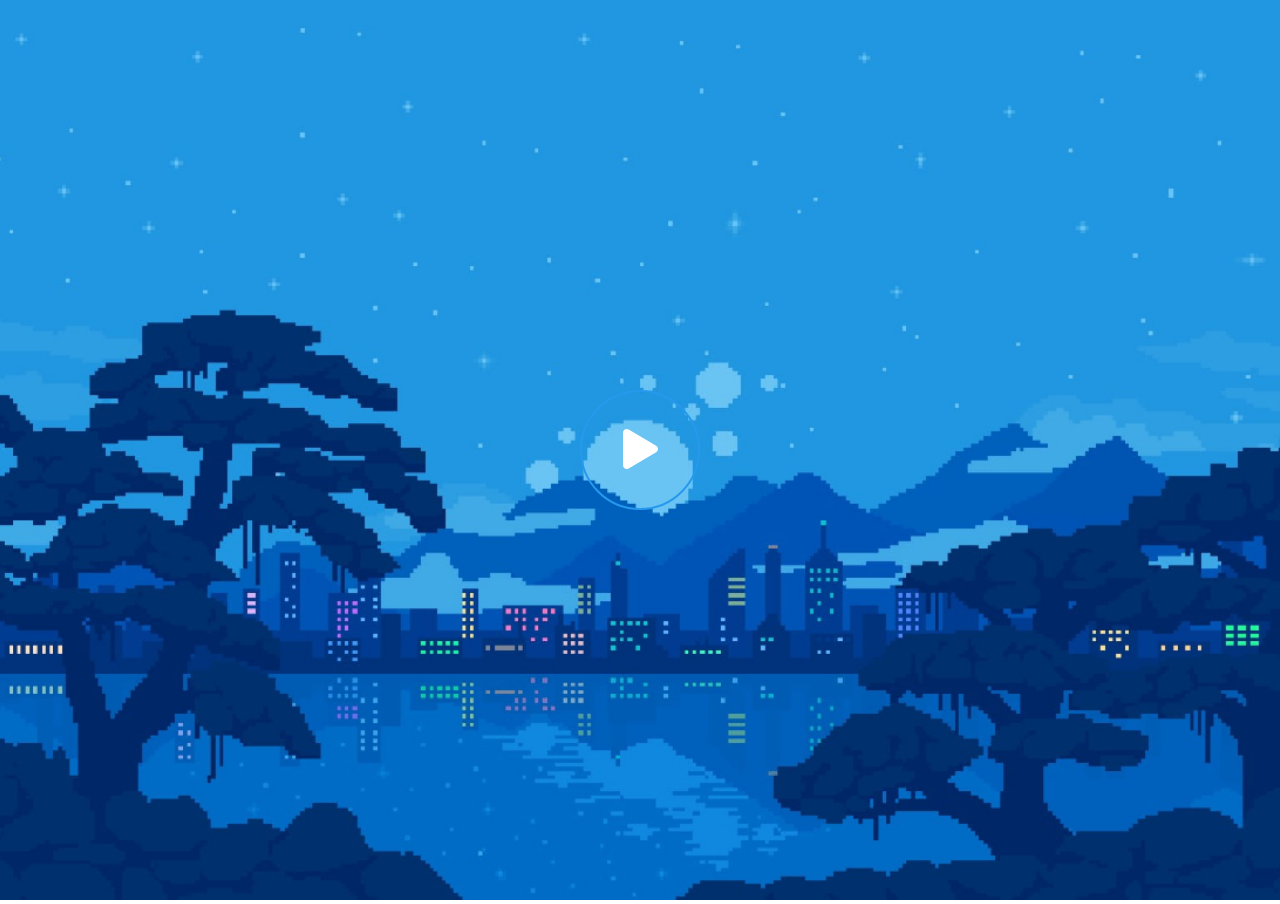
<file: deja-vu.html>
<!DOCTYPE html>
<html>

<head>
    <meta name="viewport" content="width=device-width" />
    <meta charSet="UTF-8" />
    <title>GlitchMusic - Visualizer</title>
    <script src="/all.min.js"></script>
    <meta name="next-head-count" content="4" />
    <link rel="preload" href="/static/css/3208fc0af9409b1e7854.css" as="style" />
    <link rel="stylesheet" href="/static/css/3208fc0af9409b1e7854.css" data-n-g="" /><noscript data-n-css=""></noscript>
    <link rel="preload" href="/static/chunks/main-da6312133ab8cb92f9e5.js" as="script" />
    <link rel="preload" href="/static/chunks/webpack-e067438c4cf4ef2ef178.js" as="script" />
    <link rel="preload" href="/static/chunks/framework.9116e7bff2bfccdffa19.js" as="script" />
    <link rel="preload" href="/static/chunks/f6078781a05fe1bcb0902d23dbbb2662c8d200b3.f2dd60c674d6054fe26d.js" as="script" />
    <link rel="preload" href="/static/chunks/pages/_app-946e60d6778a7ab0ee5c.js" as="script" />
    <link rel="preload" href="/static/chunks/pages/index-27867fe5680169c23b8a.js" as="script" />
</head>

<body>
    <div id="__next">
        <div class="container"><i class="rain"></i><i class="rain"></i><i class="rain"></i><i class="rain"></i><i class="rain"></i><i class="rain"></i><i class="rain"></i><i class="rain"></i><i class="rain"></i><i class="rain"></i><i class="rain"></i><i class="rain"></i>
            <i
                class="rain"></i><i class="rain"></i><i class="rain"></i><i class="rain"></i><i class="rain"></i><i class="rain"></i><i class="rain"></i><i class="rain"></i><i class="rain"></i><i class="rain"></i><i class="rain"></i><i class="rain"></i><i class="rain"></i>
                <i
                    class="rain"></i><i class="rain"></i><i class="rain"></i><i class="rain"></i><i class="rain"></i><i class="rain"></i><i class="rain"></i><i class="rain"></i><i class="rain"></i><i class="rain"></i><i class="rain"></i><i class="rain"></i><i class="rain"></i>
                    <i
                        class="rain"></i><i class="rain"></i><i class="rain"></i><i class="rain"></i><i class="rain"></i><i class="rain"></i><i class="rain"></i><i class="rain"></i><i class="rain"></i><i class="rain"></i><i class="rain"></i><i class="rain"></i><i class="rain"></i>
                        <i
                            class="rain"></i><i class="rain"></i><i class="rain"></i><i class="rain"></i><i class="rain"></i><i class="rain"></i><i class="rain"></i><i class="rain"></i><i class="rain"></i><i class="rain"></i><i class="rain"></i><i class="rain"></i>
                            <i
                                class="rain"></i><i class="rain"></i><i class="rain"></i><i class="rain"></i><i class="rain"></i><i class="rain"></i><i class="rain"></i><i class="rain"></i><i class="rain"></i><i class="rain"></i><i class="rain"></i><i class="rain"></i>
                                <i
                                    class="rain"></i><i class="rain"></i><i class="rain"></i><i class="rain"></i><i class="rain"></i><i class="rain"></i><i class="rain"></i><i class="rain"></i><i class="rain"></i><i class="rain"></i><i class="rain"></i><i class="rain"></i>
                                    <i
                                        class="rain"></i><i class="rain"></i><i class="rain"></i><i class="rain"></i><i class="rain"></i><i class="rain"></i><i class="rain"></i><i class="rain"></i><i class="rain"></i><i class="rain"></i><i class="rain"></i><i class="rain"></i>
                                        <i
                                            class="rain"></i><i class="rain"></i><i class="rain"></i><i class="rain"></i><i class="rain"></i><i class="rain"></i><i class="rain"></i><i class="rain"></i><i class="rain"></i><i class="rain"></i><i class="rain"></i><i class="rain"></i>
                                            <i
                                                class="rain"></i><i class="rain"></i><i class="rain"></i><i class="rain"></i><i class="rain"></i><i class="rain"></i><i class="rain"></i><i class="rain"></i><i class="rain"></i><i class="rain"></i><i class="rain"></i>
                                                <i
                                                    class="rain"></i><i class="rain"></i><i class="rain"></i><i class="rain"></i><i class="rain"></i><i class="rain"></i><i class="rain"></i><i class="rain"></i><i class="rain"></i><i class="rain"></i><i class="rain"></i>
                                                    <i
                                                        class="rain"></i><i class="rain"></i><i class="rain"></i><i class="rain"></i><i class="rain"></i><i class="rain"></i><i class="rain"></i><i class="rain"></i><i class="rain"></i><i class="rain"></i><i class="rain"></i>
                                                        <i
                                                            class="rain"></i><i class="rain"></i><i class="rain"></i><i class="rain"></i><i class="rain"></i><i class="rain"></i><canvas id="mycanvas"></canvas><button id="play-btn"><i class="fas fa-play"></i></button>
                                                            <audio
                                                                id="audioElement" src="/music/deja vu.mp3"></audio><audio id="rain" src="rain2.mp3"></audio>
                                                                <script src="script.js"></script>
        </div>
    </div>
    <script id="__NEXT_DATA__" type="application/json">
        {
            "props": {
                "pageProps": {}
            },
            "page": "/",
            "query": {},
            "buildId": "QWAcGhLcLOr_V3wNrSdxA",
            "runtimeConfig": {},
            "nextExport": true,
            "autoExport": true,
            "isFallback": false
        }
    </script>
    <script nomodule="" src="/next/static/chunks/polyfills-36bde18dcfde0c144be5.js"></script>
    <script src="/static/chunks/main-da6312133ab8cb92f9e5.js" async=""></script>
    <script src="/static/chunks/webpack-e067438c4cf4ef2ef178.js" async=""></script>
    <script src="/static/chunks/framework.9116e7bff2bfccdffa19.js" async=""></script>
    <script src="/static/chunks/f6078781a05fe1bcb0902d23dbbb2662c8d200b3.f2dd60c674d6054fe26d.js" async=""></script>
    <script src="/static/chunks/pages/_app-946e60d6778a7ab0ee5c.js" async=""></script>
    <script src="/static/chunks/pages/index-27867fe5680169c23b8a.js" async=""></script>
    <script src="/static/QWAcGhLcLOr_V3wNrSdxA/_buildManifest.js" async=""></script>
    <script src="/static/QWAcGhLcLOr_V3wNrSdxA/_ssgManifest.js" async=""></script>
</body>

</html>
</file>
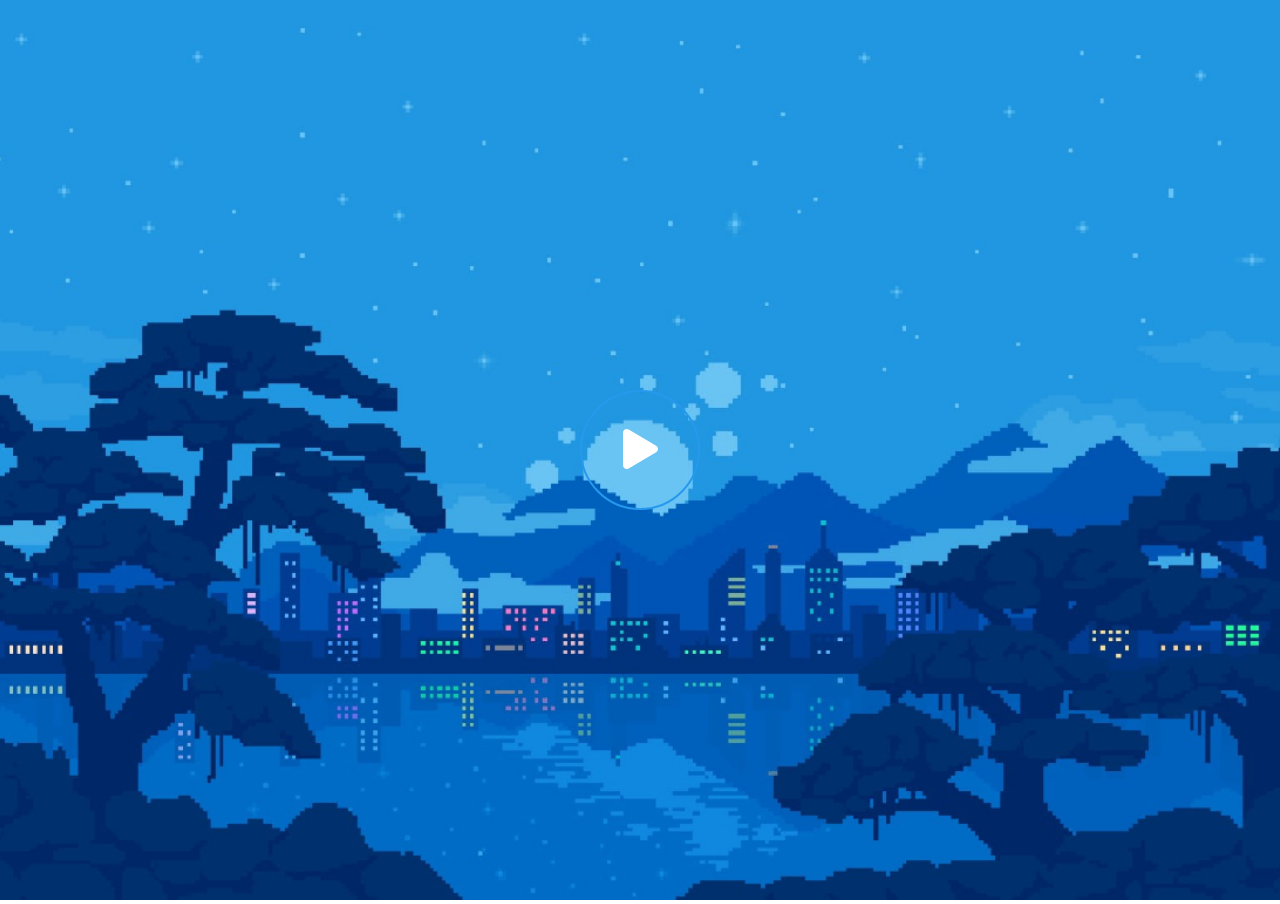
<file: minecraft-otherside-lena-raine.html>
<!DOCTYPE html>
<html>

<head>
    <meta name="viewport" content="width=device-width" />
    <meta charSet="UTF-8" />
    <title>GlitchMusic - Visualizer</title>
    <script src="/all.min.js"></script>
    <meta name="next-head-count" content="4" />
    <link rel="preload" href="/static/css/3208fc0af9409b1e7854.css" as="style" />
    <link rel="stylesheet" href="/static/css/3208fc0af9409b1e7854.css" data-n-g="" /><noscript data-n-css=""></noscript>
    <link rel="preload" href="/static/chunks/main-da6312133ab8cb92f9e5.js" as="script" />
    <link rel="preload" href="/static/chunks/webpack-e067438c4cf4ef2ef178.js" as="script" />
    <link rel="preload" href="/static/chunks/framework.9116e7bff2bfccdffa19.js" as="script" />
    <link rel="preload" href="/static/chunks/f6078781a05fe1bcb0902d23dbbb2662c8d200b3.f2dd60c674d6054fe26d.js" as="script" />
    <link rel="preload" href="/static/chunks/pages/_app-946e60d6778a7ab0ee5c.js" as="script" />
    <link rel="preload" href="/static/chunks/pages/index-27867fe5680169c23b8a.js" as="script" />
</head>

<body>
    <div id="__next">
        <div class="container"><i class="rain"></i><i class="rain"></i><i class="rain"></i><i class="rain"></i><i class="rain"></i><i class="rain"></i><i class="rain"></i><i class="rain"></i><i class="rain"></i><i class="rain"></i><i class="rain"></i><i class="rain"></i>
            <i
                class="rain"></i><i class="rain"></i><i class="rain"></i><i class="rain"></i><i class="rain"></i><i class="rain"></i><i class="rain"></i><i class="rain"></i><i class="rain"></i><i class="rain"></i><i class="rain"></i><i class="rain"></i><i class="rain"></i>
                <i
                    class="rain"></i><i class="rain"></i><i class="rain"></i><i class="rain"></i><i class="rain"></i><i class="rain"></i><i class="rain"></i><i class="rain"></i><i class="rain"></i><i class="rain"></i><i class="rain"></i><i class="rain"></i><i class="rain"></i>
                    <i
                        class="rain"></i><i class="rain"></i><i class="rain"></i><i class="rain"></i><i class="rain"></i><i class="rain"></i><i class="rain"></i><i class="rain"></i><i class="rain"></i><i class="rain"></i><i class="rain"></i><i class="rain"></i><i class="rain"></i>
                        <i
                            class="rain"></i><i class="rain"></i><i class="rain"></i><i class="rain"></i><i class="rain"></i><i class="rain"></i><i class="rain"></i><i class="rain"></i><i class="rain"></i><i class="rain"></i><i class="rain"></i><i class="rain"></i>
                            <i
                                class="rain"></i><i class="rain"></i><i class="rain"></i><i class="rain"></i><i class="rain"></i><i class="rain"></i><i class="rain"></i><i class="rain"></i><i class="rain"></i><i class="rain"></i><i class="rain"></i><i class="rain"></i>
                                <i
                                    class="rain"></i><i class="rain"></i><i class="rain"></i><i class="rain"></i><i class="rain"></i><i class="rain"></i><i class="rain"></i><i class="rain"></i><i class="rain"></i><i class="rain"></i><i class="rain"></i><i class="rain"></i>
                                    <i
                                        class="rain"></i><i class="rain"></i><i class="rain"></i><i class="rain"></i><i class="rain"></i><i class="rain"></i><i class="rain"></i><i class="rain"></i><i class="rain"></i><i class="rain"></i><i class="rain"></i><i class="rain"></i>
                                        <i
                                            class="rain"></i><i class="rain"></i><i class="rain"></i><i class="rain"></i><i class="rain"></i><i class="rain"></i><i class="rain"></i><i class="rain"></i><i class="rain"></i><i class="rain"></i><i class="rain"></i><i class="rain"></i>
                                            <i
                                                class="rain"></i><i class="rain"></i><i class="rain"></i><i class="rain"></i><i class="rain"></i><i class="rain"></i><i class="rain"></i><i class="rain"></i><i class="rain"></i><i class="rain"></i><i class="rain"></i>
                                                <i
                                                    class="rain"></i><i class="rain"></i><i class="rain"></i><i class="rain"></i><i class="rain"></i><i class="rain"></i><i class="rain"></i><i class="rain"></i><i class="rain"></i><i class="rain"></i><i class="rain"></i>
                                                    <i
                                                        class="rain"></i><i class="rain"></i><i class="rain"></i><i class="rain"></i><i class="rain"></i><i class="rain"></i><i class="rain"></i><i class="rain"></i><i class="rain"></i><i class="rain"></i><i class="rain"></i>
                                                        <i
                                                            class="rain"></i><i class="rain"></i><i class="rain"></i><i class="rain"></i><i class="rain"></i><i class="rain"></i><canvas id="mycanvas"></canvas><button id="play-btn"><i class="fas fa-play"></i></button>
                                                            <audio
                                                                id="audioElement" src="/music/minecraft-otherside.mp3"></audio><audio id="rain" src="rain2.mp3"></audio>
                                                                <script src="script.js"></script>
        </div>
    </div>
    <script id="__NEXT_DATA__" type="application/json">
        {
            "props": {
                "pageProps": {}
            },
            "page": "/",
            "query": {},
            "buildId": "QWAcGhLcLOr_V3wNrSdxA",
            "runtimeConfig": {},
            "nextExport": true,
            "autoExport": true,
            "isFallback": false
        }
    </script>
    <script nomodule="" src="/next/static/chunks/polyfills-36bde18dcfde0c144be5.js"></script>
    <script src="/static/chunks/main-da6312133ab8cb92f9e5.js" async=""></script>
    <script src="/static/chunks/webpack-e067438c4cf4ef2ef178.js" async=""></script>
    <script src="/static/chunks/framework.9116e7bff2bfccdffa19.js" async=""></script>
    <script src="/static/chunks/f6078781a05fe1bcb0902d23dbbb2662c8d200b3.f2dd60c674d6054fe26d.js" async=""></script>
    <script src="/static/chunks/pages/_app-946e60d6778a7ab0ee5c.js" async=""></script>
    <script src="/static/chunks/pages/index-27867fe5680169c23b8a.js" async=""></script>
    <script src="/static/QWAcGhLcLOr_V3wNrSdxA/_buildManifest.js" async=""></script>
    <script src="/static/QWAcGhLcLOr_V3wNrSdxA/_ssgManifest.js" async=""></script>
</body>

</html>
</file>
<file: static/css/3208fc0af9409b1e7854.css>
* {
    padding: 0;
    margin: 0
}

body {
    overflow: hidden
}

.container,
body {
    height: 100%;
    width: 100%
}

.container {
    background: url(/wallpaper.png);
    background-repeat: repeat;
    background-attachment: fixed;
    background-position: 50%;
    background-size: cover
}

@media only screen and (max-width:350px) {
    .container {
        background-position: 100%
    }
}

@media only screen and (max-width:500px) {
    .container {
        background-position: 80%
    }
}

@media only screen and (max-width:700px) {
    .container {
        background-position: 80%
    }
}

#play-btn {
    position: absolute;
    border: 2px solid #2799ed;
    border-radius: 100%;
    background: transparent;
    font-size: 40px;
    height: 120px;
    width: 120px;
    color: #fff;
    top: 50%;
    left: 50%;
    cursor: pointer;
    -webkit-transform: translateX(-50%) translateY(-50%);
    transform: translateX(-50%) translateY(-50%)
}

#play-btn:focus {
    outline: none
}

.rain {
    background: #fff;
    background: -webkit-gradient(linear, left top, left bottom, from(hsla(0, 0%, 100%, 0)), to(#fff));
    background: -webkit-linear-gradient(top, hsla(0, 0%, 100%, 0), #fff);
    background: linear-gradient(180deg, hsla(0, 0%, 100%, 0) 0, #fff);
    height: 50px;
    position: absolute;
    width: 1px
}

.rain:first-of-type {
    -webkit-animation-name: rain-1;
    animation-name: rain-1;
    -webkit-animation-delay: 5s;
    animation-delay: 5s;
    -webkit-animation-duration: 9s;
    animation-duration: 9s;
    -webkit-animation-iteration-count: infinite;
    animation-iteration-count: infinite;
    left: 53%;
    opacity: .36;
    top: -75%
}

@-webkit-keyframes rain-1 {
    0% {
        left: 53%;
        opacity: .36;
        top: -75%
    }
    to {
        opacity: 0;
        top: 115%
    }
}

@keyframes rain-1 {
    0% {
        left: 53%;
        opacity: .36;
        top: -75%
    }
    to {
        opacity: 0;
        top: 115%
    }
}

.rain:nth-of-type(2) {
    -webkit-animation-name: rain-2;
    animation-name: rain-2;
    -webkit-animation-delay: 19s;
    animation-delay: 19s;
    -webkit-animation-duration: 10s;
    animation-duration: 10s;
    -webkit-animation-iteration-count: infinite;
    animation-iteration-count: infinite;
    left: 49%;
    opacity: .37;
    top: -83%
}

@-webkit-keyframes rain-2 {
    0% {
        left: 49%;
        opacity: .37;
        top: -83%
    }
    to {
        opacity: 0;
        top: 123%
    }
}

@keyframes rain-2 {
    0% {
        left: 49%;
        opacity: .37;
        top: -83%
    }
    to {
        opacity: 0;
        top: 123%
    }
}

.rain:nth-of-type(3) {
    -webkit-animation-name: rain-3;
    animation-name: rain-3;
    -webkit-animation-delay: 10s;
    animation-delay: 10s;
    -webkit-animation-duration: 8s;
    animation-duration: 8s;
    -webkit-animation-iteration-count: infinite;
    animation-iteration-count: infinite;
    left: 55%;
    opacity: .36;
    top: -90%
}

@-webkit-keyframes rain-3 {
    0% {
        left: 55%;
        opacity: .36;
        top: -90%
    }
    to {
        opacity: 0;
        top: 130%
    }
}

@keyframes rain-3 {
    0% {
        left: 55%;
        opacity: .36;
        top: -90%
    }
    to {
        opacity: 0;
        top: 130%
    }
}

.rain:nth-of-type(4) {
    -webkit-animation-name: rain-4;
    animation-name: rain-4;
    -webkit-animation-delay: 11s;
    animation-delay: 11s;
    -webkit-animation-duration: 6s;
    animation-duration: 6s;
    -webkit-animation-iteration-count: infinite;
    animation-iteration-count: infinite;
    left: 6%;
    opacity: .52;
    top: -87%
}

@-webkit-keyframes rain-4 {
    0% {
        left: 6%;
        opacity: .52;
        top: -87%
    }
    to {
        opacity: 0;
        top: 127%
    }
}

@keyframes rain-4 {
    0% {
        left: 6%;
        opacity: .52;
        top: -87%
    }
    to {
        opacity: 0;
        top: 127%
    }
}

.rain:nth-of-type(5) {
    -webkit-animation-name: rain-5;
    animation-name: rain-5;
    -webkit-animation-delay: 19s;
    animation-delay: 19s;
    -webkit-animation-duration: 10s;
    animation-duration: 10s;
    -webkit-animation-iteration-count: infinite;
    animation-iteration-count: infinite;
    left: 51%;
    opacity: .41;
    top: -73%
}

@-webkit-keyframes rain-5 {
    0% {
        left: 51%;
        opacity: .41;
        top: -73%
    }
    to {
        opacity: 0;
        top: 113%
    }
}

@keyframes rain-5 {
    0% {
        left: 51%;
        opacity: .41;
        top: -73%
    }
    to {
        opacity: 0;
        top: 113%
    }
}

.rain:nth-of-type(6) {
    -webkit-animation-name: rain-6;
    animation-name: rain-6;
    -webkit-animation-delay: 17s;
    animation-delay: 17s;
    -webkit-animation-duration: 8s;
    animation-duration: 8s;
    -webkit-animation-iteration-count: infinite;
    animation-iteration-count: infinite;
    left: 4%;
    opacity: .45;
    top: -78%
}

@-webkit-keyframes rain-6 {
    0% {
        left: 4%;
        opacity: .45;
        top: -78%
    }
    to {
        opacity: 0;
        top: 118%
    }
}

@keyframes rain-6 {
    0% {
        left: 4%;
        opacity: .45;
        top: -78%
    }
    to {
        opacity: 0;
        top: 118%
    }
}

.rain:nth-of-type(7) {
    -webkit-animation-name: rain-7;
    animation-name: rain-7;
    -webkit-animation-delay: 8s;
    animation-delay: 8s;
    -webkit-animation-duration: 10s;
    animation-duration: 10s;
    -webkit-animation-iteration-count: infinite;
    animation-iteration-count: infinite;
    left: 5%;
    opacity: .53;
    top: -62%
}

@-webkit-keyframes rain-7 {
    0% {
        left: 5%;
        opacity: .53;
        top: -62%
    }
    to {
        opacity: 0;
        top: 102%
    }
}

@keyframes rain-7 {
    0% {
        left: 5%;
        opacity: .53;
        top: -62%
    }
    to {
        opacity: 0;
        top: 102%
    }
}

.rain:nth-of-type(8) {
    -webkit-animation-name: rain-8;
    animation-name: rain-8;
    -webkit-animation-delay: 17s;
    animation-delay: 17s;
    -webkit-animation-duration: 6s;
    animation-duration: 6s;
    -webkit-animation-iteration-count: infinite;
    animation-iteration-count: infinite;
    left: 1%;
    opacity: .58;
    top: -80%
}

@-webkit-keyframes rain-8 {
    0% {
        left: 1%;
        opacity: .58;
        top: -80%
    }
    to {
        opacity: 0;
        top: 120%
    }
}

@keyframes rain-8 {
    0% {
        left: 1%;
        opacity: .58;
        top: -80%
    }
    to {
        opacity: 0;
        top: 120%
    }
}

.rain:nth-of-type(9) {
    -webkit-animation-name: rain-9;
    animation-name: rain-9;
    -webkit-animation-delay: 13s;
    animation-delay: 13s;
    -webkit-animation-duration: 9s;
    animation-duration: 9s;
    -webkit-animation-iteration-count: infinite;
    animation-iteration-count: infinite;
    left: 57%;
    opacity: .45;
    top: -60%
}

@-webkit-keyframes rain-9 {
    0% {
        left: 57%;
        opacity: .45;
        top: -60%
    }
    to {
        opacity: 0;
        top: 100%
    }
}

@keyframes rain-9 {
    0% {
        left: 57%;
        opacity: .45;
        top: -60%
    }
    to {
        opacity: 0;
        top: 100%
    }
}

.rain:nth-of-type(10) {
    -webkit-animation-name: rain-10;
    animation-name: rain-10;
    -webkit-animation-delay: 2s;
    animation-delay: 2s;
    -webkit-animation-duration: 6s;
    animation-duration: 6s;
    -webkit-animation-iteration-count: infinite;
    animation-iteration-count: infinite;
    left: 43%;
    opacity: .42;
    top: -99%
}

@-webkit-keyframes rain-10 {
    0% {
        left: 43%;
        opacity: .42;
        top: -99%
    }
    to {
        opacity: 0;
        top: 139%
    }
}

@keyframes rain-10 {
    0% {
        left: 43%;
        opacity: .42;
        top: -99%
    }
    to {
        opacity: 0;
        top: 139%
    }
}

.rain:nth-of-type(11) {
    -webkit-animation-name: rain-11;
    animation-name: rain-11;
    -webkit-animation-delay: 11s;
    animation-delay: 11s;
    -webkit-animation-duration: 6s;
    animation-duration: 6s;
    -webkit-animation-iteration-count: infinite;
    animation-iteration-count: infinite;
    left: 13%;
    opacity: .42;
    top: -99%
}

@-webkit-keyframes rain-11 {
    0% {
        left: 13%;
        opacity: .42;
        top: -99%
    }
    to {
        opacity: 0;
        top: 139%
    }
}

@keyframes rain-11 {
    0% {
        left: 13%;
        opacity: .42;
        top: -99%
    }
    to {
        opacity: 0;
        top: 139%
    }
}

.rain:nth-of-type(12) {
    -webkit-animation-name: rain-12;
    animation-name: rain-12;
    -webkit-animation-delay: 9s;
    animation-delay: 9s;
    -webkit-animation-duration: 7s;
    animation-duration: 7s;
    -webkit-animation-iteration-count: infinite;
    animation-iteration-count: infinite;
    left: 87%;
    opacity: .42;
    top: -95%
}

@-webkit-keyframes rain-12 {
    0% {
        left: 87%;
        opacity: .42;
        top: -95%
    }
    to {
        opacity: 0;
        top: 135%
    }
}

@keyframes rain-12 {
    0% {
        left: 87%;
        opacity: .42;
        top: -95%
    }
    to {
        opacity: 0;
        top: 135%
    }
}

.rain:nth-of-type(13) {
    -webkit-animation-name: rain-13;
    animation-name: rain-13;
    -webkit-animation-delay: 13s;
    animation-delay: 13s;
    -webkit-animation-duration: 5s;
    animation-duration: 5s;
    -webkit-animation-iteration-count: infinite;
    animation-iteration-count: infinite;
    left: 5%;
    opacity: .47;
    top: -62%
}

@-webkit-keyframes rain-13 {
    0% {
        left: 5%;
        opacity: .47;
        top: -62%
    }
    to {
        opacity: 0;
        top: 102%
    }
}

@keyframes rain-13 {
    0% {
        left: 5%;
        opacity: .47;
        top: -62%
    }
    to {
        opacity: 0;
        top: 102%
    }
}

.rain:nth-of-type(14) {
    -webkit-animation-name: rain-14;
    animation-name: rain-14;
    -webkit-animation-delay: 4s;
    animation-delay: 4s;
    -webkit-animation-duration: 7s;
    animation-duration: 7s;
    -webkit-animation-iteration-count: infinite;
    animation-iteration-count: infinite;
    left: 1%;
    opacity: .59;
    top: -80%
}

@-webkit-keyframes rain-14 {
    0% {
        left: 1%;
        opacity: .59;
        top: -80%
    }
    to {
        opacity: 0;
        top: 120%
    }
}

@keyframes rain-14 {
    0% {
        left: 1%;
        opacity: .59;
        top: -80%
    }
    to {
        opacity: 0;
        top: 120%
    }
}

.rain:nth-of-type(15) {
    -webkit-animation-name: rain-15;
    animation-name: rain-15;
    -webkit-animation-delay: 0s;
    animation-delay: 0s;
    -webkit-animation-duration: 8s;
    animation-duration: 8s;
    -webkit-animation-iteration-count: infinite;
    animation-iteration-count: infinite;
    left: 60%;
    opacity: .49;
    top: -94%
}

@-webkit-keyframes rain-15 {
    0% {
        left: 60%;
        opacity: .49;
        top: -94%
    }
    to {
        opacity: 0;
        top: 134%
    }
}

@keyframes rain-15 {
    0% {
        left: 60%;
        opacity: .49;
        top: -94%
    }
    to {
        opacity: 0;
        top: 134%
    }
}

.rain:nth-of-type(16) {
    -webkit-animation-name: rain-16;
    animation-name: rain-16;
    -webkit-animation-delay: 13s;
    animation-delay: 13s;
    -webkit-animation-duration: 9s;
    animation-duration: 9s;
    -webkit-animation-iteration-count: infinite;
    animation-iteration-count: infinite;
    left: 19%;
    opacity: .48;
    top: -59%
}

@-webkit-keyframes rain-16 {
    0% {
        left: 19%;
        opacity: .48;
        top: -59%
    }
    to {
        opacity: 0;
        top: 99%
    }
}

@keyframes rain-16 {
    0% {
        left: 19%;
        opacity: .48;
        top: -59%
    }
    to {
        opacity: 0;
        top: 99%
    }
}

.rain:nth-of-type(17) {
    -webkit-animation-name: rain-17;
    animation-name: rain-17;
    -webkit-animation-delay: 5s;
    animation-delay: 5s;
    -webkit-animation-duration: 10s;
    animation-duration: 10s;
    -webkit-animation-iteration-count: infinite;
    animation-iteration-count: infinite;
    left: 40%;
    opacity: .58;
    top: -61%
}

@-webkit-keyframes rain-17 {
    0% {
        left: 40%;
        opacity: .58;
        top: -61%
    }
    to {
        opacity: 0;
        top: 101%
    }
}

@keyframes rain-17 {
    0% {
        left: 40%;
        opacity: .58;
        top: -61%
    }
    to {
        opacity: 0;
        top: 101%
    }
}

.rain:nth-of-type(18) {
    -webkit-animation-name: rain-18;
    animation-name: rain-18;
    -webkit-animation-delay: 17s;
    animation-delay: 17s;
    -webkit-animation-duration: 6s;
    animation-duration: 6s;
    -webkit-animation-iteration-count: infinite;
    animation-iteration-count: infinite;
    left: 2%;
    opacity: .32;
    top: -80%
}

@-webkit-keyframes rain-18 {
    0% {
        left: 2%;
        opacity: .32;
        top: -80%
    }
    to {
        opacity: 0;
        top: 120%
    }
}

@keyframes rain-18 {
    0% {
        left: 2%;
        opacity: .32;
        top: -80%
    }
    to {
        opacity: 0;
        top: 120%
    }
}

.rain:nth-of-type(19) {
    -webkit-animation-name: rain-19;
    animation-name: rain-19;
    -webkit-animation-delay: 12s;
    animation-delay: 12s;
    -webkit-animation-duration: 6s;
    animation-duration: 6s;
    -webkit-animation-iteration-count: infinite;
    animation-iteration-count: infinite;
    left: 28%;
    opacity: .33;
    top: -92%
}

@-webkit-keyframes rain-19 {
    0% {
        left: 28%;
        opacity: .33;
        top: -92%
    }
    to {
        opacity: 0;
        top: 132%
    }
}

@keyframes rain-19 {
    0% {
        left: 28%;
        opacity: .33;
        top: -92%
    }
    to {
        opacity: 0;
        top: 132%
    }
}

.rain:nth-of-type(20) {
    -webkit-animation-name: rain-20;
    animation-name: rain-20;
    -webkit-animation-delay: 15s;
    animation-delay: 15s;
    -webkit-animation-duration: 5s;
    animation-duration: 5s;
    -webkit-animation-iteration-count: infinite;
    animation-iteration-count: infinite;
    left: 97%;
    opacity: .31;
    top: -51%
}

@-webkit-keyframes rain-20 {
    0% {
        left: 97%;
        opacity: .31;
        top: -51%
    }
    to {
        opacity: 0;
        top: 91%
    }
}

@keyframes rain-20 {
    0% {
        left: 97%;
        opacity: .31;
        top: -51%
    }
    to {
        opacity: 0;
        top: 91%
    }
}

.rain:nth-of-type(21) {
    -webkit-animation-name: rain-21;
    animation-name: rain-21;
    -webkit-animation-delay: 18s;
    animation-delay: 18s;
    -webkit-animation-duration: 8s;
    animation-duration: 8s;
    -webkit-animation-iteration-count: infinite;
    animation-iteration-count: infinite;
    left: 13%;
    opacity: .45;
    top: -87%
}

@-webkit-keyframes rain-21 {
    0% {
        left: 13%;
        opacity: .45;
        top: -87%
    }
    to {
        opacity: 0;
        top: 127%
    }
}

@keyframes rain-21 {
    0% {
        left: 13%;
        opacity: .45;
        top: -87%
    }
    to {
        opacity: 0;
        top: 127%
    }
}

.rain:nth-of-type(22) {
    -webkit-animation-name: rain-22;
    animation-name: rain-22;
    -webkit-animation-delay: 7s;
    animation-delay: 7s;
    -webkit-animation-duration: 9s;
    animation-duration: 9s;
    -webkit-animation-iteration-count: infinite;
    animation-iteration-count: infinite;
    left: 78%;
    opacity: .55;
    top: -91%
}

@-webkit-keyframes rain-22 {
    0% {
        left: 78%;
        opacity: .55;
        top: -91%
    }
    to {
        opacity: 0;
        top: 131%
    }
}

@keyframes rain-22 {
    0% {
        left: 78%;
        opacity: .55;
        top: -91%
    }
    to {
        opacity: 0;
        top: 131%
    }
}

.rain:nth-of-type(23) {
    -webkit-animation-name: rain-23;
    animation-name: rain-23;
    -webkit-animation-delay: 2s;
    animation-delay: 2s;
    -webkit-animation-duration: 5s;
    animation-duration: 5s;
    -webkit-animation-iteration-count: infinite;
    animation-iteration-count: infinite;
    left: 92%;
    opacity: .38;
    top: -78%
}

@-webkit-keyframes rain-23 {
    0% {
        left: 92%;
        opacity: .38;
        top: -78%
    }
    to {
        opacity: 0;
        top: 118%
    }
}

@keyframes rain-23 {
    0% {
        left: 92%;
        opacity: .38;
        top: -78%
    }
    to {
        opacity: 0;
        top: 118%
    }
}

.rain:nth-of-type(24) {
    -webkit-animation-name: rain-24;
    animation-name: rain-24;
    -webkit-animation-delay: 17s;
    animation-delay: 17s;
    -webkit-animation-duration: 8s;
    animation-duration: 8s;
    -webkit-animation-iteration-count: infinite;
    animation-iteration-count: infinite;
    left: 34%;
    opacity: .31;
    top: -55%
}

@-webkit-keyframes rain-24 {
    0% {
        left: 34%;
        opacity: .31;
        top: -55%
    }
    to {
        opacity: 0;
        top: 95%
    }
}

@keyframes rain-24 {
    0% {
        left: 34%;
        opacity: .31;
        top: -55%
    }
    to {
        opacity: 0;
        top: 95%
    }
}

.rain:nth-of-type(25) {
    -webkit-animation-name: rain-25;
    animation-name: rain-25;
    -webkit-animation-delay: 5s;
    animation-delay: 5s;
    -webkit-animation-duration: 9s;
    animation-duration: 9s;
    -webkit-animation-iteration-count: infinite;
    animation-iteration-count: infinite;
    left: 62%;
    opacity: .37;
    top: -55%
}

@-webkit-keyframes rain-25 {
    0% {
        left: 62%;
        opacity: .37;
        top: -55%
    }
    to {
        opacity: 0;
        top: 95%
    }
}

@keyframes rain-25 {
    0% {
        left: 62%;
        opacity: .37;
        top: -55%
    }
    to {
        opacity: 0;
        top: 95%
    }
}

.rain:nth-of-type(26) {
    -webkit-animation-name: rain-26;
    animation-name: rain-26;
    -webkit-animation-delay: 16s;
    animation-delay: 16s;
    -webkit-animation-duration: 9s;
    animation-duration: 9s;
    -webkit-animation-iteration-count: infinite;
    animation-iteration-count: infinite;
    left: 13%;
    opacity: .36;
    top: -98%
}

@-webkit-keyframes rain-26 {
    0% {
        left: 13%;
        opacity: .36;
        top: -98%
    }
    to {
        opacity: 0;
        top: 138%
    }
}

@keyframes rain-26 {
    0% {
        left: 13%;
        opacity: .36;
        top: -98%
    }
    to {
        opacity: 0;
        top: 138%
    }
}

.rain:nth-of-type(27) {
    -webkit-animation-name: rain-27;
    animation-name: rain-27;
    -webkit-animation-delay: 16s;
    animation-delay: 16s;
    -webkit-animation-duration: 6s;
    animation-duration: 6s;
    -webkit-animation-iteration-count: infinite;
    animation-iteration-count: infinite;
    left: 4%;
    opacity: .45;
    top: -65%
}

@-webkit-keyframes rain-27 {
    0% {
        left: 4%;
        opacity: .45;
        top: -65%
    }
    to {
        opacity: 0;
        top: 105%
    }
}

@keyframes rain-27 {
    0% {
        left: 4%;
        opacity: .45;
        top: -65%
    }
    to {
        opacity: 0;
        top: 105%
    }
}

.rain:nth-of-type(28) {
    -webkit-animation-name: rain-28;
    animation-name: rain-28;
    -webkit-animation-delay: 10s;
    animation-delay: 10s;
    -webkit-animation-duration: 6s;
    animation-duration: 6s;
    -webkit-animation-iteration-count: infinite;
    animation-iteration-count: infinite;
    left: 41%;
    opacity: .33;
    top: -76%
}

@-webkit-keyframes rain-28 {
    0% {
        left: 41%;
        opacity: .33;
        top: -76%
    }
    to {
        opacity: 0;
        top: 116%
    }
}

@keyframes rain-28 {
    0% {
        left: 41%;
        opacity: .33;
        top: -76%
    }
    to {
        opacity: 0;
        top: 116%
    }
}

.rain:nth-of-type(29) {
    -webkit-animation-name: rain-29;
    animation-name: rain-29;
    -webkit-animation-delay: 19s;
    animation-delay: 19s;
    -webkit-animation-duration: 7s;
    animation-duration: 7s;
    -webkit-animation-iteration-count: infinite;
    animation-iteration-count: infinite;
    left: 23%;
    opacity: .58;
    top: -98%
}

@-webkit-keyframes rain-29 {
    0% {
        left: 23%;
        opacity: .58;
        top: -98%
    }
    to {
        opacity: 0;
        top: 138%
    }
}

@keyframes rain-29 {
    0% {
        left: 23%;
        opacity: .58;
        top: -98%
    }
    to {
        opacity: 0;
        top: 138%
    }
}

.rain:nth-of-type(30) {
    -webkit-animation-name: rain-30;
    animation-name: rain-30;
    -webkit-animation-delay: 9s;
    animation-delay: 9s;
    -webkit-animation-duration: 5s;
    animation-duration: 5s;
    -webkit-animation-iteration-count: infinite;
    animation-iteration-count: infinite;
    left: 26%;
    opacity: .4;
    top: -77%
}

@-webkit-keyframes rain-30 {
    0% {
        left: 26%;
        opacity: .4;
        top: -77%
    }
    to {
        opacity: 0;
        top: 117%
    }
}

@keyframes rain-30 {
    0% {
        left: 26%;
        opacity: .4;
        top: -77%
    }
    to {
        opacity: 0;
        top: 117%
    }
}

.rain:nth-of-type(31) {
    -webkit-animation-name: rain-31;
    animation-name: rain-31;
    -webkit-animation-delay: 2s;
    animation-delay: 2s;
    -webkit-animation-duration: 8s;
    animation-duration: 8s;
    -webkit-animation-iteration-count: infinite;
    animation-iteration-count: infinite;
    left: 79%;
    opacity: .41;
    top: -58%
}

@-webkit-keyframes rain-31 {
    0% {
        left: 79%;
        opacity: .41;
        top: -58%
    }
    to {
        opacity: 0;
        top: 98%
    }
}

@keyframes rain-31 {
    0% {
        left: 79%;
        opacity: .41;
        top: -58%
    }
    to {
        opacity: 0;
        top: 98%
    }
}

.rain:nth-of-type(32) {
    -webkit-animation-name: rain-32;
    animation-name: rain-32;
    -webkit-animation-delay: 6s;
    animation-delay: 6s;
    -webkit-animation-duration: 9s;
    animation-duration: 9s;
    -webkit-animation-iteration-count: infinite;
    animation-iteration-count: infinite;
    left: 40%;
    opacity: .35;
    top: -80%
}

@-webkit-keyframes rain-32 {
    0% {
        left: 40%;
        opacity: .35;
        top: -80%
    }
    to {
        opacity: 0;
        top: 120%
    }
}

@keyframes rain-32 {
    0% {
        left: 40%;
        opacity: .35;
        top: -80%
    }
    to {
        opacity: 0;
        top: 120%
    }
}

.rain:nth-of-type(33) {
    -webkit-animation-name: rain-33;
    animation-name: rain-33;
    -webkit-animation-delay: 3s;
    animation-delay: 3s;
    -webkit-animation-duration: 7s;
    animation-duration: 7s;
    -webkit-animation-iteration-count: infinite;
    animation-iteration-count: infinite;
    left: 63%;
    opacity: .48;
    top: -96%
}

@-webkit-keyframes rain-33 {
    0% {
        left: 63%;
        opacity: .48;
        top: -96%
    }
    to {
        opacity: 0;
        top: 136%
    }
}

@keyframes rain-33 {
    0% {
        left: 63%;
        opacity: .48;
        top: -96%
    }
    to {
        opacity: 0;
        top: 136%
    }
}

.rain:nth-of-type(34) {
    -webkit-animation-name: rain-34;
    animation-name: rain-34;
    -webkit-animation-delay: 0s;
    animation-delay: 0s;
    -webkit-animation-duration: 6s;
    animation-duration: 6s;
    -webkit-animation-iteration-count: infinite;
    animation-iteration-count: infinite;
    left: 7%;
    opacity: .6;
    top: -66%
}

@-webkit-keyframes rain-34 {
    0% {
        left: 7%;
        opacity: .6;
        top: -66%
    }
    to {
        opacity: 0;
        top: 106%
    }
}

@keyframes rain-34 {
    0% {
        left: 7%;
        opacity: .6;
        top: -66%
    }
    to {
        opacity: 0;
        top: 106%
    }
}

.rain:nth-of-type(35) {
    -webkit-animation-name: rain-35;
    animation-name: rain-35;
    -webkit-animation-delay: 6s;
    animation-delay: 6s;
    -webkit-animation-duration: 5s;
    animation-duration: 5s;
    -webkit-animation-iteration-count: infinite;
    animation-iteration-count: infinite;
    left: 56%;
    opacity: .36;
    top: -61%
}

@-webkit-keyframes rain-35 {
    0% {
        left: 56%;
        opacity: .36;
        top: -61%
    }
    to {
        opacity: 0;
        top: 101%
    }
}

@keyframes rain-35 {
    0% {
        left: 56%;
        opacity: .36;
        top: -61%
    }
    to {
        opacity: 0;
        top: 101%
    }
}

.rain:nth-of-type(36) {
    -webkit-animation-name: rain-36;
    animation-name: rain-36;
    -webkit-animation-delay: 8s;
    animation-delay: 8s;
    -webkit-animation-duration: 5s;
    animation-duration: 5s;
    -webkit-animation-iteration-count: infinite;
    animation-iteration-count: infinite;
    left: 32%;
    opacity: .31;
    top: -60%
}

@-webkit-keyframes rain-36 {
    0% {
        left: 32%;
        opacity: .31;
        top: -60%
    }
    to {
        opacity: 0;
        top: 100%
    }
}

@keyframes rain-36 {
    0% {
        left: 32%;
        opacity: .31;
        top: -60%
    }
    to {
        opacity: 0;
        top: 100%
    }
}

.rain:nth-of-type(37) {
    -webkit-animation-name: rain-37;
    animation-name: rain-37;
    -webkit-animation-delay: 1s;
    animation-delay: 1s;
    -webkit-animation-duration: 9s;
    animation-duration: 9s;
    -webkit-animation-iteration-count: infinite;
    animation-iteration-count: infinite;
    left: 59%;
    opacity: .53;
    top: -80%
}

@-webkit-keyframes rain-37 {
    0% {
        left: 59%;
        opacity: .53;
        top: -80%
    }
    to {
        opacity: 0;
        top: 120%
    }
}

@keyframes rain-37 {
    0% {
        left: 59%;
        opacity: .53;
        top: -80%
    }
    to {
        opacity: 0;
        top: 120%
    }
}

.rain:nth-of-type(38) {
    -webkit-animation-name: rain-38;
    animation-name: rain-38;
    -webkit-animation-delay: 10s;
    animation-delay: 10s;
    -webkit-animation-duration: 6s;
    animation-duration: 6s;
    -webkit-animation-iteration-count: infinite;
    animation-iteration-count: infinite;
    left: 12%;
    opacity: .36;
    top: -76%
}

@-webkit-keyframes rain-38 {
    0% {
        left: 12%;
        opacity: .36;
        top: -76%
    }
    to {
        opacity: 0;
        top: 116%
    }
}

@keyframes rain-38 {
    0% {
        left: 12%;
        opacity: .36;
        top: -76%
    }
    to {
        opacity: 0;
        top: 116%
    }
}

.rain:nth-of-type(39) {
    -webkit-animation-name: rain-39;
    animation-name: rain-39;
    -webkit-animation-delay: 13s;
    animation-delay: 13s;
    -webkit-animation-duration: 10s;
    animation-duration: 10s;
    -webkit-animation-iteration-count: infinite;
    animation-iteration-count: infinite;
    left: 91%;
    opacity: .41;
    top: -91%
}

@-webkit-keyframes rain-39 {
    0% {
        left: 91%;
        opacity: .41;
        top: -91%
    }
    to {
        opacity: 0;
        top: 131%
    }
}

@keyframes rain-39 {
    0% {
        left: 91%;
        opacity: .41;
        top: -91%
    }
    to {
        opacity: 0;
        top: 131%
    }
}

.rain:nth-of-type(40) {
    -webkit-animation-name: rain-40;
    animation-name: rain-40;
    -webkit-animation-delay: 7s;
    animation-delay: 7s;
    -webkit-animation-duration: 7s;
    animation-duration: 7s;
    -webkit-animation-iteration-count: infinite;
    animation-iteration-count: infinite;
    left: 66%;
    opacity: .54;
    top: -64%
}

@-webkit-keyframes rain-40 {
    0% {
        left: 66%;
        opacity: .54;
        top: -64%
    }
    to {
        opacity: 0;
        top: 104%
    }
}

@keyframes rain-40 {
    0% {
        left: 66%;
        opacity: .54;
        top: -64%
    }
    to {
        opacity: 0;
        top: 104%
    }
}

.rain:nth-of-type(41) {
    -webkit-animation-name: rain-41;
    animation-name: rain-41;
    -webkit-animation-delay: 6s;
    animation-delay: 6s;
    -webkit-animation-duration: 8s;
    animation-duration: 8s;
    -webkit-animation-iteration-count: infinite;
    animation-iteration-count: infinite;
    left: 92%;
    opacity: .38;
    top: -60%
}

@-webkit-keyframes rain-41 {
    0% {
        left: 92%;
        opacity: .38;
        top: -60%
    }
    to {
        opacity: 0;
        top: 100%
    }
}

@keyframes rain-41 {
    0% {
        left: 92%;
        opacity: .38;
        top: -60%
    }
    to {
        opacity: 0;
        top: 100%
    }
}

.rain:nth-of-type(42) {
    -webkit-animation-name: rain-42;
    animation-name: rain-42;
    -webkit-animation-delay: 5s;
    animation-delay: 5s;
    -webkit-animation-duration: 9s;
    animation-duration: 9s;
    -webkit-animation-iteration-count: infinite;
    animation-iteration-count: infinite;
    left: 22%;
    opacity: .43;
    top: -62%
}

@-webkit-keyframes rain-42 {
    0% {
        left: 22%;
        opacity: .43;
        top: -62%
    }
    to {
        opacity: 0;
        top: 102%
    }
}

@keyframes rain-42 {
    0% {
        left: 22%;
        opacity: .43;
        top: -62%
    }
    to {
        opacity: 0;
        top: 102%
    }
}

.rain:nth-of-type(43) {
    -webkit-animation-name: rain-43;
    animation-name: rain-43;
    -webkit-animation-delay: 19s;
    animation-delay: 19s;
    -webkit-animation-duration: 10s;
    animation-duration: 10s;
    -webkit-animation-iteration-count: infinite;
    animation-iteration-count: infinite;
    left: 33%;
    opacity: .31;
    top: -64%
}

@-webkit-keyframes rain-43 {
    0% {
        left: 33%;
        opacity: .31;
        top: -64%
    }
    to {
        opacity: 0;
        top: 104%
    }
}

@keyframes rain-43 {
    0% {
        left: 33%;
        opacity: .31;
        top: -64%
    }
    to {
        opacity: 0;
        top: 104%
    }
}

.rain:nth-of-type(44) {
    -webkit-animation-name: rain-44;
    animation-name: rain-44;
    -webkit-animation-delay: 15s;
    animation-delay: 15s;
    -webkit-animation-duration: 7s;
    animation-duration: 7s;
    -webkit-animation-iteration-count: infinite;
    animation-iteration-count: infinite;
    left: 6%;
    opacity: .5;
    top: -51%
}

@-webkit-keyframes rain-44 {
    0% {
        left: 6%;
        opacity: .5;
        top: -51%
    }
    to {
        opacity: 0;
        top: 91%
    }
}

@keyframes rain-44 {
    0% {
        left: 6%;
        opacity: .5;
        top: -51%
    }
    to {
        opacity: 0;
        top: 91%
    }
}

.rain:nth-of-type(45) {
    -webkit-animation-name: rain-45;
    animation-name: rain-45;
    -webkit-animation-delay: 4s;
    animation-delay: 4s;
    -webkit-animation-duration: 7s;
    animation-duration: 7s;
    -webkit-animation-iteration-count: infinite;
    animation-iteration-count: infinite;
    left: 25%;
    opacity: .6;
    top: -53%
}

@-webkit-keyframes rain-45 {
    0% {
        left: 25%;
        opacity: .6;
        top: -53%
    }
    to {
        opacity: 0;
        top: 93%
    }
}

@keyframes rain-45 {
    0% {
        left: 25%;
        opacity: .6;
        top: -53%
    }
    to {
        opacity: 0;
        top: 93%
    }
}

.rain:nth-of-type(46) {
    -webkit-animation-name: rain-46;
    animation-name: rain-46;
    -webkit-animation-delay: 19s;
    animation-delay: 19s;
    -webkit-animation-duration: 9s;
    animation-duration: 9s;
    -webkit-animation-iteration-count: infinite;
    animation-iteration-count: infinite;
    left: 11%;
    opacity: .53;
    top: -89%
}

@-webkit-keyframes rain-46 {
    0% {
        left: 11%;
        opacity: .53;
        top: -89%
    }
    to {
        opacity: 0;
        top: 129%
    }
}

@keyframes rain-46 {
    0% {
        left: 11%;
        opacity: .53;
        top: -89%
    }
    to {
        opacity: 0;
        top: 129%
    }
}

.rain:nth-of-type(47) {
    -webkit-animation-name: rain-47;
    animation-name: rain-47;
    -webkit-animation-delay: 11s;
    animation-delay: 11s;
    -webkit-animation-duration: 6s;
    animation-duration: 6s;
    -webkit-animation-iteration-count: infinite;
    animation-iteration-count: infinite;
    left: 86%;
    opacity: .4;
    top: -84%
}

@-webkit-keyframes rain-47 {
    0% {
        left: 86%;
        opacity: .4;
        top: -84%
    }
    to {
        opacity: 0;
        top: 124%
    }
}

@keyframes rain-47 {
    0% {
        left: 86%;
        opacity: .4;
        top: -84%
    }
    to {
        opacity: 0;
        top: 124%
    }
}

.rain:nth-of-type(48) {
    -webkit-animation-name: rain-48;
    animation-name: rain-48;
    -webkit-animation-delay: 9s;
    animation-delay: 9s;
    -webkit-animation-duration: 9s;
    animation-duration: 9s;
    -webkit-animation-iteration-count: infinite;
    animation-iteration-count: infinite;
    left: 45%;
    opacity: .34;
    top: -59%
}

@-webkit-keyframes rain-48 {
    0% {
        left: 45%;
        opacity: .34;
        top: -59%
    }
    to {
        opacity: 0;
        top: 99%
    }
}

@keyframes rain-48 {
    0% {
        left: 45%;
        opacity: .34;
        top: -59%
    }
    to {
        opacity: 0;
        top: 99%
    }
}

.rain:nth-of-type(49) {
    -webkit-animation-name: rain-49;
    animation-name: rain-49;
    -webkit-animation-delay: 3s;
    animation-delay: 3s;
    -webkit-animation-duration: 5s;
    animation-duration: 5s;
    -webkit-animation-iteration-count: infinite;
    animation-iteration-count: infinite;
    left: 50%;
    opacity: .46;
    top: -68%
}

@-webkit-keyframes rain-49 {
    0% {
        left: 50%;
        opacity: .46;
        top: -68%
    }
    to {
        opacity: 0;
        top: 108%
    }
}

@keyframes rain-49 {
    0% {
        left: 50%;
        opacity: .46;
        top: -68%
    }
    to {
        opacity: 0;
        top: 108%
    }
}

.rain:nth-of-type(50) {
    -webkit-animation-name: rain-50;
    animation-name: rain-50;
    -webkit-animation-delay: 1s;
    animation-delay: 1s;
    -webkit-animation-duration: 7s;
    animation-duration: 7s;
    -webkit-animation-iteration-count: infinite;
    animation-iteration-count: infinite;
    left: 42%;
    opacity: .43;
    top: -74%
}

@-webkit-keyframes rain-50 {
    0% {
        left: 42%;
        opacity: .43;
        top: -74%
    }
    to {
        opacity: 0;
        top: 114%
    }
}

@keyframes rain-50 {
    0% {
        left: 42%;
        opacity: .43;
        top: -74%
    }
    to {
        opacity: 0;
        top: 114%
    }
}

.rain:nth-of-type(51) {
    -webkit-animation-name: rain-51;
    animation-name: rain-51;
    -webkit-animation-delay: 19s;
    animation-delay: 19s;
    -webkit-animation-duration: 10s;
    animation-duration: 10s;
    -webkit-animation-iteration-count: infinite;
    animation-iteration-count: infinite;
    left: 59%;
    opacity: .43;
    top: -77%
}

@-webkit-keyframes rain-51 {
    0% {
        left: 59%;
        opacity: .43;
        top: -77%
    }
    to {
        opacity: 0;
        top: 117%
    }
}

@keyframes rain-51 {
    0% {
        left: 59%;
        opacity: .43;
        top: -77%
    }
    to {
        opacity: 0;
        top: 117%
    }
}

.rain:nth-of-type(52) {
    -webkit-animation-name: rain-52;
    animation-name: rain-52;
    -webkit-animation-delay: 9s;
    animation-delay: 9s;
    -webkit-animation-duration: 9s;
    animation-duration: 9s;
    -webkit-animation-iteration-count: infinite;
    animation-iteration-count: infinite;
    left: 62%;
    opacity: .37;
    top: -60%
}

@-webkit-keyframes rain-52 {
    0% {
        left: 62%;
        opacity: .37;
        top: -60%
    }
    to {
        opacity: 0;
        top: 100%
    }
}

@keyframes rain-52 {
    0% {
        left: 62%;
        opacity: .37;
        top: -60%
    }
    to {
        opacity: 0;
        top: 100%
    }
}

.rain:nth-of-type(53) {
    -webkit-animation-name: rain-53;
    animation-name: rain-53;
    -webkit-animation-delay: 3s;
    animation-delay: 3s;
    -webkit-animation-duration: 6s;
    animation-duration: 6s;
    -webkit-animation-iteration-count: infinite;
    animation-iteration-count: infinite;
    left: 45%;
    opacity: .36;
    top: -91%
}

@-webkit-keyframes rain-53 {
    0% {
        left: 45%;
        opacity: .36;
        top: -91%
    }
    to {
        opacity: 0;
        top: 131%
    }
}

@keyframes rain-53 {
    0% {
        left: 45%;
        opacity: .36;
        top: -91%
    }
    to {
        opacity: 0;
        top: 131%
    }
}

.rain:nth-of-type(54) {
    -webkit-animation-name: rain-54;
    animation-name: rain-54;
    -webkit-animation-delay: 4s;
    animation-delay: 4s;
    -webkit-animation-duration: 8s;
    animation-duration: 8s;
    -webkit-animation-iteration-count: infinite;
    animation-iteration-count: infinite;
    left: 61%;
    opacity: .42;
    top: -91%
}

@-webkit-keyframes rain-54 {
    0% {
        left: 61%;
        opacity: .42;
        top: -91%
    }
    to {
        opacity: 0;
        top: 131%
    }
}

@keyframes rain-54 {
    0% {
        left: 61%;
        opacity: .42;
        top: -91%
    }
    to {
        opacity: 0;
        top: 131%
    }
}

.rain:nth-of-type(55) {
    -webkit-animation-name: rain-55;
    animation-name: rain-55;
    -webkit-animation-delay: 14s;
    animation-delay: 14s;
    -webkit-animation-duration: 10s;
    animation-duration: 10s;
    -webkit-animation-iteration-count: infinite;
    animation-iteration-count: infinite;
    left: 77%;
    opacity: .33;
    top: -57%
}

@-webkit-keyframes rain-55 {
    0% {
        left: 77%;
        opacity: .33;
        top: -57%
    }
    to {
        opacity: 0;
        top: 97%
    }
}

@keyframes rain-55 {
    0% {
        left: 77%;
        opacity: .33;
        top: -57%
    }
    to {
        opacity: 0;
        top: 97%
    }
}

.rain:nth-of-type(56) {
    -webkit-animation-name: rain-56;
    animation-name: rain-56;
    -webkit-animation-delay: 19s;
    animation-delay: 19s;
    -webkit-animation-duration: 9s;
    animation-duration: 9s;
    -webkit-animation-iteration-count: infinite;
    animation-iteration-count: infinite;
    left: 13%;
    opacity: .56;
    top: -61%
}

@-webkit-keyframes rain-56 {
    0% {
        left: 13%;
        opacity: .56;
        top: -61%
    }
    to {
        opacity: 0;
        top: 101%
    }
}

@keyframes rain-56 {
    0% {
        left: 13%;
        opacity: .56;
        top: -61%
    }
    to {
        opacity: 0;
        top: 101%
    }
}

.rain:nth-of-type(57) {
    -webkit-animation-name: rain-57;
    animation-name: rain-57;
    -webkit-animation-delay: 18s;
    animation-delay: 18s;
    -webkit-animation-duration: 6s;
    animation-duration: 6s;
    -webkit-animation-iteration-count: infinite;
    animation-iteration-count: infinite;
    left: 50%;
    opacity: .5;
    top: -88%
}

@-webkit-keyframes rain-57 {
    0% {
        left: 50%;
        opacity: .5;
        top: -88%
    }
    to {
        opacity: 0;
        top: 128%
    }
}

@keyframes rain-57 {
    0% {
        left: 50%;
        opacity: .5;
        top: -88%
    }
    to {
        opacity: 0;
        top: 128%
    }
}

.rain:nth-of-type(58) {
    -webkit-animation-name: rain-58;
    animation-name: rain-58;
    -webkit-animation-delay: 7s;
    animation-delay: 7s;
    -webkit-animation-duration: 10s;
    animation-duration: 10s;
    -webkit-animation-iteration-count: infinite;
    animation-iteration-count: infinite;
    left: 72%;
    opacity: .33;
    top: -61%
}

@-webkit-keyframes rain-58 {
    0% {
        left: 72%;
        opacity: .33;
        top: -61%
    }
    to {
        opacity: 0;
        top: 101%
    }
}

@keyframes rain-58 {
    0% {
        left: 72%;
        opacity: .33;
        top: -61%
    }
    to {
        opacity: 0;
        top: 101%
    }
}

.rain:nth-of-type(59) {
    -webkit-animation-name: rain-59;
    animation-name: rain-59;
    -webkit-animation-delay: 16s;
    animation-delay: 16s;
    -webkit-animation-duration: 10s;
    animation-duration: 10s;
    -webkit-animation-iteration-count: infinite;
    animation-iteration-count: infinite;
    left: 100%;
    opacity: .55;
    top: -74%
}

@-webkit-keyframes rain-59 {
    0% {
        left: 100%;
        opacity: .55;
        top: -74%
    }
    to {
        opacity: 0;
        top: 114%
    }
}

@keyframes rain-59 {
    0% {
        left: 100%;
        opacity: .55;
        top: -74%
    }
    to {
        opacity: 0;
        top: 114%
    }
}

.rain:nth-of-type(60) {
    -webkit-animation-name: rain-60;
    animation-name: rain-60;
    -webkit-animation-delay: 11s;
    animation-delay: 11s;
    -webkit-animation-duration: 7s;
    animation-duration: 7s;
    -webkit-animation-iteration-count: infinite;
    animation-iteration-count: infinite;
    left: 97%;
    opacity: .38;
    top: -80%
}

@-webkit-keyframes rain-60 {
    0% {
        left: 97%;
        opacity: .38;
        top: -80%
    }
    to {
        opacity: 0;
        top: 120%
    }
}

@keyframes rain-60 {
    0% {
        left: 97%;
        opacity: .38;
        top: -80%
    }
    to {
        opacity: 0;
        top: 120%
    }
}

.rain:nth-of-type(61) {
    -webkit-animation-name: rain-61;
    animation-name: rain-61;
    -webkit-animation-delay: 4s;
    animation-delay: 4s;
    -webkit-animation-duration: 7s;
    animation-duration: 7s;
    -webkit-animation-iteration-count: infinite;
    animation-iteration-count: infinite;
    left: 65%;
    opacity: .57;
    top: -84%
}

@-webkit-keyframes rain-61 {
    0% {
        left: 65%;
        opacity: .57;
        top: -84%
    }
    to {
        opacity: 0;
        top: 124%
    }
}

@keyframes rain-61 {
    0% {
        left: 65%;
        opacity: .57;
        top: -84%
    }
    to {
        opacity: 0;
        top: 124%
    }
}

.rain:nth-of-type(62) {
    -webkit-animation-name: rain-62;
    animation-name: rain-62;
    -webkit-animation-delay: 7s;
    animation-delay: 7s;
    -webkit-animation-duration: 8s;
    animation-duration: 8s;
    -webkit-animation-iteration-count: infinite;
    animation-iteration-count: infinite;
    left: 75%;
    opacity: .51;
    top: -100%
}

@-webkit-keyframes rain-62 {
    0% {
        left: 75%;
        opacity: .51;
        top: -100%
    }
    to {
        opacity: 0;
        top: 140%
    }
}

@keyframes rain-62 {
    0% {
        left: 75%;
        opacity: .51;
        top: -100%
    }
    to {
        opacity: 0;
        top: 140%
    }
}

.rain:nth-of-type(63) {
    -webkit-animation-name: rain-63;
    animation-name: rain-63;
    -webkit-animation-delay: 17s;
    animation-delay: 17s;
    -webkit-animation-duration: 6s;
    animation-duration: 6s;
    -webkit-animation-iteration-count: infinite;
    animation-iteration-count: infinite;
    left: 98%;
    opacity: .4;
    top: -88%
}

@-webkit-keyframes rain-63 {
    0% {
        left: 98%;
        opacity: .4;
        top: -88%
    }
    to {
        opacity: 0;
        top: 128%
    }
}

@keyframes rain-63 {
    0% {
        left: 98%;
        opacity: .4;
        top: -88%
    }
    to {
        opacity: 0;
        top: 128%
    }
}

.rain:nth-of-type(64) {
    -webkit-animation-name: rain-64;
    animation-name: rain-64;
    -webkit-animation-delay: 18s;
    animation-delay: 18s;
    -webkit-animation-duration: 9s;
    animation-duration: 9s;
    -webkit-animation-iteration-count: infinite;
    animation-iteration-count: infinite;
    left: 14%;
    opacity: .52;
    top: -77%
}

@-webkit-keyframes rain-64 {
    0% {
        left: 14%;
        opacity: .52;
        top: -77%
    }
    to {
        opacity: 0;
        top: 117%
    }
}

@keyframes rain-64 {
    0% {
        left: 14%;
        opacity: .52;
        top: -77%
    }
    to {
        opacity: 0;
        top: 117%
    }
}

.rain:nth-of-type(65) {
    -webkit-animation-name: rain-65;
    animation-name: rain-65;
    -webkit-animation-delay: 19s;
    animation-delay: 19s;
    -webkit-animation-duration: 7s;
    animation-duration: 7s;
    -webkit-animation-iteration-count: infinite;
    animation-iteration-count: infinite;
    left: 99%;
    opacity: .56;
    top: -63%
}

@-webkit-keyframes rain-65 {
    0% {
        left: 99%;
        opacity: .56;
        top: -63%
    }
    to {
        opacity: 0;
        top: 103%
    }
}

@keyframes rain-65 {
    0% {
        left: 99%;
        opacity: .56;
        top: -63%
    }
    to {
        opacity: 0;
        top: 103%
    }
}

.rain:nth-of-type(66) {
    -webkit-animation-name: rain-66;
    animation-name: rain-66;
    -webkit-animation-delay: 10s;
    animation-delay: 10s;
    -webkit-animation-duration: 8s;
    animation-duration: 8s;
    -webkit-animation-iteration-count: infinite;
    animation-iteration-count: infinite;
    left: 90%;
    opacity: .54;
    top: -68%
}

@-webkit-keyframes rain-66 {
    0% {
        left: 90%;
        opacity: .54;
        top: -68%
    }
    to {
        opacity: 0;
        top: 108%
    }
}

@keyframes rain-66 {
    0% {
        left: 90%;
        opacity: .54;
        top: -68%
    }
    to {
        opacity: 0;
        top: 108%
    }
}

.rain:nth-of-type(67) {
    -webkit-animation-name: rain-67;
    animation-name: rain-67;
    -webkit-animation-delay: 2s;
    animation-delay: 2s;
    -webkit-animation-duration: 10s;
    animation-duration: 10s;
    -webkit-animation-iteration-count: infinite;
    animation-iteration-count: infinite;
    left: 70%;
    opacity: .49;
    top: -58%
}

@-webkit-keyframes rain-67 {
    0% {
        left: 70%;
        opacity: .49;
        top: -58%
    }
    to {
        opacity: 0;
        top: 98%
    }
}

@keyframes rain-67 {
    0% {
        left: 70%;
        opacity: .49;
        top: -58%
    }
    to {
        opacity: 0;
        top: 98%
    }
}

.rain:nth-of-type(68) {
    -webkit-animation-name: rain-68;
    animation-name: rain-68;
    -webkit-animation-delay: 14s;
    animation-delay: 14s;
    -webkit-animation-duration: 6s;
    animation-duration: 6s;
    -webkit-animation-iteration-count: infinite;
    animation-iteration-count: infinite;
    left: 5%;
    opacity: .34;
    top: -91%
}

@-webkit-keyframes rain-68 {
    0% {
        left: 5%;
        opacity: .34;
        top: -91%
    }
    to {
        opacity: 0;
        top: 131%
    }
}

@keyframes rain-68 {
    0% {
        left: 5%;
        opacity: .34;
        top: -91%
    }
    to {
        opacity: 0;
        top: 131%
    }
}

.rain:nth-of-type(69) {
    -webkit-animation-name: rain-69;
    animation-name: rain-69;
    -webkit-animation-delay: 17s;
    animation-delay: 17s;
    -webkit-animation-duration: 10s;
    animation-duration: 10s;
    -webkit-animation-iteration-count: infinite;
    animation-iteration-count: infinite;
    left: 13%;
    opacity: .4;
    top: -82%
}

@-webkit-keyframes rain-69 {
    0% {
        left: 13%;
        opacity: .4;
        top: -82%
    }
    to {
        opacity: 0;
        top: 122%
    }
}

@keyframes rain-69 {
    0% {
        left: 13%;
        opacity: .4;
        top: -82%
    }
    to {
        opacity: 0;
        top: 122%
    }
}

.rain:nth-of-type(70) {
    -webkit-animation-name: rain-70;
    animation-name: rain-70;
    -webkit-animation-delay: 11s;
    animation-delay: 11s;
    -webkit-animation-duration: 8s;
    animation-duration: 8s;
    -webkit-animation-iteration-count: infinite;
    animation-iteration-count: infinite;
    left: 18%;
    opacity: .46;
    top: -81%
}

@-webkit-keyframes rain-70 {
    0% {
        left: 18%;
        opacity: .46;
        top: -81%
    }
    to {
        opacity: 0;
        top: 121%
    }
}

@keyframes rain-70 {
    0% {
        left: 18%;
        opacity: .46;
        top: -81%
    }
    to {
        opacity: 0;
        top: 121%
    }
}

.rain:nth-of-type(71) {
    -webkit-animation-name: rain-71;
    animation-name: rain-71;
    -webkit-animation-delay: 18s;
    animation-delay: 18s;
    -webkit-animation-duration: 8s;
    animation-duration: 8s;
    -webkit-animation-iteration-count: infinite;
    animation-iteration-count: infinite;
    left: 42%;
    opacity: .6;
    top: -62%
}

@-webkit-keyframes rain-71 {
    0% {
        left: 42%;
        opacity: .6;
        top: -62%
    }
    to {
        opacity: 0;
        top: 102%
    }
}

@keyframes rain-71 {
    0% {
        left: 42%;
        opacity: .6;
        top: -62%
    }
    to {
        opacity: 0;
        top: 102%
    }
}

.rain:nth-of-type(72) {
    -webkit-animation-name: rain-72;
    animation-name: rain-72;
    -webkit-animation-delay: 12s;
    animation-delay: 12s;
    -webkit-animation-duration: 8s;
    animation-duration: 8s;
    -webkit-animation-iteration-count: infinite;
    animation-iteration-count: infinite;
    left: 55%;
    opacity: .46;
    top: -62%
}

@-webkit-keyframes rain-72 {
    0% {
        left: 55%;
        opacity: .46;
        top: -62%
    }
    to {
        opacity: 0;
        top: 102%
    }
}

@keyframes rain-72 {
    0% {
        left: 55%;
        opacity: .46;
        top: -62%
    }
    to {
        opacity: 0;
        top: 102%
    }
}

.rain:nth-of-type(73) {
    -webkit-animation-name: rain-73;
    animation-name: rain-73;
    -webkit-animation-delay: 16s;
    animation-delay: 16s;
    -webkit-animation-duration: 9s;
    animation-duration: 9s;
    -webkit-animation-iteration-count: infinite;
    animation-iteration-count: infinite;
    left: 81%;
    opacity: .37;
    top: -64%
}

@-webkit-keyframes rain-73 {
    0% {
        left: 81%;
        opacity: .37;
        top: -64%
    }
    to {
        opacity: 0;
        top: 104%
    }
}

@keyframes rain-73 {
    0% {
        left: 81%;
        opacity: .37;
        top: -64%
    }
    to {
        opacity: 0;
        top: 104%
    }
}

.rain:nth-of-type(74) {
    -webkit-animation-name: rain-74;
    animation-name: rain-74;
    -webkit-animation-delay: 7s;
    animation-delay: 7s;
    -webkit-animation-duration: 10s;
    animation-duration: 10s;
    -webkit-animation-iteration-count: infinite;
    animation-iteration-count: infinite;
    left: 60%;
    opacity: .34;
    top: -78%
}

@-webkit-keyframes rain-74 {
    0% {
        left: 60%;
        opacity: .34;
        top: -78%
    }
    to {
        opacity: 0;
        top: 118%
    }
}

@keyframes rain-74 {
    0% {
        left: 60%;
        opacity: .34;
        top: -78%
    }
    to {
        opacity: 0;
        top: 118%
    }
}

.rain:nth-of-type(75) {
    -webkit-animation-name: rain-75;
    animation-name: rain-75;
    -webkit-animation-delay: 8s;
    animation-delay: 8s;
    -webkit-animation-duration: 5s;
    animation-duration: 5s;
    -webkit-animation-iteration-count: infinite;
    animation-iteration-count: infinite;
    left: 67%;
    opacity: .44;
    top: -70%
}

@-webkit-keyframes rain-75 {
    0% {
        left: 67%;
        opacity: .44;
        top: -70%
    }
    to {
        opacity: 0;
        top: 110%
    }
}

@keyframes rain-75 {
    0% {
        left: 67%;
        opacity: .44;
        top: -70%
    }
    to {
        opacity: 0;
        top: 110%
    }
}

.rain:nth-of-type(76) {
    -webkit-animation-name: rain-76;
    animation-name: rain-76;
    -webkit-animation-delay: 11s;
    animation-delay: 11s;
    -webkit-animation-duration: 9s;
    animation-duration: 9s;
    -webkit-animation-iteration-count: infinite;
    animation-iteration-count: infinite;
    left: 21%;
    opacity: .48;
    top: -86%
}

@-webkit-keyframes rain-76 {
    0% {
        left: 21%;
        opacity: .48;
        top: -86%
    }
    to {
        opacity: 0;
        top: 126%
    }
}

@keyframes rain-76 {
    0% {
        left: 21%;
        opacity: .48;
        top: -86%
    }
    to {
        opacity: 0;
        top: 126%
    }
}

.rain:nth-of-type(77) {
    -webkit-animation-name: rain-77;
    animation-name: rain-77;
    -webkit-animation-delay: 11s;
    animation-delay: 11s;
    -webkit-animation-duration: 8s;
    animation-duration: 8s;
    -webkit-animation-iteration-count: infinite;
    animation-iteration-count: infinite;
    left: 44%;
    opacity: .41;
    top: -76%
}

@-webkit-keyframes rain-77 {
    0% {
        left: 44%;
        opacity: .41;
        top: -76%
    }
    to {
        opacity: 0;
        top: 116%
    }
}

@keyframes rain-77 {
    0% {
        left: 44%;
        opacity: .41;
        top: -76%
    }
    to {
        opacity: 0;
        top: 116%
    }
}

.rain:nth-of-type(78) {
    -webkit-animation-name: rain-78;
    animation-name: rain-78;
    -webkit-animation-delay: 19s;
    animation-delay: 19s;
    -webkit-animation-duration: 8s;
    animation-duration: 8s;
    -webkit-animation-iteration-count: infinite;
    animation-iteration-count: infinite;
    left: 77%;
    opacity: .31;
    top: -81%
}

@-webkit-keyframes rain-78 {
    0% {
        left: 77%;
        opacity: .31;
        top: -81%
    }
    to {
        opacity: 0;
        top: 121%
    }
}

@keyframes rain-78 {
    0% {
        left: 77%;
        opacity: .31;
        top: -81%
    }
    to {
        opacity: 0;
        top: 121%
    }
}

.rain:nth-of-type(79) {
    -webkit-animation-name: rain-79;
    animation-name: rain-79;
    -webkit-animation-delay: 13s;
    animation-delay: 13s;
    -webkit-animation-duration: 8s;
    animation-duration: 8s;
    -webkit-animation-iteration-count: infinite;
    animation-iteration-count: infinite;
    left: 6%;
    opacity: .4;
    top: -98%
}

@-webkit-keyframes rain-79 {
    0% {
        left: 6%;
        opacity: .4;
        top: -98%
    }
    to {
        opacity: 0;
        top: 138%
    }
}

@keyframes rain-79 {
    0% {
        left: 6%;
        opacity: .4;
        top: -98%
    }
    to {
        opacity: 0;
        top: 138%
    }
}

.rain:nth-of-type(80) {
    -webkit-animation-name: rain-80;
    animation-name: rain-80;
    -webkit-animation-delay: 5s;
    animation-delay: 5s;
    -webkit-animation-duration: 10s;
    animation-duration: 10s;
    -webkit-animation-iteration-count: infinite;
    animation-iteration-count: infinite;
    left: 62%;
    opacity: .53;
    top: -73%
}

@-webkit-keyframes rain-80 {
    0% {
        left: 62%;
        opacity: .53;
        top: -73%
    }
    to {
        opacity: 0;
        top: 113%
    }
}

@keyframes rain-80 {
    0% {
        left: 62%;
        opacity: .53;
        top: -73%
    }
    to {
        opacity: 0;
        top: 113%
    }
}

.rain:nth-of-type(81) {
    -webkit-animation-name: rain-81;
    animation-name: rain-81;
    -webkit-animation-delay: 2s;
    animation-delay: 2s;
    -webkit-animation-duration: 8s;
    animation-duration: 8s;
    -webkit-animation-iteration-count: infinite;
    animation-iteration-count: infinite;
    left: 48%;
    opacity: .37;
    top: -98%
}

@-webkit-keyframes rain-81 {
    0% {
        left: 48%;
        opacity: .37;
        top: -98%
    }
    to {
        opacity: 0;
        top: 138%
    }
}

@keyframes rain-81 {
    0% {
        left: 48%;
        opacity: .37;
        top: -98%
    }
    to {
        opacity: 0;
        top: 138%
    }
}

.rain:nth-of-type(82) {
    -webkit-animation-name: rain-82;
    animation-name: rain-82;
    -webkit-animation-delay: 5s;
    animation-delay: 5s;
    -webkit-animation-duration: 9s;
    animation-duration: 9s;
    -webkit-animation-iteration-count: infinite;
    animation-iteration-count: infinite;
    left: 31%;
    opacity: .4;
    top: -77%
}

@-webkit-keyframes rain-82 {
    0% {
        left: 31%;
        opacity: .4;
        top: -77%
    }
    to {
        opacity: 0;
        top: 117%
    }
}

@keyframes rain-82 {
    0% {
        left: 31%;
        opacity: .4;
        top: -77%
    }
    to {
        opacity: 0;
        top: 117%
    }
}

.rain:nth-of-type(83) {
    -webkit-animation-name: rain-83;
    animation-name: rain-83;
    -webkit-animation-delay: 2s;
    animation-delay: 2s;
    -webkit-animation-duration: 7s;
    animation-duration: 7s;
    -webkit-animation-iteration-count: infinite;
    animation-iteration-count: infinite;
    left: 32%;
    opacity: .52;
    top: -51%
}

@-webkit-keyframes rain-83 {
    0% {
        left: 32%;
        opacity: .52;
        top: -51%
    }
    to {
        opacity: 0;
        top: 91%
    }
}

@keyframes rain-83 {
    0% {
        left: 32%;
        opacity: .52;
        top: -51%
    }
    to {
        opacity: 0;
        top: 91%
    }
}

.rain:nth-of-type(84) {
    -webkit-animation-name: rain-84;
    animation-name: rain-84;
    -webkit-animation-delay: 8s;
    animation-delay: 8s;
    -webkit-animation-duration: 7s;
    animation-duration: 7s;
    -webkit-animation-iteration-count: infinite;
    animation-iteration-count: infinite;
    left: 22%;
    opacity: .52;
    top: -52%
}

@-webkit-keyframes rain-84 {
    0% {
        left: 22%;
        opacity: .52;
        top: -52%
    }
    to {
        opacity: 0;
        top: 92%
    }
}

@keyframes rain-84 {
    0% {
        left: 22%;
        opacity: .52;
        top: -52%
    }
    to {
        opacity: 0;
        top: 92%
    }
}

.rain:nth-of-type(85) {
    -webkit-animation-name: rain-85;
    animation-name: rain-85;
    -webkit-animation-delay: 8s;
    animation-delay: 8s;
    -webkit-animation-duration: 10s;
    animation-duration: 10s;
    -webkit-animation-iteration-count: infinite;
    animation-iteration-count: infinite;
    left: 71%;
    opacity: .31;
    top: -88%
}

@-webkit-keyframes rain-85 {
    0% {
        left: 71%;
        opacity: .31;
        top: -88%
    }
    to {
        opacity: 0;
        top: 128%
    }
}

@keyframes rain-85 {
    0% {
        left: 71%;
        opacity: .31;
        top: -88%
    }
    to {
        opacity: 0;
        top: 128%
    }
}

.rain:nth-of-type(86) {
    -webkit-animation-name: rain-86;
    animation-name: rain-86;
    -webkit-animation-delay: 19s;
    animation-delay: 19s;
    -webkit-animation-duration: 7s;
    animation-duration: 7s;
    -webkit-animation-iteration-count: infinite;
    animation-iteration-count: infinite;
    left: 22%;
    opacity: .5;
    top: -78%
}

@-webkit-keyframes rain-86 {
    0% {
        left: 22%;
        opacity: .5;
        top: -78%
    }
    to {
        opacity: 0;
        top: 118%
    }
}

@keyframes rain-86 {
    0% {
        left: 22%;
        opacity: .5;
        top: -78%
    }
    to {
        opacity: 0;
        top: 118%
    }
}

.rain:nth-of-type(87) {
    -webkit-animation-name: rain-87;
    animation-name: rain-87;
    -webkit-animation-delay: 4s;
    animation-delay: 4s;
    -webkit-animation-duration: 8s;
    animation-duration: 8s;
    -webkit-animation-iteration-count: infinite;
    animation-iteration-count: infinite;
    left: 92%;
    opacity: .54;
    top: -61%
}

@-webkit-keyframes rain-87 {
    0% {
        left: 92%;
        opacity: .54;
        top: -61%
    }
    to {
        opacity: 0;
        top: 101%
    }
}

@keyframes rain-87 {
    0% {
        left: 92%;
        opacity: .54;
        top: -61%
    }
    to {
        opacity: 0;
        top: 101%
    }
}

.rain:nth-of-type(88) {
    -webkit-animation-name: rain-88;
    animation-name: rain-88;
    -webkit-animation-delay: 0s;
    animation-delay: 0s;
    -webkit-animation-duration: 8s;
    animation-duration: 8s;
    -webkit-animation-iteration-count: infinite;
    animation-iteration-count: infinite;
    left: 75%;
    opacity: .46;
    top: -83%
}

@-webkit-keyframes rain-88 {
    0% {
        left: 75%;
        opacity: .46;
        top: -83%
    }
    to {
        opacity: 0;
        top: 123%
    }
}

@keyframes rain-88 {
    0% {
        left: 75%;
        opacity: .46;
        top: -83%
    }
    to {
        opacity: 0;
        top: 123%
    }
}

.rain:nth-of-type(89) {
    -webkit-animation-name: rain-89;
    animation-name: rain-89;
    -webkit-animation-delay: 1s;
    animation-delay: 1s;
    -webkit-animation-duration: 5s;
    animation-duration: 5s;
    -webkit-animation-iteration-count: infinite;
    animation-iteration-count: infinite;
    left: 100%;
    opacity: .5;
    top: -85%
}

@-webkit-keyframes rain-89 {
    0% {
        left: 100%;
        opacity: .5;
        top: -85%
    }
    to {
        opacity: 0;
        top: 125%
    }
}

@keyframes rain-89 {
    0% {
        left: 100%;
        opacity: .5;
        top: -85%
    }
    to {
        opacity: 0;
        top: 125%
    }
}

.rain:nth-of-type(90) {
    -webkit-animation-name: rain-90;
    animation-name: rain-90;
    -webkit-animation-delay: 10s;
    animation-delay: 10s;
    -webkit-animation-duration: 9s;
    animation-duration: 9s;
    -webkit-animation-iteration-count: infinite;
    animation-iteration-count: infinite;
    left: 9%;
    opacity: .34;
    top: -99%
}

@-webkit-keyframes rain-90 {
    0% {
        left: 9%;
        opacity: .34;
        top: -99%
    }
    to {
        opacity: 0;
        top: 139%
    }
}

@keyframes rain-90 {
    0% {
        left: 9%;
        opacity: .34;
        top: -99%
    }
    to {
        opacity: 0;
        top: 139%
    }
}

.rain:nth-of-type(91) {
    -webkit-animation-name: rain-91;
    animation-name: rain-91;
    -webkit-animation-delay: 12s;
    animation-delay: 12s;
    -webkit-animation-duration: 5s;
    animation-duration: 5s;
    -webkit-animation-iteration-count: infinite;
    animation-iteration-count: infinite;
    left: 4%;
    opacity: .59;
    top: -89%
}

@-webkit-keyframes rain-91 {
    0% {
        left: 4%;
        opacity: .59;
        top: -89%
    }
    to {
        opacity: 0;
        top: 129%
    }
}

@keyframes rain-91 {
    0% {
        left: 4%;
        opacity: .59;
        top: -89%
    }
    to {
        opacity: 0;
        top: 129%
    }
}

.rain:nth-of-type(92) {
    -webkit-animation-name: rain-92;
    animation-name: rain-92;
    -webkit-animation-delay: 15s;
    animation-delay: 15s;
    -webkit-animation-duration: 10s;
    animation-duration: 10s;
    -webkit-animation-iteration-count: infinite;
    animation-iteration-count: infinite;
    left: 14%;
    opacity: .5;
    top: -61%
}

@-webkit-keyframes rain-92 {
    0% {
        left: 14%;
        opacity: .5;
        top: -61%
    }
    to {
        opacity: 0;
        top: 101%
    }
}

@keyframes rain-92 {
    0% {
        left: 14%;
        opacity: .5;
        top: -61%
    }
    to {
        opacity: 0;
        top: 101%
    }
}

.rain:nth-of-type(93) {
    -webkit-animation-name: rain-93;
    animation-name: rain-93;
    -webkit-animation-delay: 16s;
    animation-delay: 16s;
    -webkit-animation-duration: 9s;
    animation-duration: 9s;
    -webkit-animation-iteration-count: infinite;
    animation-iteration-count: infinite;
    left: 74%;
    opacity: .5;
    top: -80%
}

@-webkit-keyframes rain-93 {
    0% {
        left: 74%;
        opacity: .5;
        top: -80%
    }
    to {
        opacity: 0;
        top: 120%
    }
}

@keyframes rain-93 {
    0% {
        left: 74%;
        opacity: .5;
        top: -80%
    }
    to {
        opacity: 0;
        top: 120%
    }
}

.rain:nth-of-type(94) {
    -webkit-animation-name: rain-94;
    animation-name: rain-94;
    -webkit-animation-delay: 13s;
    animation-delay: 13s;
    -webkit-animation-duration: 8s;
    animation-duration: 8s;
    -webkit-animation-iteration-count: infinite;
    animation-iteration-count: infinite;
    left: 6%;
    opacity: .52;
    top: -94%
}

@-webkit-keyframes rain-94 {
    0% {
        left: 6%;
        opacity: .52;
        top: -94%
    }
    to {
        opacity: 0;
        top: 134%
    }
}

@keyframes rain-94 {
    0% {
        left: 6%;
        opacity: .52;
        top: -94%
    }
    to {
        opacity: 0;
        top: 134%
    }
}

.rain:nth-of-type(95) {
    -webkit-animation-name: rain-95;
    animation-name: rain-95;
    -webkit-animation-delay: 1s;
    animation-delay: 1s;
    -webkit-animation-duration: 10s;
    animation-duration: 10s;
    -webkit-animation-iteration-count: infinite;
    animation-iteration-count: infinite;
    left: 75%;
    opacity: .52;
    top: -58%
}

@-webkit-keyframes rain-95 {
    0% {
        left: 75%;
        opacity: .52;
        top: -58%
    }
    to {
        opacity: 0;
        top: 98%
    }
}

@keyframes rain-95 {
    0% {
        left: 75%;
        opacity: .52;
        top: -58%
    }
    to {
        opacity: 0;
        top: 98%
    }
}

.rain:nth-of-type(96) {
    -webkit-animation-name: rain-96;
    animation-name: rain-96;
    -webkit-animation-delay: 1s;
    animation-delay: 1s;
    -webkit-animation-duration: 10s;
    animation-duration: 10s;
    -webkit-animation-iteration-count: infinite;
    animation-iteration-count: infinite;
    left: 41%;
    opacity: .41;
    top: -81%
}

@-webkit-keyframes rain-96 {
    0% {
        left: 41%;
        opacity: .41;
        top: -81%
    }
    to {
        opacity: 0;
        top: 121%
    }
}

@keyframes rain-96 {
    0% {
        left: 41%;
        opacity: .41;
        top: -81%
    }
    to {
        opacity: 0;
        top: 121%
    }
}

.rain:nth-of-type(97) {
    -webkit-animation-name: rain-97;
    animation-name: rain-97;
    -webkit-animation-delay: 9s;
    animation-delay: 9s;
    -webkit-animation-duration: 7s;
    animation-duration: 7s;
    -webkit-animation-iteration-count: infinite;
    animation-iteration-count: infinite;
    left: 65%;
    opacity: .53;
    top: -100%
}

@-webkit-keyframes rain-97 {
    0% {
        left: 65%;
        opacity: .53;
        top: -100%
    }
    to {
        opacity: 0;
        top: 140%
    }
}

@keyframes rain-97 {
    0% {
        left: 65%;
        opacity: .53;
        top: -100%
    }
    to {
        opacity: 0;
        top: 140%
    }
}

.rain:nth-of-type(98) {
    -webkit-animation-name: rain-98;
    animation-name: rain-98;
    -webkit-animation-delay: 3s;
    animation-delay: 3s;
    -webkit-animation-duration: 9s;
    animation-duration: 9s;
    -webkit-animation-iteration-count: infinite;
    animation-iteration-count: infinite;
    left: 75%;
    opacity: .36;
    top: -74%
}

@-webkit-keyframes rain-98 {
    0% {
        left: 75%;
        opacity: .36;
        top: -74%
    }
    to {
        opacity: 0;
        top: 114%
    }
}

@keyframes rain-98 {
    0% {
        left: 75%;
        opacity: .36;
        top: -74%
    }
    to {
        opacity: 0;
        top: 114%
    }
}

.rain:nth-of-type(99) {
    -webkit-animation-name: rain-99;
    animation-name: rain-99;
    -webkit-animation-delay: 10s;
    animation-delay: 10s;
    -webkit-animation-duration: 5s;
    animation-duration: 5s;
    -webkit-animation-iteration-count: infinite;
    animation-iteration-count: infinite;
    left: 59%;
    opacity: .54;
    top: -90%
}

@-webkit-keyframes rain-99 {
    0% {
        left: 59%;
        opacity: .54;
        top: -90%
    }
    to {
        opacity: 0;
        top: 130%
    }
}

@keyframes rain-99 {
    0% {
        left: 59%;
        opacity: .54;
        top: -90%
    }
    to {
        opacity: 0;
        top: 130%
    }
}

.rain:nth-of-type(100) {
    -webkit-animation-name: rain-100;
    animation-name: rain-100;
    -webkit-animation-delay: 8s;
    animation-delay: 8s;
    -webkit-animation-duration: 7s;
    animation-duration: 7s;
    -webkit-animation-iteration-count: infinite;
    animation-iteration-count: infinite;
    left: 59%;
    opacity: .35;
    top: -75%
}

@-webkit-keyframes rain-100 {
    0% {
        left: 59%;
        opacity: .35;
        top: -75%
    }
    to {
        opacity: 0;
        top: 115%
    }
}

@keyframes rain-100 {
    0% {
        left: 59%;
        opacity: .35;
        top: -75%
    }
    to {
        opacity: 0;
        top: 115%
    }
}

.rain:nth-of-type(101) {
    -webkit-animation-name: rain-101;
    animation-name: rain-101;
    -webkit-animation-delay: 1s;
    animation-delay: 1s;
    -webkit-animation-duration: 5s;
    animation-duration: 5s;
    -webkit-animation-iteration-count: infinite;
    animation-iteration-count: infinite;
    left: 17%;
    opacity: .48;
    top: -63%
}

@-webkit-keyframes rain-101 {
    0% {
        left: 17%;
        opacity: .48;
        top: -63%
    }
    to {
        opacity: 0;
        top: 103%
    }
}

@keyframes rain-101 {
    0% {
        left: 17%;
        opacity: .48;
        top: -63%
    }
    to {
        opacity: 0;
        top: 103%
    }
}

.rain:nth-of-type(102) {
    -webkit-animation-name: rain-102;
    animation-name: rain-102;
    -webkit-animation-delay: 11s;
    animation-delay: 11s;
    -webkit-animation-duration: 8s;
    animation-duration: 8s;
    -webkit-animation-iteration-count: infinite;
    animation-iteration-count: infinite;
    left: 52%;
    opacity: .36;
    top: -55%
}

@-webkit-keyframes rain-102 {
    0% {
        left: 52%;
        opacity: .36;
        top: -55%
    }
    to {
        opacity: 0;
        top: 95%
    }
}

@keyframes rain-102 {
    0% {
        left: 52%;
        opacity: .36;
        top: -55%
    }
    to {
        opacity: 0;
        top: 95%
    }
}

.rain:nth-of-type(103) {
    -webkit-animation-name: rain-103;
    animation-name: rain-103;
    -webkit-animation-delay: 9s;
    animation-delay: 9s;
    -webkit-animation-duration: 9s;
    animation-duration: 9s;
    -webkit-animation-iteration-count: infinite;
    animation-iteration-count: infinite;
    left: 44%;
    opacity: .48;
    top: -71%
}

@-webkit-keyframes rain-103 {
    0% {
        left: 44%;
        opacity: .48;
        top: -71%
    }
    to {
        opacity: 0;
        top: 111%
    }
}

@keyframes rain-103 {
    0% {
        left: 44%;
        opacity: .48;
        top: -71%
    }
    to {
        opacity: 0;
        top: 111%
    }
}

.rain:nth-of-type(104) {
    -webkit-animation-name: rain-104;
    animation-name: rain-104;
    -webkit-animation-delay: 15s;
    animation-delay: 15s;
    -webkit-animation-duration: 6s;
    animation-duration: 6s;
    -webkit-animation-iteration-count: infinite;
    animation-iteration-count: infinite;
    left: 23%;
    opacity: .57;
    top: -68%
}

@-webkit-keyframes rain-104 {
    0% {
        left: 23%;
        opacity: .57;
        top: -68%
    }
    to {
        opacity: 0;
        top: 108%
    }
}

@keyframes rain-104 {
    0% {
        left: 23%;
        opacity: .57;
        top: -68%
    }
    to {
        opacity: 0;
        top: 108%
    }
}

.rain:nth-of-type(105) {
    -webkit-animation-name: rain-105;
    animation-name: rain-105;
    -webkit-animation-delay: 2s;
    animation-delay: 2s;
    -webkit-animation-duration: 5s;
    animation-duration: 5s;
    -webkit-animation-iteration-count: infinite;
    animation-iteration-count: infinite;
    left: 30%;
    opacity: .48;
    top: -82%
}

@-webkit-keyframes rain-105 {
    0% {
        left: 30%;
        opacity: .48;
        top: -82%
    }
    to {
        opacity: 0;
        top: 122%
    }
}

@keyframes rain-105 {
    0% {
        left: 30%;
        opacity: .48;
        top: -82%
    }
    to {
        opacity: 0;
        top: 122%
    }
}

.rain:nth-of-type(106) {
    -webkit-animation-name: rain-106;
    animation-name: rain-106;
    -webkit-animation-delay: 2s;
    animation-delay: 2s;
    -webkit-animation-duration: 6s;
    animation-duration: 6s;
    -webkit-animation-iteration-count: infinite;
    animation-iteration-count: infinite;
    left: 63%;
    opacity: .51;
    top: -69%
}

@-webkit-keyframes rain-106 {
    0% {
        left: 63%;
        opacity: .51;
        top: -69%
    }
    to {
        opacity: 0;
        top: 109%
    }
}

@keyframes rain-106 {
    0% {
        left: 63%;
        opacity: .51;
        top: -69%
    }
    to {
        opacity: 0;
        top: 109%
    }
}

.rain:nth-of-type(107) {
    -webkit-animation-name: rain-107;
    animation-name: rain-107;
    -webkit-animation-delay: 3s;
    animation-delay: 3s;
    -webkit-animation-duration: 5s;
    animation-duration: 5s;
    -webkit-animation-iteration-count: infinite;
    animation-iteration-count: infinite;
    left: 56%;
    opacity: .33;
    top: -84%
}

@-webkit-keyframes rain-107 {
    0% {
        left: 56%;
        opacity: .33;
        top: -84%
    }
    to {
        opacity: 0;
        top: 124%
    }
}

@keyframes rain-107 {
    0% {
        left: 56%;
        opacity: .33;
        top: -84%
    }
    to {
        opacity: 0;
        top: 124%
    }
}

.rain:nth-of-type(108) {
    -webkit-animation-name: rain-108;
    animation-name: rain-108;
    -webkit-animation-delay: 16s;
    animation-delay: 16s;
    -webkit-animation-duration: 6s;
    animation-duration: 6s;
    -webkit-animation-iteration-count: infinite;
    animation-iteration-count: infinite;
    left: 59%;
    opacity: .52;
    top: -64%
}

@-webkit-keyframes rain-108 {
    0% {
        left: 59%;
        opacity: .52;
        top: -64%
    }
    to {
        opacity: 0;
        top: 104%
    }
}

@keyframes rain-108 {
    0% {
        left: 59%;
        opacity: .52;
        top: -64%
    }
    to {
        opacity: 0;
        top: 104%
    }
}

.rain:nth-of-type(109) {
    -webkit-animation-name: rain-109;
    animation-name: rain-109;
    -webkit-animation-delay: 19s;
    animation-delay: 19s;
    -webkit-animation-duration: 7s;
    animation-duration: 7s;
    -webkit-animation-iteration-count: infinite;
    animation-iteration-count: infinite;
    left: 34%;
    opacity: .47;
    top: -99%
}

@-webkit-keyframes rain-109 {
    0% {
        left: 34%;
        opacity: .47;
        top: -99%
    }
    to {
        opacity: 0;
        top: 139%
    }
}

@keyframes rain-109 {
    0% {
        left: 34%;
        opacity: .47;
        top: -99%
    }
    to {
        opacity: 0;
        top: 139%
    }
}

.rain:nth-of-type(110) {
    -webkit-animation-name: rain-110;
    animation-name: rain-110;
    -webkit-animation-delay: 16s;
    animation-delay: 16s;
    -webkit-animation-duration: 5s;
    animation-duration: 5s;
    -webkit-animation-iteration-count: infinite;
    animation-iteration-count: infinite;
    left: 82%;
    opacity: .48;
    top: -78%
}

@-webkit-keyframes rain-110 {
    0% {
        left: 82%;
        opacity: .48;
        top: -78%
    }
    to {
        opacity: 0;
        top: 118%
    }
}

@keyframes rain-110 {
    0% {
        left: 82%;
        opacity: .48;
        top: -78%
    }
    to {
        opacity: 0;
        top: 118%
    }
}

.rain:nth-of-type(111) {
    -webkit-animation-name: rain-111;
    animation-name: rain-111;
    -webkit-animation-delay: 18s;
    animation-delay: 18s;
    -webkit-animation-duration: 10s;
    animation-duration: 10s;
    -webkit-animation-iteration-count: infinite;
    animation-iteration-count: infinite;
    left: 89%;
    opacity: .53;
    top: -78%
}

@-webkit-keyframes rain-111 {
    0% {
        left: 89%;
        opacity: .53;
        top: -78%
    }
    to {
        opacity: 0;
        top: 118%
    }
}

@keyframes rain-111 {
    0% {
        left: 89%;
        opacity: .53;
        top: -78%
    }
    to {
        opacity: 0;
        top: 118%
    }
}

.rain:nth-of-type(112) {
    -webkit-animation-name: rain-112;
    animation-name: rain-112;
    -webkit-animation-delay: 5s;
    animation-delay: 5s;
    -webkit-animation-duration: 8s;
    animation-duration: 8s;
    -webkit-animation-iteration-count: infinite;
    animation-iteration-count: infinite;
    left: 99%;
    opacity: .6;
    top: -62%
}

@-webkit-keyframes rain-112 {
    0% {
        left: 99%;
        opacity: .6;
        top: -62%
    }
    to {
        opacity: 0;
        top: 102%
    }
}

@keyframes rain-112 {
    0% {
        left: 99%;
        opacity: .6;
        top: -62%
    }
    to {
        opacity: 0;
        top: 102%
    }
}

.rain:nth-of-type(113) {
    -webkit-animation-name: rain-113;
    animation-name: rain-113;
    -webkit-animation-delay: 7s;
    animation-delay: 7s;
    -webkit-animation-duration: 5s;
    animation-duration: 5s;
    -webkit-animation-iteration-count: infinite;
    animation-iteration-count: infinite;
    left: 31%;
    opacity: .53;
    top: -56%
}

@-webkit-keyframes rain-113 {
    0% {
        left: 31%;
        opacity: .53;
        top: -56%
    }
    to {
        opacity: 0;
        top: 96%
    }
}

@keyframes rain-113 {
    0% {
        left: 31%;
        opacity: .53;
        top: -56%
    }
    to {
        opacity: 0;
        top: 96%
    }
}

.rain:nth-of-type(114) {
    -webkit-animation-name: rain-114;
    animation-name: rain-114;
    -webkit-animation-delay: 14s;
    animation-delay: 14s;
    -webkit-animation-duration: 5s;
    animation-duration: 5s;
    -webkit-animation-iteration-count: infinite;
    animation-iteration-count: infinite;
    left: 61%;
    opacity: .5;
    top: -95%
}

@-webkit-keyframes rain-114 {
    0% {
        left: 61%;
        opacity: .5;
        top: -95%
    }
    to {
        opacity: 0;
        top: 135%
    }
}

@keyframes rain-114 {
    0% {
        left: 61%;
        opacity: .5;
        top: -95%
    }
    to {
        opacity: 0;
        top: 135%
    }
}

.rain:nth-of-type(115) {
    -webkit-animation-name: rain-115;
    animation-name: rain-115;
    -webkit-animation-delay: 6s;
    animation-delay: 6s;
    -webkit-animation-duration: 8s;
    animation-duration: 8s;
    -webkit-animation-iteration-count: infinite;
    animation-iteration-count: infinite;
    left: 4%;
    opacity: .51;
    top: -69%
}

@-webkit-keyframes rain-115 {
    0% {
        left: 4%;
        opacity: .51;
        top: -69%
    }
    to {
        opacity: 0;
        top: 109%
    }
}

@keyframes rain-115 {
    0% {
        left: 4%;
        opacity: .51;
        top: -69%
    }
    to {
        opacity: 0;
        top: 109%
    }
}

.rain:nth-of-type(116) {
    -webkit-animation-name: rain-116;
    animation-name: rain-116;
    -webkit-animation-delay: 6s;
    animation-delay: 6s;
    -webkit-animation-duration: 5s;
    animation-duration: 5s;
    -webkit-animation-iteration-count: infinite;
    animation-iteration-count: infinite;
    left: 13%;
    opacity: .57;
    top: -74%
}

@-webkit-keyframes rain-116 {
    0% {
        left: 13%;
        opacity: .57;
        top: -74%
    }
    to {
        opacity: 0;
        top: 114%
    }
}

@keyframes rain-116 {
    0% {
        left: 13%;
        opacity: .57;
        top: -74%
    }
    to {
        opacity: 0;
        top: 114%
    }
}

.rain:nth-of-type(117) {
    -webkit-animation-name: rain-117;
    animation-name: rain-117;
    -webkit-animation-delay: 0s;
    animation-delay: 0s;
    -webkit-animation-duration: 10s;
    animation-duration: 10s;
    -webkit-animation-iteration-count: infinite;
    animation-iteration-count: infinite;
    left: 8%;
    opacity: .35;
    top: -87%
}

@-webkit-keyframes rain-117 {
    0% {
        left: 8%;
        opacity: .35;
        top: -87%
    }
    to {
        opacity: 0;
        top: 127%
    }
}

@keyframes rain-117 {
    0% {
        left: 8%;
        opacity: .35;
        top: -87%
    }
    to {
        opacity: 0;
        top: 127%
    }
}

.rain:nth-of-type(118) {
    -webkit-animation-name: rain-118;
    animation-name: rain-118;
    -webkit-animation-delay: 13s;
    animation-delay: 13s;
    -webkit-animation-duration: 9s;
    animation-duration: 9s;
    -webkit-animation-iteration-count: infinite;
    animation-iteration-count: infinite;
    left: 93%;
    opacity: .37;
    top: -77%
}

@-webkit-keyframes rain-118 {
    0% {
        left: 93%;
        opacity: .37;
        top: -77%
    }
    to {
        opacity: 0;
        top: 117%
    }
}

@keyframes rain-118 {
    0% {
        left: 93%;
        opacity: .37;
        top: -77%
    }
    to {
        opacity: 0;
        top: 117%
    }
}

.rain:nth-of-type(119) {
    -webkit-animation-name: rain-119;
    animation-name: rain-119;
    -webkit-animation-delay: 7s;
    animation-delay: 7s;
    -webkit-animation-duration: 5s;
    animation-duration: 5s;
    -webkit-animation-iteration-count: infinite;
    animation-iteration-count: infinite;
    left: 65%;
    opacity: .34;
    top: -84%
}

@-webkit-keyframes rain-119 {
    0% {
        left: 65%;
        opacity: .34;
        top: -84%
    }
    to {
        opacity: 0;
        top: 124%
    }
}

@keyframes rain-119 {
    0% {
        left: 65%;
        opacity: .34;
        top: -84%
    }
    to {
        opacity: 0;
        top: 124%
    }
}

.rain:nth-of-type(120) {
    -webkit-animation-name: rain-120;
    animation-name: rain-120;
    -webkit-animation-delay: 2s;
    animation-delay: 2s;
    -webkit-animation-duration: 6s;
    animation-duration: 6s;
    -webkit-animation-iteration-count: infinite;
    animation-iteration-count: infinite;
    left: 13%;
    opacity: .48;
    top: -98%
}

@-webkit-keyframes rain-120 {
    0% {
        left: 13%;
        opacity: .48;
        top: -98%
    }
    to {
        opacity: 0;
        top: 138%
    }
}

@keyframes rain-120 {
    0% {
        left: 13%;
        opacity: .48;
        top: -98%
    }
    to {
        opacity: 0;
        top: 138%
    }
}

.rain:nth-of-type(121) {
    -webkit-animation-name: rain-121;
    animation-name: rain-121;
    -webkit-animation-delay: 12s;
    animation-delay: 12s;
    -webkit-animation-duration: 5s;
    animation-duration: 5s;
    -webkit-animation-iteration-count: infinite;
    animation-iteration-count: infinite;
    left: 34%;
    opacity: .41;
    top: -98%
}

@-webkit-keyframes rain-121 {
    0% {
        left: 34%;
        opacity: .41;
        top: -98%
    }
    to {
        opacity: 0;
        top: 138%
    }
}

@keyframes rain-121 {
    0% {
        left: 34%;
        opacity: .41;
        top: -98%
    }
    to {
        opacity: 0;
        top: 138%
    }
}

.rain:nth-of-type(122) {
    -webkit-animation-name: rain-122;
    animation-name: rain-122;
    -webkit-animation-delay: 2s;
    animation-delay: 2s;
    -webkit-animation-duration: 10s;
    animation-duration: 10s;
    -webkit-animation-iteration-count: infinite;
    animation-iteration-count: infinite;
    left: 100%;
    opacity: .59;
    top: -98%
}

@-webkit-keyframes rain-122 {
    0% {
        left: 100%;
        opacity: .59;
        top: -98%
    }
    to {
        opacity: 0;
        top: 138%
    }
}

@keyframes rain-122 {
    0% {
        left: 100%;
        opacity: .59;
        top: -98%
    }
    to {
        opacity: 0;
        top: 138%
    }
}

.rain:nth-of-type(123) {
    -webkit-animation-name: rain-123;
    animation-name: rain-123;
    -webkit-animation-delay: 10s;
    animation-delay: 10s;
    -webkit-animation-duration: 8s;
    animation-duration: 8s;
    -webkit-animation-iteration-count: infinite;
    animation-iteration-count: infinite;
    left: 57%;
    opacity: .43;
    top: -66%
}

@-webkit-keyframes rain-123 {
    0% {
        left: 57%;
        opacity: .43;
        top: -66%
    }
    to {
        opacity: 0;
        top: 106%
    }
}

@keyframes rain-123 {
    0% {
        left: 57%;
        opacity: .43;
        top: -66%
    }
    to {
        opacity: 0;
        top: 106%
    }
}

.rain:nth-of-type(124) {
    -webkit-animation-name: rain-124;
    animation-name: rain-124;
    -webkit-animation-delay: 2s;
    animation-delay: 2s;
    -webkit-animation-duration: 5s;
    animation-duration: 5s;
    -webkit-animation-iteration-count: infinite;
    animation-iteration-count: infinite;
    left: 4%;
    opacity: .52;
    top: -94%
}

@-webkit-keyframes rain-124 {
    0% {
        left: 4%;
        opacity: .52;
        top: -94%
    }
    to {
        opacity: 0;
        top: 134%
    }
}

@keyframes rain-124 {
    0% {
        left: 4%;
        opacity: .52;
        top: -94%
    }
    to {
        opacity: 0;
        top: 134%
    }
}

.rain:nth-of-type(125) {
    -webkit-animation-name: rain-125;
    animation-name: rain-125;
    -webkit-animation-delay: 17s;
    animation-delay: 17s;
    -webkit-animation-duration: 9s;
    animation-duration: 9s;
    -webkit-animation-iteration-count: infinite;
    animation-iteration-count: infinite;
    left: 94%;
    opacity: .49;
    top: -73%
}

@-webkit-keyframes rain-125 {
    0% {
        left: 94%;
        opacity: .49;
        top: -73%
    }
    to {
        opacity: 0;
        top: 113%
    }
}

@keyframes rain-125 {
    0% {
        left: 94%;
        opacity: .49;
        top: -73%
    }
    to {
        opacity: 0;
        top: 113%
    }
}

.rain:nth-of-type(126) {
    -webkit-animation-name: rain-126;
    animation-name: rain-126;
    -webkit-animation-delay: 11s;
    animation-delay: 11s;
    -webkit-animation-duration: 5s;
    animation-duration: 5s;
    -webkit-animation-iteration-count: infinite;
    animation-iteration-count: infinite;
    left: 73%;
    opacity: .57;
    top: -71%
}

@-webkit-keyframes rain-126 {
    0% {
        left: 73%;
        opacity: .57;
        top: -71%
    }
    to {
        opacity: 0;
        top: 111%
    }
}

@keyframes rain-126 {
    0% {
        left: 73%;
        opacity: .57;
        top: -71%
    }
    to {
        opacity: 0;
        top: 111%
    }
}

.rain:nth-of-type(127) {
    -webkit-animation-name: rain-127;
    animation-name: rain-127;
    -webkit-animation-delay: 18s;
    animation-delay: 18s;
    -webkit-animation-duration: 9s;
    animation-duration: 9s;
    -webkit-animation-iteration-count: infinite;
    animation-iteration-count: infinite;
    left: 33%;
    opacity: .55;
    top: -94%
}

@-webkit-keyframes rain-127 {
    0% {
        left: 33%;
        opacity: .55;
        top: -94%
    }
    to {
        opacity: 0;
        top: 134%
    }
}

@keyframes rain-127 {
    0% {
        left: 33%;
        opacity: .55;
        top: -94%
    }
    to {
        opacity: 0;
        top: 134%
    }
}

.rain:nth-of-type(128) {
    -webkit-animation-name: rain-128;
    animation-name: rain-128;
    -webkit-animation-delay: 18s;
    animation-delay: 18s;
    -webkit-animation-duration: 5s;
    animation-duration: 5s;
    -webkit-animation-iteration-count: infinite;
    animation-iteration-count: infinite;
    left: 30%;
    opacity: .54;
    top: -66%
}

@-webkit-keyframes rain-128 {
    0% {
        left: 30%;
        opacity: .54;
        top: -66%
    }
    to {
        opacity: 0;
        top: 106%
    }
}

@keyframes rain-128 {
    0% {
        left: 30%;
        opacity: .54;
        top: -66%
    }
    to {
        opacity: 0;
        top: 106%
    }
}

.rain:nth-of-type(129) {
    -webkit-animation-name: rain-129;
    animation-name: rain-129;
    -webkit-animation-delay: 13s;
    animation-delay: 13s;
    -webkit-animation-duration: 8s;
    animation-duration: 8s;
    -webkit-animation-iteration-count: infinite;
    animation-iteration-count: infinite;
    left: 97%;
    opacity: .53;
    top: -72%
}

@-webkit-keyframes rain-129 {
    0% {
        left: 97%;
        opacity: .53;
        top: -72%
    }
    to {
        opacity: 0;
        top: 112%
    }
}

@keyframes rain-129 {
    0% {
        left: 97%;
        opacity: .53;
        top: -72%
    }
    to {
        opacity: 0;
        top: 112%
    }
}

.rain:nth-of-type(130) {
    -webkit-animation-name: rain-130;
    animation-name: rain-130;
    -webkit-animation-delay: 13s;
    animation-delay: 13s;
    -webkit-animation-duration: 6s;
    animation-duration: 6s;
    -webkit-animation-iteration-count: infinite;
    animation-iteration-count: infinite;
    left: 8%;
    opacity: .52;
    top: -93%
}

@-webkit-keyframes rain-130 {
    0% {
        left: 8%;
        opacity: .52;
        top: -93%
    }
    to {
        opacity: 0;
        top: 133%
    }
}

@keyframes rain-130 {
    0% {
        left: 8%;
        opacity: .52;
        top: -93%
    }
    to {
        opacity: 0;
        top: 133%
    }
}

.rain:nth-of-type(131) {
    -webkit-animation-name: rain-131;
    animation-name: rain-131;
    -webkit-animation-delay: 1s;
    animation-delay: 1s;
    -webkit-animation-duration: 6s;
    animation-duration: 6s;
    -webkit-animation-iteration-count: infinite;
    animation-iteration-count: infinite;
    left: 5%;
    opacity: .33;
    top: -99%
}

@-webkit-keyframes rain-131 {
    0% {
        left: 5%;
        opacity: .33;
        top: -99%
    }
    to {
        opacity: 0;
        top: 139%
    }
}

@keyframes rain-131 {
    0% {
        left: 5%;
        opacity: .33;
        top: -99%
    }
    to {
        opacity: 0;
        top: 139%
    }
}

.rain:nth-of-type(132) {
    -webkit-animation-name: rain-132;
    animation-name: rain-132;
    -webkit-animation-delay: 18s;
    animation-delay: 18s;
    -webkit-animation-duration: 10s;
    animation-duration: 10s;
    -webkit-animation-iteration-count: infinite;
    animation-iteration-count: infinite;
    left: 30%;
    opacity: .36;
    top: -80%
}

@-webkit-keyframes rain-132 {
    0% {
        left: 30%;
        opacity: .36;
        top: -80%
    }
    to {
        opacity: 0;
        top: 120%
    }
}

@keyframes rain-132 {
    0% {
        left: 30%;
        opacity: .36;
        top: -80%
    }
    to {
        opacity: 0;
        top: 120%
    }
}

.rain:nth-of-type(133) {
    -webkit-animation-name: rain-133;
    animation-name: rain-133;
    -webkit-animation-delay: 12s;
    animation-delay: 12s;
    -webkit-animation-duration: 10s;
    animation-duration: 10s;
    -webkit-animation-iteration-count: infinite;
    animation-iteration-count: infinite;
    left: 97%;
    opacity: .43;
    top: -89%
}

@-webkit-keyframes rain-133 {
    0% {
        left: 97%;
        opacity: .43;
        top: -89%
    }
    to {
        opacity: 0;
        top: 129%
    }
}

@keyframes rain-133 {
    0% {
        left: 97%;
        opacity: .43;
        top: -89%
    }
    to {
        opacity: 0;
        top: 129%
    }
}

.rain:nth-of-type(134) {
    -webkit-animation-name: rain-134;
    animation-name: rain-134;
    -webkit-animation-delay: 5s;
    animation-delay: 5s;
    -webkit-animation-duration: 7s;
    animation-duration: 7s;
    -webkit-animation-iteration-count: infinite;
    animation-iteration-count: infinite;
    left: 85%;
    opacity: .4;
    top: -54%
}

@-webkit-keyframes rain-134 {
    0% {
        left: 85%;
        opacity: .4;
        top: -54%
    }
    to {
        opacity: 0;
        top: 94%
    }
}

@keyframes rain-134 {
    0% {
        left: 85%;
        opacity: .4;
        top: -54%
    }
    to {
        opacity: 0;
        top: 94%
    }
}

.rain:nth-of-type(135) {
    -webkit-animation-name: rain-135;
    animation-name: rain-135;
    -webkit-animation-delay: 10s;
    animation-delay: 10s;
    -webkit-animation-duration: 7s;
    animation-duration: 7s;
    -webkit-animation-iteration-count: infinite;
    animation-iteration-count: infinite;
    left: 42%;
    opacity: .39;
    top: -74%
}

@-webkit-keyframes rain-135 {
    0% {
        left: 42%;
        opacity: .39;
        top: -74%
    }
    to {
        opacity: 0;
        top: 114%
    }
}

@keyframes rain-135 {
    0% {
        left: 42%;
        opacity: .39;
        top: -74%
    }
    to {
        opacity: 0;
        top: 114%
    }
}

.rain:nth-of-type(136) {
    -webkit-animation-name: rain-136;
    animation-name: rain-136;
    -webkit-animation-delay: 11s;
    animation-delay: 11s;
    -webkit-animation-duration: 7s;
    animation-duration: 7s;
    -webkit-animation-iteration-count: infinite;
    animation-iteration-count: infinite;
    left: 50%;
    opacity: .44;
    top: -78%
}

@-webkit-keyframes rain-136 {
    0% {
        left: 50%;
        opacity: .44;
        top: -78%
    }
    to {
        opacity: 0;
        top: 118%
    }
}

@keyframes rain-136 {
    0% {
        left: 50%;
        opacity: .44;
        top: -78%
    }
    to {
        opacity: 0;
        top: 118%
    }
}

.rain:nth-of-type(137) {
    -webkit-animation-name: rain-137;
    animation-name: rain-137;
    -webkit-animation-delay: 14s;
    animation-delay: 14s;
    -webkit-animation-duration: 6s;
    animation-duration: 6s;
    -webkit-animation-iteration-count: infinite;
    animation-iteration-count: infinite;
    left: 71%;
    opacity: .36;
    top: -79%
}

@-webkit-keyframes rain-137 {
    0% {
        left: 71%;
        opacity: .36;
        top: -79%
    }
    to {
        opacity: 0;
        top: 119%
    }
}

@keyframes rain-137 {
    0% {
        left: 71%;
        opacity: .36;
        top: -79%
    }
    to {
        opacity: 0;
        top: 119%
    }
}

.rain:nth-of-type(138) {
    -webkit-animation-name: rain-138;
    animation-name: rain-138;
    -webkit-animation-delay: 11s;
    animation-delay: 11s;
    -webkit-animation-duration: 5s;
    animation-duration: 5s;
    -webkit-animation-iteration-count: infinite;
    animation-iteration-count: infinite;
    left: 97%;
    opacity: .37;
    top: -96%
}

@-webkit-keyframes rain-138 {
    0% {
        left: 97%;
        opacity: .37;
        top: -96%
    }
    to {
        opacity: 0;
        top: 136%
    }
}

@keyframes rain-138 {
    0% {
        left: 97%;
        opacity: .37;
        top: -96%
    }
    to {
        opacity: 0;
        top: 136%
    }
}

.rain:nth-of-type(139) {
    -webkit-animation-name: rain-139;
    animation-name: rain-139;
    -webkit-animation-delay: 7s;
    animation-delay: 7s;
    -webkit-animation-duration: 8s;
    animation-duration: 8s;
    -webkit-animation-iteration-count: infinite;
    animation-iteration-count: infinite;
    left: 56%;
    opacity: .32;
    top: -99%
}

@-webkit-keyframes rain-139 {
    0% {
        left: 56%;
        opacity: .32;
        top: -99%
    }
    to {
        opacity: 0;
        top: 139%
    }
}

@keyframes rain-139 {
    0% {
        left: 56%;
        opacity: .32;
        top: -99%
    }
    to {
        opacity: 0;
        top: 139%
    }
}

.rain:nth-of-type(140) {
    -webkit-animation-name: rain-140;
    animation-name: rain-140;
    -webkit-animation-delay: 3s;
    animation-delay: 3s;
    -webkit-animation-duration: 7s;
    animation-duration: 7s;
    -webkit-animation-iteration-count: infinite;
    animation-iteration-count: infinite;
    left: 47%;
    opacity: .57;
    top: -78%
}

@-webkit-keyframes rain-140 {
    0% {
        left: 47%;
        opacity: .57;
        top: -78%
    }
    to {
        opacity: 0;
        top: 118%
    }
}

@keyframes rain-140 {
    0% {
        left: 47%;
        opacity: .57;
        top: -78%
    }
    to {
        opacity: 0;
        top: 118%
    }
}

.rain:nth-of-type(141) {
    -webkit-animation-name: rain-141;
    animation-name: rain-141;
    -webkit-animation-delay: 7s;
    animation-delay: 7s;
    -webkit-animation-duration: 8s;
    animation-duration: 8s;
    -webkit-animation-iteration-count: infinite;
    animation-iteration-count: infinite;
    left: 91%;
    opacity: .53;
    top: -77%
}

@-webkit-keyframes rain-141 {
    0% {
        left: 91%;
        opacity: .53;
        top: -77%
    }
    to {
        opacity: 0;
        top: 117%
    }
}

@keyframes rain-141 {
    0% {
        left: 91%;
        opacity: .53;
        top: -77%
    }
    to {
        opacity: 0;
        top: 117%
    }
}

.rain:nth-of-type(142) {
    -webkit-animation-name: rain-142;
    animation-name: rain-142;
    -webkit-animation-delay: 0s;
    animation-delay: 0s;
    -webkit-animation-duration: 5s;
    animation-duration: 5s;
    -webkit-animation-iteration-count: infinite;
    animation-iteration-count: infinite;
    left: 14%;
    opacity: .56;
    top: -70%
}

@-webkit-keyframes rain-142 {
    0% {
        left: 14%;
        opacity: .56;
        top: -70%
    }
    to {
        opacity: 0;
        top: 110%
    }
}

@keyframes rain-142 {
    0% {
        left: 14%;
        opacity: .56;
        top: -70%
    }
    to {
        opacity: 0;
        top: 110%
    }
}

.rain:nth-of-type(143) {
    -webkit-animation-name: rain-143;
    animation-name: rain-143;
    -webkit-animation-delay: 5s;
    animation-delay: 5s;
    -webkit-animation-duration: 6s;
    animation-duration: 6s;
    -webkit-animation-iteration-count: infinite;
    animation-iteration-count: infinite;
    left: 83%;
    opacity: .51;
    top: -72%
}

@-webkit-keyframes rain-143 {
    0% {
        left: 83%;
        opacity: .51;
        top: -72%
    }
    to {
        opacity: 0;
        top: 112%
    }
}

@keyframes rain-143 {
    0% {
        left: 83%;
        opacity: .51;
        top: -72%
    }
    to {
        opacity: 0;
        top: 112%
    }
}

.rain:nth-of-type(144) {
    -webkit-animation-name: rain-144;
    animation-name: rain-144;
    -webkit-animation-delay: 17s;
    animation-delay: 17s;
    -webkit-animation-duration: 10s;
    animation-duration: 10s;
    -webkit-animation-iteration-count: infinite;
    animation-iteration-count: infinite;
    left: 41%;
    opacity: .44;
    top: -88%
}

@-webkit-keyframes rain-144 {
    0% {
        left: 41%;
        opacity: .44;
        top: -88%
    }
    to {
        opacity: 0;
        top: 128%
    }
}

@keyframes rain-144 {
    0% {
        left: 41%;
        opacity: .44;
        top: -88%
    }
    to {
        opacity: 0;
        top: 128%
    }
}

.rain:nth-of-type(145) {
    -webkit-animation-name: rain-145;
    animation-name: rain-145;
    -webkit-animation-delay: 5s;
    animation-delay: 5s;
    -webkit-animation-duration: 10s;
    animation-duration: 10s;
    -webkit-animation-iteration-count: infinite;
    animation-iteration-count: infinite;
    left: 6%;
    opacity: .5;
    top: -99%
}

@-webkit-keyframes rain-145 {
    0% {
        left: 6%;
        opacity: .5;
        top: -99%
    }
    to {
        opacity: 0;
        top: 139%
    }
}

@keyframes rain-145 {
    0% {
        left: 6%;
        opacity: .5;
        top: -99%
    }
    to {
        opacity: 0;
        top: 139%
    }
}

.rain:nth-of-type(146) {
    -webkit-animation-name: rain-146;
    animation-name: rain-146;
    -webkit-animation-delay: 10s;
    animation-delay: 10s;
    -webkit-animation-duration: 7s;
    animation-duration: 7s;
    -webkit-animation-iteration-count: infinite;
    animation-iteration-count: infinite;
    left: 48%;
    opacity: .43;
    top: -91%
}

@-webkit-keyframes rain-146 {
    0% {
        left: 48%;
        opacity: .43;
        top: -91%
    }
    to {
        opacity: 0;
        top: 131%
    }
}

@keyframes rain-146 {
    0% {
        left: 48%;
        opacity: .43;
        top: -91%
    }
    to {
        opacity: 0;
        top: 131%
    }
}

.rain:nth-of-type(147) {
    -webkit-animation-name: rain-147;
    animation-name: rain-147;
    -webkit-animation-delay: 4s;
    animation-delay: 4s;
    -webkit-animation-duration: 10s;
    animation-duration: 10s;
    -webkit-animation-iteration-count: infinite;
    animation-iteration-count: infinite;
    left: 44%;
    opacity: .56;
    top: -72%
}

@-webkit-keyframes rain-147 {
    0% {
        left: 44%;
        opacity: .56;
        top: -72%
    }
    to {
        opacity: 0;
        top: 112%
    }
}

@keyframes rain-147 {
    0% {
        left: 44%;
        opacity: .56;
        top: -72%
    }
    to {
        opacity: 0;
        top: 112%
    }
}

.rain:nth-of-type(148) {
    -webkit-animation-name: rain-148;
    animation-name: rain-148;
    -webkit-animation-delay: 10s;
    animation-delay: 10s;
    -webkit-animation-duration: 7s;
    animation-duration: 7s;
    -webkit-animation-iteration-count: infinite;
    animation-iteration-count: infinite;
    left: 20%;
    opacity: .37;
    top: -52%
}

@-webkit-keyframes rain-148 {
    0% {
        left: 20%;
        opacity: .37;
        top: -52%
    }
    to {
        opacity: 0;
        top: 92%
    }
}

@keyframes rain-148 {
    0% {
        left: 20%;
        opacity: .37;
        top: -52%
    }
    to {
        opacity: 0;
        top: 92%
    }
}

.rain:nth-of-type(149) {
    -webkit-animation-name: rain-149;
    animation-name: rain-149;
    -webkit-animation-delay: 0s;
    animation-delay: 0s;
    -webkit-animation-duration: 7s;
    animation-duration: 7s;
    -webkit-animation-iteration-count: infinite;
    animation-iteration-count: infinite;
    left: 85%;
    opacity: .33;
    top: -87%
}

@-webkit-keyframes rain-149 {
    0% {
        left: 85%;
        opacity: .33;
        top: -87%
    }
    to {
        opacity: 0;
        top: 127%
    }
}

@keyframes rain-149 {
    0% {
        left: 85%;
        opacity: .33;
        top: -87%
    }
    to {
        opacity: 0;
        top: 127%
    }
}

.rain:nth-of-type(150) {
    -webkit-animation-name: rain-150;
    animation-name: rain-150;
    -webkit-animation-delay: 11s;
    animation-delay: 11s;
    -webkit-animation-duration: 6s;
    animation-duration: 6s;
    -webkit-animation-iteration-count: infinite;
    animation-iteration-count: infinite;
    left: 42%;
    opacity: .56;
    top: -81%
}

@-webkit-keyframes rain-150 {
    0% {
        left: 42%;
        opacity: .56;
        top: -81%
    }
    to {
        opacity: 0;
        top: 121%
    }
}

@keyframes rain-150 {
    0% {
        left: 42%;
        opacity: .56;
        top: -81%
    }
    to {
        opacity: 0;
        top: 121%
    }
}

/*!
 * Font Awesome Free 5.15.1 by @fontawesome - https://fontawesome.com
 * License - https://fontawesome.com/license/free (Icons: CC BY 4.0, Fonts: SIL OFL 1.1, Code: MIT License)
 */

.fa,
.fab,
.fad,
.fal,
.far,
.fas {
    -moz-osx-font-smoothing: grayscale;
    -webkit-font-smoothing: antialiased;
    display: inline-block;
    font-style: normal;
    -webkit-font-feature-settings: normal;
    -moz-font-feature-settings: normal;
    font-feature-settings: normal;
    font-variant: normal;
    text-rendering: auto;
    line-height: 1
}

.fa-lg {
    font-size: 1.33333em;
    line-height: .75em;
    vertical-align: -.0667em
}

.fa-xs {
    font-size: .75em
}

.fa-sm {
    font-size: .875em
}

.fa-1x {
    font-size: 1em
}

.fa-2x {
    font-size: 2em
}

.fa-3x {
    font-size: 3em
}

.fa-4x {
    font-size: 4em
}

.fa-5x {
    font-size: 5em
}

.fa-6x {
    font-size: 6em
}

.fa-7x {
    font-size: 7em
}

.fa-8x {
    font-size: 8em
}

.fa-9x {
    font-size: 9em
}

.fa-10x {
    font-size: 10em
}

.fa-fw {
    text-align: center;
    width: 1.25em
}

.fa-ul {
    list-style-type: none;
    margin-left: 2.5em;
    padding-left: 0
}

.fa-ul>li {
    position: relative
}

.fa-li {
    left: -2em;
    position: absolute;
    text-align: center;
    width: 2em;
    line-height: inherit
}

.fa-border {
    border: .08em solid #eee;
    border-radius: .1em;
    padding: .2em .25em .15em
}

.fa-pull-left {
    float: left
}

.fa-pull-right {
    float: right
}

.fa.fa-pull-left,
.fab.fa-pull-left,
.fal.fa-pull-left,
.far.fa-pull-left,
.fas.fa-pull-left {
    margin-right: .3em
}

.fa.fa-pull-right,
.fab.fa-pull-right,
.fal.fa-pull-right,
.far.fa-pull-right,
.fas.fa-pull-right {
    margin-left: .3em
}

.fa-spin {
    -webkit-animation: fa-spin 2s linear infinite;
    animation: fa-spin 2s linear infinite
}

.fa-pulse {
    -webkit-animation: fa-spin 1s steps(8) infinite;
    animation: fa-spin 1s steps(8) infinite
}

@-webkit-keyframes fa-spin {
    0% {
        -webkit-transform: rotate(0deg);
        transform: rotate(0deg)
    }
    to {
        -webkit-transform: rotate(1turn);
        transform: rotate(1turn)
    }
}

@keyframes fa-spin {
    0% {
        -webkit-transform: rotate(0deg);
        transform: rotate(0deg)
    }
    to {
        -webkit-transform: rotate(1turn);
        transform: rotate(1turn)
    }
}

.fa-rotate-90 {
    -ms-filter: "progid:DXImageTransform.Microsoft.BasicImage(rotation=1)";
    -webkit-transform: rotate(90deg);
    transform: rotate(90deg)
}

.fa-rotate-180 {
    -ms-filter: "progid:DXImageTransform.Microsoft.BasicImage(rotation=2)";
    -webkit-transform: rotate(180deg);
    transform: rotate(180deg)
}

.fa-rotate-270 {
    -ms-filter: "progid:DXImageTransform.Microsoft.BasicImage(rotation=3)";
    -webkit-transform: rotate(270deg);
    transform: rotate(270deg)
}

.fa-flip-horizontal {
    -ms-filter: "progid:DXImageTransform.Microsoft.BasicImage(rotation=0, mirror=1)";
    -webkit-transform: scaleX(-1);
    transform: scaleX(-1)
}

.fa-flip-vertical {
    -webkit-transform: scaleY(-1);
    transform: scaleY(-1)
}

.fa-flip-both,
.fa-flip-horizontal.fa-flip-vertical,
.fa-flip-vertical {
    -ms-filter: "progid:DXImageTransform.Microsoft.BasicImage(rotation=2, mirror=1)"
}

.fa-flip-both,
.fa-flip-horizontal.fa-flip-vertical {
    -webkit-transform: scale(-1);
    transform: scale(-1)
}

:root .fa-flip-both,
:root .fa-flip-horizontal,
:root .fa-flip-vertical,
:root .fa-rotate-90,
:root .fa-rotate-180,
:root .fa-rotate-270 {
    -webkit-filter: none;
    filter: none
}

.fa-stack {
    display: inline-block;
    height: 2em;
    line-height: 2em;
    position: relative;
    vertical-align: middle;
    width: 2.5em
}

.fa-stack-1x,
.fa-stack-2x {
    left: 0;
    position: absolute;
    text-align: center;
    width: 100%
}

.fa-stack-1x {
    line-height: inherit
}

.fa-stack-2x {
    font-size: 2em
}

.fa-inverse {
    color: #fff
}

.fa-500px:before {
    content: "\f26e"
}

.fa-accessible-icon:before {
    content: "\f368"
}

.fa-accusoft:before {
    content: "\f369"
}

.fa-acquisitions-incorporated:before {
    content: "\f6af"
}

.fa-ad:before {
    content: "\f641"
}

.fa-address-book:before {
    content: "\f2b9"
}

.fa-address-card:before {
    content: "\f2bb"
}

.fa-adjust:before {
    content: "\f042"
}

.fa-adn:before {
    content: "\f170"
}

.fa-adversal:before {
    content: "\f36a"
}

.fa-affiliatetheme:before {
    content: "\f36b"
}

.fa-air-freshener:before {
    content: "\f5d0"
}

.fa-airbnb:before {
    content: "\f834"
}

.fa-algolia:before {
    content: "\f36c"
}

.fa-align-center:before {
    content: "\f037"
}

.fa-align-justify:before {
    content: "\f039"
}

.fa-align-left:before {
    content: "\f036"
}

.fa-align-right:before {
    content: "\f038"
}

.fa-alipay:before {
    content: "\f642"
}

.fa-allergies:before {
    content: "\f461"
}

.fa-amazon:before {
    content: "\f270"
}

.fa-amazon-pay:before {
    content: "\f42c"
}

.fa-ambulance:before {
    content: "\f0f9"
}

.fa-american-sign-language-interpreting:before {
    content: "\f2a3"
}

.fa-amilia:before {
    content: "\f36d"
}

.fa-anchor:before {
    content: "\f13d"
}

.fa-android:before {
    content: "\f17b"
}

.fa-angellist:before {
    content: "\f209"
}

.fa-angle-double-down:before {
    content: "\f103"
}

.fa-angle-double-left:before {
    content: "\f100"
}

.fa-angle-double-right:before {
    content: "\f101"
}

.fa-angle-double-up:before {
    content: "\f102"
}

.fa-angle-down:before {
    content: "\f107"
}

.fa-angle-left:before {
    content: "\f104"
}

.fa-angle-right:before {
    content: "\f105"
}

.fa-angle-up:before {
    content: "\f106"
}

.fa-angry:before {
    content: "\f556"
}

.fa-angrycreative:before {
    content: "\f36e"
}

.fa-angular:before {
    content: "\f420"
}

.fa-ankh:before {
    content: "\f644"
}

.fa-app-store:before {
    content: "\f36f"
}

.fa-app-store-ios:before {
    content: "\f370"
}

.fa-apper:before {
    content: "\f371"
}

.fa-apple:before {
    content: "\f179"
}

.fa-apple-alt:before {
    content: "\f5d1"
}

.fa-apple-pay:before {
    content: "\f415"
}

.fa-archive:before {
    content: "\f187"
}

.fa-archway:before {
    content: "\f557"
}

.fa-arrow-alt-circle-down:before {
    content: "\f358"
}

.fa-arrow-alt-circle-left:before {
    content: "\f359"
}

.fa-arrow-alt-circle-right:before {
    content: "\f35a"
}

.fa-arrow-alt-circle-up:before {
    content: "\f35b"
}

.fa-arrow-circle-down:before {
    content: "\f0ab"
}

.fa-arrow-circle-left:before {
    content: "\f0a8"
}

.fa-arrow-circle-right:before {
    content: "\f0a9"
}

.fa-arrow-circle-up:before {
    content: "\f0aa"
}

.fa-arrow-down:before {
    content: "\f063"
}

.fa-arrow-left:before {
    content: "\f060"
}

.fa-arrow-right:before {
    content: "\f061"
}

.fa-arrow-up:before {
    content: "\f062"
}

.fa-arrows-alt:before {
    content: "\f0b2"
}

.fa-arrows-alt-h:before {
    content: "\f337"
}

.fa-arrows-alt-v:before {
    content: "\f338"
}

.fa-artstation:before {
    content: "\f77a"
}

.fa-assistive-listening-systems:before {
    content: "\f2a2"
}

.fa-asterisk:before {
    content: "\f069"
}

.fa-asymmetrik:before {
    content: "\f372"
}

.fa-at:before {
    content: "\f1fa"
}

.fa-atlas:before {
    content: "\f558"
}

.fa-atlassian:before {
    content: "\f77b"
}

.fa-atom:before {
    content: "\f5d2"
}

.fa-audible:before {
    content: "\f373"
}

.fa-audio-description:before {
    content: "\f29e"
}

.fa-autoprefixer:before {
    content: "\f41c"
}

.fa-avianex:before {
    content: "\f374"
}

.fa-aviato:before {
    content: "\f421"
}

.fa-award:before {
    content: "\f559"
}

.fa-aws:before {
    content: "\f375"
}

.fa-baby:before {
    content: "\f77c"
}

.fa-baby-carriage:before {
    content: "\f77d"
}

.fa-backspace:before {
    content: "\f55a"
}

.fa-backward:before {
    content: "\f04a"
}

.fa-bacon:before {
    content: "\f7e5"
}

.fa-bacteria:before {
    content: "\e059"
}

.fa-bacterium:before {
    content: "\e05a"
}

.fa-bahai:before {
    content: "\f666"
}

.fa-balance-scale:before {
    content: "\f24e"
}

.fa-balance-scale-left:before {
    content: "\f515"
}

.fa-balance-scale-right:before {
    content: "\f516"
}

.fa-ban:before {
    content: "\f05e"
}

.fa-band-aid:before {
    content: "\f462"
}

.fa-bandcamp:before {
    content: "\f2d5"
}

.fa-barcode:before {
    content: "\f02a"
}

.fa-bars:before {
    content: "\f0c9"
}

.fa-baseball-ball:before {
    content: "\f433"
}

.fa-basketball-ball:before {
    content: "\f434"
}

.fa-bath:before {
    content: "\f2cd"
}

.fa-battery-empty:before {
    content: "\f244"
}

.fa-battery-full:before {
    content: "\f240"
}

.fa-battery-half:before {
    content: "\f242"
}

.fa-battery-quarter:before {
    content: "\f243"
}

.fa-battery-three-quarters:before {
    content: "\f241"
}

.fa-battle-net:before {
    content: "\f835"
}

.fa-bed:before {
    content: "\f236"
}

.fa-beer:before {
    content: "\f0fc"
}

.fa-behance:before {
    content: "\f1b4"
}

.fa-behance-square:before {
    content: "\f1b5"
}

.fa-bell:before {
    content: "\f0f3"
}

.fa-bell-slash:before {
    content: "\f1f6"
}

.fa-bezier-curve:before {
    content: "\f55b"
}

.fa-bible:before {
    content: "\f647"
}

.fa-bicycle:before {
    content: "\f206"
}

.fa-biking:before {
    content: "\f84a"
}

.fa-bimobject:before {
    content: "\f378"
}

.fa-binoculars:before {
    content: "\f1e5"
}

.fa-biohazard:before {
    content: "\f780"
}

.fa-birthday-cake:before {
    content: "\f1fd"
}

.fa-bitbucket:before {
    content: "\f171"
}

.fa-bitcoin:before {
    content: "\f379"
}

.fa-bity:before {
    content: "\f37a"
}

.fa-black-tie:before {
    content: "\f27e"
}

.fa-blackberry:before {
    content: "\f37b"
}

.fa-blender:before {
    content: "\f517"
}

.fa-blender-phone:before {
    content: "\f6b6"
}

.fa-blind:before {
    content: "\f29d"
}

.fa-blog:before {
    content: "\f781"
}

.fa-blogger:before {
    content: "\f37c"
}

.fa-blogger-b:before {
    content: "\f37d"
}

.fa-bluetooth:before {
    content: "\f293"
}

.fa-bluetooth-b:before {
    content: "\f294"
}

.fa-bold:before {
    content: "\f032"
}

.fa-bolt:before {
    content: "\f0e7"
}

.fa-bomb:before {
    content: "\f1e2"
}

.fa-bone:before {
    content: "\f5d7"
}

.fa-bong:before {
    content: "\f55c"
}

.fa-book:before {
    content: "\f02d"
}

.fa-book-dead:before {
    content: "\f6b7"
}

.fa-book-medical:before {
    content: "\f7e6"
}

.fa-book-open:before {
    content: "\f518"
}

.fa-book-reader:before {
    content: "\f5da"
}

.fa-bookmark:before {
    content: "\f02e"
}

.fa-bootstrap:before {
    content: "\f836"
}

.fa-border-all:before {
    content: "\f84c"
}

.fa-border-none:before {
    content: "\f850"
}

.fa-border-style:before {
    content: "\f853"
}

.fa-bowling-ball:before {
    content: "\f436"
}

.fa-box:before {
    content: "\f466"
}

.fa-box-open:before {
    content: "\f49e"
}

.fa-box-tissue:before {
    content: "\e05b"
}

.fa-boxes:before {
    content: "\f468"
}

.fa-braille:before {
    content: "\f2a1"
}

.fa-brain:before {
    content: "\f5dc"
}

.fa-bread-slice:before {
    content: "\f7ec"
}

.fa-briefcase:before {
    content: "\f0b1"
}

.fa-briefcase-medical:before {
    content: "\f469"
}

.fa-broadcast-tower:before {
    content: "\f519"
}

.fa-broom:before {
    content: "\f51a"
}

.fa-brush:before {
    content: "\f55d"
}

.fa-btc:before {
    content: "\f15a"
}

.fa-buffer:before {
    content: "\f837"
}

.fa-bug:before {
    content: "\f188"
}

.fa-building:before {
    content: "\f1ad"
}

.fa-bullhorn:before {
    content: "\f0a1"
}

.fa-bullseye:before {
    content: "\f140"
}

.fa-burn:before {
    content: "\f46a"
}

.fa-buromobelexperte:before {
    content: "\f37f"
}

.fa-bus:before {
    content: "\f207"
}

.fa-bus-alt:before {
    content: "\f55e"
}

.fa-business-time:before {
    content: "\f64a"
}

.fa-buy-n-large:before {
    content: "\f8a6"
}

.fa-buysellads:before {
    content: "\f20d"
}

.fa-calculator:before {
    content: "\f1ec"
}

.fa-calendar:before {
    content: "\f133"
}

.fa-calendar-alt:before {
    content: "\f073"
}

.fa-calendar-check:before {
    content: "\f274"
}

.fa-calendar-day:before {
    content: "\f783"
}

.fa-calendar-minus:before {
    content: "\f272"
}

.fa-calendar-plus:before {
    content: "\f271"
}

.fa-calendar-times:before {
    content: "\f273"
}

.fa-calendar-week:before {
    content: "\f784"
}

.fa-camera:before {
    content: "\f030"
}

.fa-camera-retro:before {
    content: "\f083"
}

.fa-campground:before {
    content: "\f6bb"
}

.fa-canadian-maple-leaf:before {
    content: "\f785"
}

.fa-candy-cane:before {
    content: "\f786"
}

.fa-cannabis:before {
    content: "\f55f"
}

.fa-capsules:before {
    content: "\f46b"
}

.fa-car:before {
    content: "\f1b9"
}

.fa-car-alt:before {
    content: "\f5de"
}

.fa-car-battery:before {
    content: "\f5df"
}

.fa-car-crash:before {
    content: "\f5e1"
}

.fa-car-side:before {
    content: "\f5e4"
}

.fa-caravan:before {
    content: "\f8ff"
}

.fa-caret-down:before {
    content: "\f0d7"
}

.fa-caret-left:before {
    content: "\f0d9"
}

.fa-caret-right:before {
    content: "\f0da"
}

.fa-caret-square-down:before {
    content: "\f150"
}

.fa-caret-square-left:before {
    content: "\f191"
}

.fa-caret-square-right:before {
    content: "\f152"
}

.fa-caret-square-up:before {
    content: "\f151"
}

.fa-caret-up:before {
    content: "\f0d8"
}

.fa-carrot:before {
    content: "\f787"
}

.fa-cart-arrow-down:before {
    content: "\f218"
}

.fa-cart-plus:before {
    content: "\f217"
}

.fa-cash-register:before {
    content: "\f788"
}

.fa-cat:before {
    content: "\f6be"
}

.fa-cc-amazon-pay:before {
    content: "\f42d"
}

.fa-cc-amex:before {
    content: "\f1f3"
}

.fa-cc-apple-pay:before {
    content: "\f416"
}

.fa-cc-diners-club:before {
    content: "\f24c"
}

.fa-cc-discover:before {
    content: "\f1f2"
}

.fa-cc-jcb:before {
    content: "\f24b"
}

.fa-cc-mastercard:before {
    content: "\f1f1"
}

.fa-cc-paypal:before {
    content: "\f1f4"
}

.fa-cc-stripe:before {
    content: "\f1f5"
}

.fa-cc-visa:before {
    content: "\f1f0"
}

.fa-centercode:before {
    content: "\f380"
}

.fa-centos:before {
    content: "\f789"
}

.fa-certificate:before {
    content: "\f0a3"
}

.fa-chair:before {
    content: "\f6c0"
}

.fa-chalkboard:before {
    content: "\f51b"
}

.fa-chalkboard-teacher:before {
    content: "\f51c"
}

.fa-charging-station:before {
    content: "\f5e7"
}

.fa-chart-area:before {
    content: "\f1fe"
}

.fa-chart-bar:before {
    content: "\f080"
}

.fa-chart-line:before {
    content: "\f201"
}

.fa-chart-pie:before {
    content: "\f200"
}

.fa-check:before {
    content: "\f00c"
}

.fa-check-circle:before {
    content: "\f058"
}

.fa-check-double:before {
    content: "\f560"
}

.fa-check-square:before {
    content: "\f14a"
}

.fa-cheese:before {
    content: "\f7ef"
}

.fa-chess:before {
    content: "\f439"
}

.fa-chess-bishop:before {
    content: "\f43a"
}

.fa-chess-board:before {
    content: "\f43c"
}

.fa-chess-king:before {
    content: "\f43f"
}

.fa-chess-knight:before {
    content: "\f441"
}

.fa-chess-pawn:before {
    content: "\f443"
}

.fa-chess-queen:before {
    content: "\f445"
}

.fa-chess-rook:before {
    content: "\f447"
}

.fa-chevron-circle-down:before {
    content: "\f13a"
}

.fa-chevron-circle-left:before {
    content: "\f137"
}

.fa-chevron-circle-right:before {
    content: "\f138"
}

.fa-chevron-circle-up:before {
    content: "\f139"
}

.fa-chevron-down:before {
    content: "\f078"
}

.fa-chevron-left:before {
    content: "\f053"
}

.fa-chevron-right:before {
    content: "\f054"
}

.fa-chevron-up:before {
    content: "\f077"
}

.fa-child:before {
    content: "\f1ae"
}

.fa-chrome:before {
    content: "\f268"
}

.fa-chromecast:before {
    content: "\f838"
}

.fa-church:before {
    content: "\f51d"
}

.fa-circle:before {
    content: "\f111"
}

.fa-circle-notch:before {
    content: "\f1ce"
}

.fa-city:before {
    content: "\f64f"
}

.fa-clinic-medical:before {
    content: "\f7f2"
}

.fa-clipboard:before {
    content: "\f328"
}

.fa-clipboard-check:before {
    content: "\f46c"
}

.fa-clipboard-list:before {
    content: "\f46d"
}

.fa-clock:before {
    content: "\f017"
}

.fa-clone:before {
    content: "\f24d"
}

.fa-closed-captioning:before {
    content: "\f20a"
}

.fa-cloud:before {
    content: "\f0c2"
}

.fa-cloud-download-alt:before {
    content: "\f381"
}

.fa-cloud-meatball:before {
    content: "\f73b"
}

.fa-cloud-moon:before {
    content: "\f6c3"
}

.fa-cloud-moon-rain:before {
    content: "\f73c"
}

.fa-cloud-rain:before {
    content: "\f73d"
}

.fa-cloud-showers-heavy:before {
    content: "\f740"
}

.fa-cloud-sun:before {
    content: "\f6c4"
}

.fa-cloud-sun-rain:before {
    content: "\f743"
}

.fa-cloud-upload-alt:before {
    content: "\f382"
}

.fa-cloudflare:before {
    content: "\e07d"
}

.fa-cloudscale:before {
    content: "\f383"
}

.fa-cloudsmith:before {
    content: "\f384"
}

.fa-cloudversify:before {
    content: "\f385"
}

.fa-cocktail:before {
    content: "\f561"
}

.fa-code:before {
    content: "\f121"
}

.fa-code-branch:before {
    content: "\f126"
}

.fa-codepen:before {
    content: "\f1cb"
}

.fa-codiepie:before {
    content: "\f284"
}

.fa-coffee:before {
    content: "\f0f4"
}

.fa-cog:before {
    content: "\f013"
}

.fa-cogs:before {
    content: "\f085"
}

.fa-coins:before {
    content: "\f51e"
}

.fa-columns:before {
    content: "\f0db"
}

.fa-comment:before {
    content: "\f075"
}

.fa-comment-alt:before {
    content: "\f27a"
}

.fa-comment-dollar:before {
    content: "\f651"
}

.fa-comment-dots:before {
    content: "\f4ad"
}

.fa-comment-medical:before {
    content: "\f7f5"
}

.fa-comment-slash:before {
    content: "\f4b3"
}

.fa-comments:before {
    content: "\f086"
}

.fa-comments-dollar:before {
    content: "\f653"
}

.fa-compact-disc:before {
    content: "\f51f"
}

.fa-compass:before {
    content: "\f14e"
}

.fa-compress:before {
    content: "\f066"
}

.fa-compress-alt:before {
    content: "\f422"
}

.fa-compress-arrows-alt:before {
    content: "\f78c"
}

.fa-concierge-bell:before {
    content: "\f562"
}

.fa-confluence:before {
    content: "\f78d"
}

.fa-connectdevelop:before {
    content: "\f20e"
}

.fa-contao:before {
    content: "\f26d"
}

.fa-cookie:before {
    content: "\f563"
}

.fa-cookie-bite:before {
    content: "\f564"
}

.fa-copy:before {
    content: "\f0c5"
}

.fa-copyright:before {
    content: "\f1f9"
}

.fa-cotton-bureau:before {
    content: "\f89e"
}

.fa-couch:before {
    content: "\f4b8"
}

.fa-cpanel:before {
    content: "\f388"
}

.fa-creative-commons:before {
    content: "\f25e"
}

.fa-creative-commons-by:before {
    content: "\f4e7"
}

.fa-creative-commons-nc:before {
    content: "\f4e8"
}

.fa-creative-commons-nc-eu:before {
    content: "\f4e9"
}

.fa-creative-commons-nc-jp:before {
    content: "\f4ea"
}

.fa-creative-commons-nd:before {
    content: "\f4eb"
}

.fa-creative-commons-pd:before {
    content: "\f4ec"
}

.fa-creative-commons-pd-alt:before {
    content: "\f4ed"
}

.fa-creative-commons-remix:before {
    content: "\f4ee"
}

.fa-creative-commons-sa:before {
    content: "\f4ef"
}

.fa-creative-commons-sampling:before {
    content: "\f4f0"
}

.fa-creative-commons-sampling-plus:before {
    content: "\f4f1"
}

.fa-creative-commons-share:before {
    content: "\f4f2"
}

.fa-creative-commons-zero:before {
    content: "\f4f3"
}

.fa-credit-card:before {
    content: "\f09d"
}

.fa-critical-role:before {
    content: "\f6c9"
}

.fa-crop:before {
    content: "\f125"
}

.fa-crop-alt:before {
    content: "\f565"
}

.fa-cross:before {
    content: "\f654"
}

.fa-crosshairs:before {
    content: "\f05b"
}

.fa-crow:before {
    content: "\f520"
}

.fa-crown:before {
    content: "\f521"
}

.fa-crutch:before {
    content: "\f7f7"
}

.fa-css3:before {
    content: "\f13c"
}

.fa-css3-alt:before {
    content: "\f38b"
}

.fa-cube:before {
    content: "\f1b2"
}

.fa-cubes:before {
    content: "\f1b3"
}

.fa-cut:before {
    content: "\f0c4"
}

.fa-cuttlefish:before {
    content: "\f38c"
}

.fa-d-and-d:before {
    content: "\f38d"
}

.fa-d-and-d-beyond:before {
    content: "\f6ca"
}

.fa-dailymotion:before {
    content: "\e052"
}

.fa-dashcube:before {
    content: "\f210"
}

.fa-database:before {
    content: "\f1c0"
}

.fa-deaf:before {
    content: "\f2a4"
}

.fa-deezer:before {
    content: "\e077"
}

.fa-delicious:before {
    content: "\f1a5"
}

.fa-democrat:before {
    content: "\f747"
}

.fa-deploydog:before {
    content: "\f38e"
}

.fa-deskpro:before {
    content: "\f38f"
}

.fa-desktop:before {
    content: "\f108"
}

.fa-dev:before {
    content: "\f6cc"
}

.fa-deviantart:before {
    content: "\f1bd"
}

.fa-dharmachakra:before {
    content: "\f655"
}

.fa-dhl:before {
    content: "\f790"
}

.fa-diagnoses:before {
    content: "\f470"
}

.fa-diaspora:before {
    content: "\f791"
}

.fa-dice:before {
    content: "\f522"
}

.fa-dice-d20:before {
    content: "\f6cf"
}

.fa-dice-d6:before {
    content: "\f6d1"
}

.fa-dice-five:before {
    content: "\f523"
}

.fa-dice-four:before {
    content: "\f524"
}

.fa-dice-one:before {
    content: "\f525"
}

.fa-dice-six:before {
    content: "\f526"
}

.fa-dice-three:before {
    content: "\f527"
}

.fa-dice-two:before {
    content: "\f528"
}

.fa-digg:before {
    content: "\f1a6"
}

.fa-digital-ocean:before {
    content: "\f391"
}

.fa-digital-tachograph:before {
    content: "\f566"
}

.fa-directions:before {
    content: "\f5eb"
}

.fa-discord:before {
    content: "\f392"
}

.fa-discourse:before {
    content: "\f393"
}

.fa-disease:before {
    content: "\f7fa"
}

.fa-divide:before {
    content: "\f529"
}

.fa-dizzy:before {
    content: "\f567"
}

.fa-dna:before {
    content: "\f471"
}

.fa-dochub:before {
    content: "\f394"
}

.fa-docker:before {
    content: "\f395"
}

.fa-dog:before {
    content: "\f6d3"
}

.fa-dollar-sign:before {
    content: "\f155"
}

.fa-dolly:before {
    content: "\f472"
}

.fa-dolly-flatbed:before {
    content: "\f474"
}

.fa-donate:before {
    content: "\f4b9"
}

.fa-door-closed:before {
    content: "\f52a"
}

.fa-door-open:before {
    content: "\f52b"
}

.fa-dot-circle:before {
    content: "\f192"
}

.fa-dove:before {
    content: "\f4ba"
}

.fa-download:before {
    content: "\f019"
}

.fa-draft2digital:before {
    content: "\f396"
}

.fa-drafting-compass:before {
    content: "\f568"
}

.fa-dragon:before {
    content: "\f6d5"
}

.fa-draw-polygon:before {
    content: "\f5ee"
}

.fa-dribbble:before {
    content: "\f17d"
}

.fa-dribbble-square:before {
    content: "\f397"
}

.fa-dropbox:before {
    content: "\f16b"
}

.fa-drum:before {
    content: "\f569"
}

.fa-drum-steelpan:before {
    content: "\f56a"
}

.fa-drumstick-bite:before {
    content: "\f6d7"
}

.fa-drupal:before {
    content: "\f1a9"
}

.fa-dumbbell:before {
    content: "\f44b"
}

.fa-dumpster:before {
    content: "\f793"
}

.fa-dumpster-fire:before {
    content: "\f794"
}

.fa-dungeon:before {
    content: "\f6d9"
}

.fa-dyalog:before {
    content: "\f399"
}

.fa-earlybirds:before {
    content: "\f39a"
}

.fa-ebay:before {
    content: "\f4f4"
}

.fa-edge:before {
    content: "\f282"
}

.fa-edge-legacy:before {
    content: "\e078"
}

.fa-edit:before {
    content: "\f044"
}

.fa-egg:before {
    content: "\f7fb"
}

.fa-eject:before {
    content: "\f052"
}

.fa-elementor:before {
    content: "\f430"
}

.fa-ellipsis-h:before {
    content: "\f141"
}

.fa-ellipsis-v:before {
    content: "\f142"
}

.fa-ello:before {
    content: "\f5f1"
}

.fa-ember:before {
    content: "\f423"
}

.fa-empire:before {
    content: "\f1d1"
}

.fa-envelope:before {
    content: "\f0e0"
}

.fa-envelope-open:before {
    content: "\f2b6"
}

.fa-envelope-open-text:before {
    content: "\f658"
}

.fa-envelope-square:before {
    content: "\f199"
}

.fa-envira:before {
    content: "\f299"
}

.fa-equals:before {
    content: "\f52c"
}

.fa-eraser:before {
    content: "\f12d"
}

.fa-erlang:before {
    content: "\f39d"
}

.fa-ethereum:before {
    content: "\f42e"
}

.fa-ethernet:before {
    content: "\f796"
}

.fa-etsy:before {
    content: "\f2d7"
}

.fa-euro-sign:before {
    content: "\f153"
}

.fa-evernote:before {
    content: "\f839"
}

.fa-exchange-alt:before {
    content: "\f362"
}

.fa-exclamation:before {
    content: "\f12a"
}

.fa-exclamation-circle:before {
    content: "\f06a"
}

.fa-exclamation-triangle:before {
    content: "\f071"
}

.fa-expand:before {
    content: "\f065"
}

.fa-expand-alt:before {
    content: "\f424"
}

.fa-expand-arrows-alt:before {
    content: "\f31e"
}

.fa-expeditedssl:before {
    content: "\f23e"
}

.fa-external-link-alt:before {
    content: "\f35d"
}

.fa-external-link-square-alt:before {
    content: "\f360"
}

.fa-eye:before {
    content: "\f06e"
}

.fa-eye-dropper:before {
    content: "\f1fb"
}

.fa-eye-slash:before {
    content: "\f070"
}

.fa-facebook:before {
    content: "\f09a"
}

.fa-facebook-f:before {
    content: "\f39e"
}

.fa-facebook-messenger:before {
    content: "\f39f"
}

.fa-facebook-square:before {
    content: "\f082"
}

.fa-fan:before {
    content: "\f863"
}

.fa-fantasy-flight-games:before {
    content: "\f6dc"
}

.fa-fast-backward:before {
    content: "\f049"
}

.fa-fast-forward:before {
    content: "\f050"
}

.fa-faucet:before {
    content: "\e005"
}

.fa-fax:before {
    content: "\f1ac"
}

.fa-feather:before {
    content: "\f52d"
}

.fa-feather-alt:before {
    content: "\f56b"
}

.fa-fedex:before {
    content: "\f797"
}

.fa-fedora:before {
    content: "\f798"
}

.fa-female:before {
    content: "\f182"
}

.fa-fighter-jet:before {
    content: "\f0fb"
}

.fa-figma:before {
    content: "\f799"
}

.fa-file:before {
    content: "\f15b"
}

.fa-file-alt:before {
    content: "\f15c"
}

.fa-file-archive:before {
    content: "\f1c6"
}

.fa-file-audio:before {
    content: "\f1c7"
}

.fa-file-code:before {
    content: "\f1c9"
}

.fa-file-contract:before {
    content: "\f56c"
}

.fa-file-csv:before {
    content: "\f6dd"
}

.fa-file-download:before {
    content: "\f56d"
}

.fa-file-excel:before {
    content: "\f1c3"
}

.fa-file-export:before {
    content: "\f56e"
}

.fa-file-image:before {
    content: "\f1c5"
}

.fa-file-import:before {
    content: "\f56f"
}

.fa-file-invoice:before {
    content: "\f570"
}

.fa-file-invoice-dollar:before {
    content: "\f571"
}

.fa-file-medical:before {
    content: "\f477"
}

.fa-file-medical-alt:before {
    content: "\f478"
}

.fa-file-pdf:before {
    content: "\f1c1"
}

.fa-file-powerpoint:before {
    content: "\f1c4"
}

.fa-file-prescription:before {
    content: "\f572"
}

.fa-file-signature:before {
    content: "\f573"
}

.fa-file-upload:before {
    content: "\f574"
}

.fa-file-video:before {
    content: "\f1c8"
}

.fa-file-word:before {
    content: "\f1c2"
}

.fa-fill:before {
    content: "\f575"
}

.fa-fill-drip:before {
    content: "\f576"
}

.fa-film:before {
    content: "\f008"
}

.fa-filter:before {
    content: "\f0b0"
}

.fa-fingerprint:before {
    content: "\f577"
}

.fa-fire:before {
    content: "\f06d"
}

.fa-fire-alt:before {
    content: "\f7e4"
}

.fa-fire-extinguisher:before {
    content: "\f134"
}

.fa-firefox:before {
    content: "\f269"
}

.fa-firefox-browser:before {
    content: "\e007"
}

.fa-first-aid:before {
    content: "\f479"
}

.fa-first-order:before {
    content: "\f2b0"
}

.fa-first-order-alt:before {
    content: "\f50a"
}

.fa-firstdraft:before {
    content: "\f3a1"
}

.fa-fish:before {
    content: "\f578"
}

.fa-fist-raised:before {
    content: "\f6de"
}

.fa-flag:before {
    content: "\f024"
}

.fa-flag-checkered:before {
    content: "\f11e"
}

.fa-flag-usa:before {
    content: "\f74d"
}

.fa-flask:before {
    content: "\f0c3"
}

.fa-flickr:before {
    content: "\f16e"
}

.fa-flipboard:before {
    content: "\f44d"
}

.fa-flushed:before {
    content: "\f579"
}

.fa-fly:before {
    content: "\f417"
}

.fa-folder:before {
    content: "\f07b"
}

.fa-folder-minus:before {
    content: "\f65d"
}

.fa-folder-open:before {
    content: "\f07c"
}

.fa-folder-plus:before {
    content: "\f65e"
}

.fa-font:before {
    content: "\f031"
}

.fa-font-awesome:before {
    content: "\f2b4"
}

.fa-font-awesome-alt:before {
    content: "\f35c"
}

.fa-font-awesome-flag:before {
    content: "\f425"
}

.fa-font-awesome-logo-full:before {
    content: "\f4e6"
}

.fa-fonticons:before {
    content: "\f280"
}

.fa-fonticons-fi:before {
    content: "\f3a2"
}

.fa-football-ball:before {
    content: "\f44e"
}

.fa-fort-awesome:before {
    content: "\f286"
}

.fa-fort-awesome-alt:before {
    content: "\f3a3"
}

.fa-forumbee:before {
    content: "\f211"
}

.fa-forward:before {
    content: "\f04e"
}

.fa-foursquare:before {
    content: "\f180"
}

.fa-free-code-camp:before {
    content: "\f2c5"
}

.fa-freebsd:before {
    content: "\f3a4"
}

.fa-frog:before {
    content: "\f52e"
}

.fa-frown:before {
    content: "\f119"
}

.fa-frown-open:before {
    content: "\f57a"
}

.fa-fulcrum:before {
    content: "\f50b"
}

.fa-funnel-dollar:before {
    content: "\f662"
}

.fa-futbol:before {
    content: "\f1e3"
}

.fa-galactic-republic:before {
    content: "\f50c"
}

.fa-galactic-senate:before {
    content: "\f50d"
}

.fa-gamepad:before {
    content: "\f11b"
}

.fa-gas-pump:before {
    content: "\f52f"
}

.fa-gavel:before {
    content: "\f0e3"
}

.fa-gem:before {
    content: "\f3a5"
}

.fa-genderless:before {
    content: "\f22d"
}

.fa-get-pocket:before {
    content: "\f265"
}

.fa-gg:before {
    content: "\f260"
}

.fa-gg-circle:before {
    content: "\f261"
}

.fa-ghost:before {
    content: "\f6e2"
}

.fa-gift:before {
    content: "\f06b"
}

.fa-gifts:before {
    content: "\f79c"
}

.fa-git:before {
    content: "\f1d3"
}

.fa-git-alt:before {
    content: "\f841"
}

.fa-git-square:before {
    content: "\f1d2"
}

.fa-github:before {
    content: "\f09b"
}

.fa-github-alt:before {
    content: "\f113"
}

.fa-github-square:before {
    content: "\f092"
}

.fa-gitkraken:before {
    content: "\f3a6"
}

.fa-gitlab:before {
    content: "\f296"
}

.fa-gitter:before {
    content: "\f426"
}

.fa-glass-cheers:before {
    content: "\f79f"
}

.fa-glass-martini:before {
    content: "\f000"
}

.fa-glass-martini-alt:before {
    content: "\f57b"
}

.fa-glass-whiskey:before {
    content: "\f7a0"
}

.fa-glasses:before {
    content: "\f530"
}

.fa-glide:before {
    content: "\f2a5"
}

.fa-glide-g:before {
    content: "\f2a6"
}

.fa-globe:before {
    content: "\f0ac"
}

.fa-globe-africa:before {
    content: "\f57c"
}

.fa-globe-americas:before {
    content: "\f57d"
}

.fa-globe-asia:before {
    content: "\f57e"
}

.fa-globe-europe:before {
    content: "\f7a2"
}

.fa-gofore:before {
    content: "\f3a7"
}

.fa-golf-ball:before {
    content: "\f450"
}

.fa-goodreads:before {
    content: "\f3a8"
}

.fa-goodreads-g:before {
    content: "\f3a9"
}

.fa-google:before {
    content: "\f1a0"
}

.fa-google-drive:before {
    content: "\f3aa"
}

.fa-google-pay:before {
    content: "\e079"
}

.fa-google-play:before {
    content: "\f3ab"
}

.fa-google-plus:before {
    content: "\f2b3"
}

.fa-google-plus-g:before {
    content: "\f0d5"
}

.fa-google-plus-square:before {
    content: "\f0d4"
}

.fa-google-wallet:before {
    content: "\f1ee"
}

.fa-gopuram:before {
    content: "\f664"
}

.fa-graduation-cap:before {
    content: "\f19d"
}

.fa-gratipay:before {
    content: "\f184"
}

.fa-grav:before {
    content: "\f2d6"
}

.fa-greater-than:before {
    content: "\f531"
}

.fa-greater-than-equal:before {
    content: "\f532"
}

.fa-grimace:before {
    content: "\f57f"
}

.fa-grin:before {
    content: "\f580"
}

.fa-grin-alt:before {
    content: "\f581"
}

.fa-grin-beam:before {
    content: "\f582"
}

.fa-grin-beam-sweat:before {
    content: "\f583"
}

.fa-grin-hearts:before {
    content: "\f584"
}

.fa-grin-squint:before {
    content: "\f585"
}

.fa-grin-squint-tears:before {
    content: "\f586"
}

.fa-grin-stars:before {
    content: "\f587"
}

.fa-grin-tears:before {
    content: "\f588"
}

.fa-grin-tongue:before {
    content: "\f589"
}

.fa-grin-tongue-squint:before {
    content: "\f58a"
}

.fa-grin-tongue-wink:before {
    content: "\f58b"
}

.fa-grin-wink:before {
    content: "\f58c"
}

.fa-grip-horizontal:before {
    content: "\f58d"
}

.fa-grip-lines:before {
    content: "\f7a4"
}

.fa-grip-lines-vertical:before {
    content: "\f7a5"
}

.fa-grip-vertical:before {
    content: "\f58e"
}

.fa-gripfire:before {
    content: "\f3ac"
}

.fa-grunt:before {
    content: "\f3ad"
}

.fa-guilded:before {
    content: "\e07e"
}

.fa-guitar:before {
    content: "\f7a6"
}

.fa-gulp:before {
    content: "\f3ae"
}

.fa-h-square:before {
    content: "\f0fd"
}

.fa-hacker-news:before {
    content: "\f1d4"
}

.fa-hacker-news-square:before {
    content: "\f3af"
}

.fa-hackerrank:before {
    content: "\f5f7"
}

.fa-hamburger:before {
    content: "\f805"
}

.fa-hammer:before {
    content: "\f6e3"
}

.fa-hamsa:before {
    content: "\f665"
}

.fa-hand-holding:before {
    content: "\f4bd"
}

.fa-hand-holding-heart:before {
    content: "\f4be"
}

.fa-hand-holding-medical:before {
    content: "\e05c"
}

.fa-hand-holding-usd:before {
    content: "\f4c0"
}

.fa-hand-holding-water:before {
    content: "\f4c1"
}

.fa-hand-lizard:before {
    content: "\f258"
}

.fa-hand-middle-finger:before {
    content: "\f806"
}

.fa-hand-paper:before {
    content: "\f256"
}

.fa-hand-peace:before {
    content: "\f25b"
}

.fa-hand-point-down:before {
    content: "\f0a7"
}

.fa-hand-point-left:before {
    content: "\f0a5"
}

.fa-hand-point-right:before {
    content: "\f0a4"
}

.fa-hand-point-up:before {
    content: "\f0a6"
}

.fa-hand-pointer:before {
    content: "\f25a"
}

.fa-hand-rock:before {
    content: "\f255"
}

.fa-hand-scissors:before {
    content: "\f257"
}

.fa-hand-sparkles:before {
    content: "\e05d"
}

.fa-hand-spock:before {
    content: "\f259"
}

.fa-hands:before {
    content: "\f4c2"
}

.fa-hands-helping:before {
    content: "\f4c4"
}

.fa-hands-wash:before {
    content: "\e05e"
}

.fa-handshake:before {
    content: "\f2b5"
}

.fa-handshake-alt-slash:before {
    content: "\e05f"
}

.fa-handshake-slash:before {
    content: "\e060"
}

.fa-hanukiah:before {
    content: "\f6e6"
}

.fa-hard-hat:before {
    content: "\f807"
}

.fa-hashtag:before {
    content: "\f292"
}

.fa-hat-cowboy:before {
    content: "\f8c0"
}

.fa-hat-cowboy-side:before {
    content: "\f8c1"
}

.fa-hat-wizard:before {
    content: "\f6e8"
}

.fa-hdd:before {
    content: "\f0a0"
}

.fa-head-side-cough:before {
    content: "\e061"
}

.fa-head-side-cough-slash:before {
    content: "\e062"
}

.fa-head-side-mask:before {
    content: "\e063"
}

.fa-head-side-virus:before {
    content: "\e064"
}

.fa-heading:before {
    content: "\f1dc"
}

.fa-headphones:before {
    content: "\f025"
}

.fa-headphones-alt:before {
    content: "\f58f"
}

.fa-headset:before {
    content: "\f590"
}

.fa-heart:before {
    content: "\f004"
}

.fa-heart-broken:before {
    content: "\f7a9"
}

.fa-heartbeat:before {
    content: "\f21e"
}

.fa-helicopter:before {
    content: "\f533"
}

.fa-highlighter:before {
    content: "\f591"
}

.fa-hiking:before {
    content: "\f6ec"
}

.fa-hippo:before {
    content: "\f6ed"
}

.fa-hips:before {
    content: "\f452"
}

.fa-hire-a-helper:before {
    content: "\f3b0"
}

.fa-history:before {
    content: "\f1da"
}

.fa-hive:before {
    content: "\e07f"
}

.fa-hockey-puck:before {
    content: "\f453"
}

.fa-holly-berry:before {
    content: "\f7aa"
}

.fa-home:before {
    content: "\f015"
}

.fa-hooli:before {
    content: "\f427"
}

.fa-hornbill:before {
    content: "\f592"
}

.fa-horse:before {
    content: "\f6f0"
}

.fa-horse-head:before {
    content: "\f7ab"
}

.fa-hospital:before {
    content: "\f0f8"
}

.fa-hospital-alt:before {
    content: "\f47d"
}

.fa-hospital-symbol:before {
    content: "\f47e"
}

.fa-hospital-user:before {
    content: "\f80d"
}

.fa-hot-tub:before {
    content: "\f593"
}

.fa-hotdog:before {
    content: "\f80f"
}

.fa-hotel:before {
    content: "\f594"
}

.fa-hotjar:before {
    content: "\f3b1"
}

.fa-hourglass:before {
    content: "\f254"
}

.fa-hourglass-end:before {
    content: "\f253"
}

.fa-hourglass-half:before {
    content: "\f252"
}

.fa-hourglass-start:before {
    content: "\f251"
}

.fa-house-damage:before {
    content: "\f6f1"
}

.fa-house-user:before {
    content: "\e065"
}

.fa-houzz:before {
    content: "\f27c"
}

.fa-hryvnia:before {
    content: "\f6f2"
}

.fa-html5:before {
    content: "\f13b"
}

.fa-hubspot:before {
    content: "\f3b2"
}

.fa-i-cursor:before {
    content: "\f246"
}

.fa-ice-cream:before {
    content: "\f810"
}

.fa-icicles:before {
    content: "\f7ad"
}

.fa-icons:before {
    content: "\f86d"
}

.fa-id-badge:before {
    content: "\f2c1"
}

.fa-id-card:before {
    content: "\f2c2"
}

.fa-id-card-alt:before {
    content: "\f47f"
}

.fa-ideal:before {
    content: "\e013"
}

.fa-igloo:before {
    content: "\f7ae"
}

.fa-image:before {
    content: "\f03e"
}

.fa-images:before {
    content: "\f302"
}

.fa-imdb:before {
    content: "\f2d8"
}

.fa-inbox:before {
    content: "\f01c"
}

.fa-indent:before {
    content: "\f03c"
}

.fa-industry:before {
    content: "\f275"
}

.fa-infinity:before {
    content: "\f534"
}

.fa-info:before {
    content: "\f129"
}

.fa-info-circle:before {
    content: "\f05a"
}

.fa-innosoft:before {
    content: "\e080"
}

.fa-instagram:before {
    content: "\f16d"
}

.fa-instagram-square:before {
    content: "\e055"
}

.fa-instalod:before {
    content: "\e081"
}

.fa-intercom:before {
    content: "\f7af"
}

.fa-internet-explorer:before {
    content: "\f26b"
}

.fa-invision:before {
    content: "\f7b0"
}

.fa-ioxhost:before {
    content: "\f208"
}

.fa-italic:before {
    content: "\f033"
}

.fa-itch-io:before {
    content: "\f83a"
}

.fa-itunes:before {
    content: "\f3b4"
}

.fa-itunes-note:before {
    content: "\f3b5"
}

.fa-java:before {
    content: "\f4e4"
}

.fa-jedi:before {
    content: "\f669"
}

.fa-jedi-order:before {
    content: "\f50e"
}

.fa-jenkins:before {
    content: "\f3b6"
}

.fa-jira:before {
    content: "\f7b1"
}

.fa-joget:before {
    content: "\f3b7"
}

.fa-joint:before {
    content: "\f595"
}

.fa-joomla:before {
    content: "\f1aa"
}

.fa-journal-whills:before {
    content: "\f66a"
}

.fa-js:before {
    content: "\f3b8"
}

.fa-js-square:before {
    content: "\f3b9"
}

.fa-jsfiddle:before {
    content: "\f1cc"
}

.fa-kaaba:before {
    content: "\f66b"
}

.fa-kaggle:before {
    content: "\f5fa"
}

.fa-key:before {
    content: "\f084"
}

.fa-keybase:before {
    content: "\f4f5"
}

.fa-keyboard:before {
    content: "\f11c"
}

.fa-keycdn:before {
    content: "\f3ba"
}

.fa-khanda:before {
    content: "\f66d"
}

.fa-kickstarter:before {
    content: "\f3bb"
}

.fa-kickstarter-k:before {
    content: "\f3bc"
}

.fa-kiss:before {
    content: "\f596"
}

.fa-kiss-beam:before {
    content: "\f597"
}

.fa-kiss-wink-heart:before {
    content: "\f598"
}

.fa-kiwi-bird:before {
    content: "\f535"
}

.fa-korvue:before {
    content: "\f42f"
}

.fa-landmark:before {
    content: "\f66f"
}

.fa-language:before {
    content: "\f1ab"
}

.fa-laptop:before {
    content: "\f109"
}

.fa-laptop-code:before {
    content: "\f5fc"
}

.fa-laptop-house:before {
    content: "\e066"
}

.fa-laptop-medical:before {
    content: "\f812"
}

.fa-laravel:before {
    content: "\f3bd"
}

.fa-lastfm:before {
    content: "\f202"
}

.fa-lastfm-square:before {
    content: "\f203"
}

.fa-laugh:before {
    content: "\f599"
}

.fa-laugh-beam:before {
    content: "\f59a"
}

.fa-laugh-squint:before {
    content: "\f59b"
}

.fa-laugh-wink:before {
    content: "\f59c"
}

.fa-layer-group:before {
    content: "\f5fd"
}

.fa-leaf:before {
    content: "\f06c"
}

.fa-leanpub:before {
    content: "\f212"
}

.fa-lemon:before {
    content: "\f094"
}

.fa-less:before {
    content: "\f41d"
}

.fa-less-than:before {
    content: "\f536"
}

.fa-less-than-equal:before {
    content: "\f537"
}

.fa-level-down-alt:before {
    content: "\f3be"
}

.fa-level-up-alt:before {
    content: "\f3bf"
}

.fa-life-ring:before {
    content: "\f1cd"
}

.fa-lightbulb:before {
    content: "\f0eb"
}

.fa-line:before {
    content: "\f3c0"
}

.fa-link:before {
    content: "\f0c1"
}

.fa-linkedin:before {
    content: "\f08c"
}

.fa-linkedin-in:before {
    content: "\f0e1"
}

.fa-linode:before {
    content: "\f2b8"
}

.fa-linux:before {
    content: "\f17c"
}

.fa-lira-sign:before {
    content: "\f195"
}

.fa-list:before {
    content: "\f03a"
}

.fa-list-alt:before {
    content: "\f022"
}

.fa-list-ol:before {
    content: "\f0cb"
}

.fa-list-ul:before {
    content: "\f0ca"
}

.fa-location-arrow:before {
    content: "\f124"
}

.fa-lock:before {
    content: "\f023"
}

.fa-lock-open:before {
    content: "\f3c1"
}

.fa-long-arrow-alt-down:before {
    content: "\f309"
}

.fa-long-arrow-alt-left:before {
    content: "\f30a"
}

.fa-long-arrow-alt-right:before {
    content: "\f30b"
}

.fa-long-arrow-alt-up:before {
    content: "\f30c"
}

.fa-low-vision:before {
    content: "\f2a8"
}

.fa-luggage-cart:before {
    content: "\f59d"
}

.fa-lungs:before {
    content: "\f604"
}

.fa-lungs-virus:before {
    content: "\e067"
}

.fa-lyft:before {
    content: "\f3c3"
}

.fa-magento:before {
    content: "\f3c4"
}

.fa-magic:before {
    content: "\f0d0"
}

.fa-magnet:before {
    content: "\f076"
}

.fa-mail-bulk:before {
    content: "\f674"
}

.fa-mailchimp:before {
    content: "\f59e"
}

.fa-male:before {
    content: "\f183"
}

.fa-mandalorian:before {
    content: "\f50f"
}

.fa-map:before {
    content: "\f279"
}

.fa-map-marked:before {
    content: "\f59f"
}

.fa-map-marked-alt:before {
    content: "\f5a0"
}

.fa-map-marker:before {
    content: "\f041"
}

.fa-map-marker-alt:before {
    content: "\f3c5"
}

.fa-map-pin:before {
    content: "\f276"
}

.fa-map-signs:before {
    content: "\f277"
}

.fa-markdown:before {
    content: "\f60f"
}

.fa-marker:before {
    content: "\f5a1"
}

.fa-mars:before {
    content: "\f222"
}

.fa-mars-double:before {
    content: "\f227"
}

.fa-mars-stroke:before {
    content: "\f229"
}

.fa-mars-stroke-h:before {
    content: "\f22b"
}

.fa-mars-stroke-v:before {
    content: "\f22a"
}

.fa-mask:before {
    content: "\f6fa"
}

.fa-mastodon:before {
    content: "\f4f6"
}

.fa-maxcdn:before {
    content: "\f136"
}

.fa-mdb:before {
    content: "\f8ca"
}

.fa-medal:before {
    content: "\f5a2"
}

.fa-medapps:before {
    content: "\f3c6"
}

.fa-medium:before {
    content: "\f23a"
}

.fa-medium-m:before {
    content: "\f3c7"
}

.fa-medkit:before {
    content: "\f0fa"
}

.fa-medrt:before {
    content: "\f3c8"
}

.fa-meetup:before {
    content: "\f2e0"
}

.fa-megaport:before {
    content: "\f5a3"
}

.fa-meh:before {
    content: "\f11a"
}

.fa-meh-blank:before {
    content: "\f5a4"
}

.fa-meh-rolling-eyes:before {
    content: "\f5a5"
}

.fa-memory:before {
    content: "\f538"
}

.fa-mendeley:before {
    content: "\f7b3"
}

.fa-menorah:before {
    content: "\f676"
}

.fa-mercury:before {
    content: "\f223"
}

.fa-meteor:before {
    content: "\f753"
}

.fa-microblog:before {
    content: "\e01a"
}

.fa-microchip:before {
    content: "\f2db"
}

.fa-microphone:before {
    content: "\f130"
}

.fa-microphone-alt:before {
    content: "\f3c9"
}

.fa-microphone-alt-slash:before {
    content: "\f539"
}

.fa-microphone-slash:before {
    content: "\f131"
}

.fa-microscope:before {
    content: "\f610"
}

.fa-microsoft:before {
    content: "\f3ca"
}

.fa-minus:before {
    content: "\f068"
}

.fa-minus-circle:before {
    content: "\f056"
}

.fa-minus-square:before {
    content: "\f146"
}

.fa-mitten:before {
    content: "\f7b5"
}

.fa-mix:before {
    content: "\f3cb"
}

.fa-mixcloud:before {
    content: "\f289"
}

.fa-mixer:before {
    content: "\e056"
}

.fa-mizuni:before {
    content: "\f3cc"
}

.fa-mobile:before {
    content: "\f10b"
}

.fa-mobile-alt:before {
    content: "\f3cd"
}

.fa-modx:before {
    content: "\f285"
}

.fa-monero:before {
    content: "\f3d0"
}

.fa-money-bill:before {
    content: "\f0d6"
}

.fa-money-bill-alt:before {
    content: "\f3d1"
}

.fa-money-bill-wave:before {
    content: "\f53a"
}

.fa-money-bill-wave-alt:before {
    content: "\f53b"
}

.fa-money-check:before {
    content: "\f53c"
}

.fa-money-check-alt:before {
    content: "\f53d"
}

.fa-monument:before {
    content: "\f5a6"
}

.fa-moon:before {
    content: "\f186"
}

.fa-mortar-pestle:before {
    content: "\f5a7"
}

.fa-mosque:before {
    content: "\f678"
}

.fa-motorcycle:before {
    content: "\f21c"
}

.fa-mountain:before {
    content: "\f6fc"
}

.fa-mouse:before {
    content: "\f8cc"
}

.fa-mouse-pointer:before {
    content: "\f245"
}

.fa-mug-hot:before {
    content: "\f7b6"
}

.fa-music:before {
    content: "\f001"
}

.fa-napster:before {
    content: "\f3d2"
}

.fa-neos:before {
    content: "\f612"
}

.fa-network-wired:before {
    content: "\f6ff"
}

.fa-neuter:before {
    content: "\f22c"
}

.fa-newspaper:before {
    content: "\f1ea"
}

.fa-nimblr:before {
    content: "\f5a8"
}

.fa-node:before {
    content: "\f419"
}

.fa-node-js:before {
    content: "\f3d3"
}

.fa-not-equal:before {
    content: "\f53e"
}

.fa-notes-medical:before {
    content: "\f481"
}

.fa-npm:before {
    content: "\f3d4"
}

.fa-ns8:before {
    content: "\f3d5"
}

.fa-nutritionix:before {
    content: "\f3d6"
}

.fa-object-group:before {
    content: "\f247"
}

.fa-object-ungroup:before {
    content: "\f248"
}

.fa-octopus-deploy:before {
    content: "\e082"
}

.fa-odnoklassniki:before {
    content: "\f263"
}

.fa-odnoklassniki-square:before {
    content: "\f264"
}

.fa-oil-can:before {
    content: "\f613"
}

.fa-old-republic:before {
    content: "\f510"
}

.fa-om:before {
    content: "\f679"
}

.fa-opencart:before {
    content: "\f23d"
}

.fa-openid:before {
    content: "\f19b"
}

.fa-opera:before {
    content: "\f26a"
}

.fa-optin-monster:before {
    content: "\f23c"
}

.fa-orcid:before {
    content: "\f8d2"
}

.fa-osi:before {
    content: "\f41a"
}

.fa-otter:before {
    content: "\f700"
}

.fa-outdent:before {
    content: "\f03b"
}

.fa-page4:before {
    content: "\f3d7"
}

.fa-pagelines:before {
    content: "\f18c"
}

.fa-pager:before {
    content: "\f815"
}

.fa-paint-brush:before {
    content: "\f1fc"
}

.fa-paint-roller:before {
    content: "\f5aa"
}

.fa-palette:before {
    content: "\f53f"
}

.fa-palfed:before {
    content: "\f3d8"
}

.fa-pallet:before {
    content: "\f482"
}

.fa-paper-plane:before {
    content: "\f1d8"
}

.fa-paperclip:before {
    content: "\f0c6"
}

.fa-parachute-box:before {
    content: "\f4cd"
}

.fa-paragraph:before {
    content: "\f1dd"
}

.fa-parking:before {
    content: "\f540"
}

.fa-passport:before {
    content: "\f5ab"
}

.fa-pastafarianism:before {
    content: "\f67b"
}

.fa-paste:before {
    content: "\f0ea"
}

.fa-patreon:before {
    content: "\f3d9"
}

.fa-pause:before {
    content: "\f04c"
}

.fa-pause-circle:before {
    content: "\f28b"
}

.fa-paw:before {
    content: "\f1b0"
}

.fa-paypal:before {
    content: "\f1ed"
}

.fa-peace:before {
    content: "\f67c"
}

.fa-pen:before {
    content: "\f304"
}

.fa-pen-alt:before {
    content: "\f305"
}

.fa-pen-fancy:before {
    content: "\f5ac"
}

.fa-pen-nib:before {
    content: "\f5ad"
}

.fa-pen-square:before {
    content: "\f14b"
}

.fa-pencil-alt:before {
    content: "\f303"
}

.fa-pencil-ruler:before {
    content: "\f5ae"
}

.fa-penny-arcade:before {
    content: "\f704"
}

.fa-people-arrows:before {
    content: "\e068"
}

.fa-people-carry:before {
    content: "\f4ce"
}

.fa-pepper-hot:before {
    content: "\f816"
}

.fa-perbyte:before {
    content: "\e083"
}

.fa-percent:before {
    content: "\f295"
}

.fa-percentage:before {
    content: "\f541"
}

.fa-periscope:before {
    content: "\f3da"
}

.fa-person-booth:before {
    content: "\f756"
}

.fa-phabricator:before {
    content: "\f3db"
}

.fa-phoenix-framework:before {
    content: "\f3dc"
}

.fa-phoenix-squadron:before {
    content: "\f511"
}

.fa-phone:before {
    content: "\f095"
}

.fa-phone-alt:before {
    content: "\f879"
}

.fa-phone-slash:before {
    content: "\f3dd"
}

.fa-phone-square:before {
    content: "\f098"
}

.fa-phone-square-alt:before {
    content: "\f87b"
}

.fa-phone-volume:before {
    content: "\f2a0"
}

.fa-photo-video:before {
    content: "\f87c"
}

.fa-php:before {
    content: "\f457"
}

.fa-pied-piper:before {
    content: "\f2ae"
}

.fa-pied-piper-alt:before {
    content: "\f1a8"
}

.fa-pied-piper-hat:before {
    content: "\f4e5"
}

.fa-pied-piper-pp:before {
    content: "\f1a7"
}

.fa-pied-piper-square:before {
    content: "\e01e"
}

.fa-piggy-bank:before {
    content: "\f4d3"
}

.fa-pills:before {
    content: "\f484"
}

.fa-pinterest:before {
    content: "\f0d2"
}

.fa-pinterest-p:before {
    content: "\f231"
}

.fa-pinterest-square:before {
    content: "\f0d3"
}

.fa-pizza-slice:before {
    content: "\f818"
}

.fa-place-of-worship:before {
    content: "\f67f"
}

.fa-plane:before {
    content: "\f072"
}

.fa-plane-arrival:before {
    content: "\f5af"
}

.fa-plane-departure:before {
    content: "\f5b0"
}

.fa-plane-slash:before {
    content: "\e069"
}

.fa-play:before {
    content: "\f04b"
}

.fa-play-circle:before {
    content: "\f144"
}

.fa-playstation:before {
    content: "\f3df"
}

.fa-plug:before {
    content: "\f1e6"
}

.fa-plus:before {
    content: "\f067"
}

.fa-plus-circle:before {
    content: "\f055"
}

.fa-plus-square:before {
    content: "\f0fe"
}

.fa-podcast:before {
    content: "\f2ce"
}

.fa-poll:before {
    content: "\f681"
}

.fa-poll-h:before {
    content: "\f682"
}

.fa-poo:before {
    content: "\f2fe"
}

.fa-poo-storm:before {
    content: "\f75a"
}

.fa-poop:before {
    content: "\f619"
}

.fa-portrait:before {
    content: "\f3e0"
}

.fa-pound-sign:before {
    content: "\f154"
}

.fa-power-off:before {
    content: "\f011"
}

.fa-pray:before {
    content: "\f683"
}

.fa-praying-hands:before {
    content: "\f684"
}

.fa-prescription:before {
    content: "\f5b1"
}

.fa-prescription-bottle:before {
    content: "\f485"
}

.fa-prescription-bottle-alt:before {
    content: "\f486"
}

.fa-print:before {
    content: "\f02f"
}

.fa-procedures:before {
    content: "\f487"
}

.fa-product-hunt:before {
    content: "\f288"
}

.fa-project-diagram:before {
    content: "\f542"
}

.fa-pump-medical:before {
    content: "\e06a"
}

.fa-pump-soap:before {
    content: "\e06b"
}

.fa-pushed:before {
    content: "\f3e1"
}

.fa-puzzle-piece:before {
    content: "\f12e"
}

.fa-python:before {
    content: "\f3e2"
}

.fa-qq:before {
    content: "\f1d6"
}

.fa-qrcode:before {
    content: "\f029"
}

.fa-question:before {
    content: "\f128"
}

.fa-question-circle:before {
    content: "\f059"
}

.fa-quidditch:before {
    content: "\f458"
}

.fa-quinscape:before {
    content: "\f459"
}

.fa-quora:before {
    content: "\f2c4"
}

.fa-quote-left:before {
    content: "\f10d"
}

.fa-quote-right:before {
    content: "\f10e"
}

.fa-quran:before {
    content: "\f687"
}

.fa-r-project:before {
    content: "\f4f7"
}

.fa-radiation:before {
    content: "\f7b9"
}

.fa-radiation-alt:before {
    content: "\f7ba"
}

.fa-rainbow:before {
    content: "\f75b"
}

.fa-random:before {
    content: "\f074"
}

.fa-raspberry-pi:before {
    content: "\f7bb"
}

.fa-ravelry:before {
    content: "\f2d9"
}

.fa-react:before {
    content: "\f41b"
}

.fa-reacteurope:before {
    content: "\f75d"
}

.fa-readme:before {
    content: "\f4d5"
}

.fa-rebel:before {
    content: "\f1d0"
}

.fa-receipt:before {
    content: "\f543"
}

.fa-record-vinyl:before {
    content: "\f8d9"
}

.fa-recycle:before {
    content: "\f1b8"
}

.fa-red-river:before {
    content: "\f3e3"
}

.fa-reddit:before {
    content: "\f1a1"
}

.fa-reddit-alien:before {
    content: "\f281"
}

.fa-reddit-square:before {
    content: "\f1a2"
}

.fa-redhat:before {
    content: "\f7bc"
}

.fa-redo:before {
    content: "\f01e"
}

.fa-redo-alt:before {
    content: "\f2f9"
}

.fa-registered:before {
    content: "\f25d"
}

.fa-remove-format:before {
    content: "\f87d"
}

.fa-renren:before {
    content: "\f18b"
}

.fa-reply:before {
    content: "\f3e5"
}

.fa-reply-all:before {
    content: "\f122"
}

.fa-replyd:before {
    content: "\f3e6"
}

.fa-republican:before {
    content: "\f75e"
}

.fa-researchgate:before {
    content: "\f4f8"
}

.fa-resolving:before {
    content: "\f3e7"
}

.fa-restroom:before {
    content: "\f7bd"
}

.fa-retweet:before {
    content: "\f079"
}

.fa-rev:before {
    content: "\f5b2"
}

.fa-ribbon:before {
    content: "\f4d6"
}

.fa-ring:before {
    content: "\f70b"
}

.fa-road:before {
    content: "\f018"
}

.fa-robot:before {
    content: "\f544"
}

.fa-rocket:before {
    content: "\f135"
}

.fa-rocketchat:before {
    content: "\f3e8"
}

.fa-rockrms:before {
    content: "\f3e9"
}

.fa-route:before {
    content: "\f4d7"
}

.fa-rss:before {
    content: "\f09e"
}

.fa-rss-square:before {
    content: "\f143"
}

.fa-ruble-sign:before {
    content: "\f158"
}

.fa-ruler:before {
    content: "\f545"
}

.fa-ruler-combined:before {
    content: "\f546"
}

.fa-ruler-horizontal:before {
    content: "\f547"
}

.fa-ruler-vertical:before {
    content: "\f548"
}

.fa-running:before {
    content: "\f70c"
}

.fa-rupee-sign:before {
    content: "\f156"
}

.fa-rust:before {
    content: "\e07a"
}

.fa-sad-cry:before {
    content: "\f5b3"
}

.fa-sad-tear:before {
    content: "\f5b4"
}

.fa-safari:before {
    content: "\f267"
}

.fa-salesforce:before {
    content: "\f83b"
}

.fa-sass:before {
    content: "\f41e"
}

.fa-satellite:before {
    content: "\f7bf"
}

.fa-satellite-dish:before {
    content: "\f7c0"
}

.fa-save:before {
    content: "\f0c7"
}

.fa-schlix:before {
    content: "\f3ea"
}

.fa-school:before {
    content: "\f549"
}

.fa-screwdriver:before {
    content: "\f54a"
}

.fa-scribd:before {
    content: "\f28a"
}

.fa-scroll:before {
    content: "\f70e"
}

.fa-sd-card:before {
    content: "\f7c2"
}

.fa-search:before {
    content: "\f002"
}

.fa-search-dollar:before {
    content: "\f688"
}

.fa-search-location:before {
    content: "\f689"
}

.fa-search-minus:before {
    content: "\f010"
}

.fa-search-plus:before {
    content: "\f00e"
}

.fa-searchengin:before {
    content: "\f3eb"
}

.fa-seedling:before {
    content: "\f4d8"
}

.fa-sellcast:before {
    content: "\f2da"
}

.fa-sellsy:before {
    content: "\f213"
}

.fa-server:before {
    content: "\f233"
}

.fa-servicestack:before {
    content: "\f3ec"
}

.fa-shapes:before {
    content: "\f61f"
}

.fa-share:before {
    content: "\f064"
}

.fa-share-alt:before {
    content: "\f1e0"
}

.fa-share-alt-square:before {
    content: "\f1e1"
}

.fa-share-square:before {
    content: "\f14d"
}

.fa-shekel-sign:before {
    content: "\f20b"
}

.fa-shield-alt:before {
    content: "\f3ed"
}

.fa-shield-virus:before {
    content: "\e06c"
}

.fa-ship:before {
    content: "\f21a"
}

.fa-shipping-fast:before {
    content: "\f48b"
}

.fa-shirtsinbulk:before {
    content: "\f214"
}

.fa-shoe-prints:before {
    content: "\f54b"
}

.fa-shopify:before {
    content: "\e057"
}

.fa-shopping-bag:before {
    content: "\f290"
}

.fa-shopping-basket:before {
    content: "\f291"
}

.fa-shopping-cart:before {
    content: "\f07a"
}

.fa-shopware:before {
    content: "\f5b5"
}

.fa-shower:before {
    content: "\f2cc"
}

.fa-shuttle-van:before {
    content: "\f5b6"
}

.fa-sign:before {
    content: "\f4d9"
}

.fa-sign-in-alt:before {
    content: "\f2f6"
}

.fa-sign-language:before {
    content: "\f2a7"
}

.fa-sign-out-alt:before {
    content: "\f2f5"
}

.fa-signal:before {
    content: "\f012"
}

.fa-signature:before {
    content: "\f5b7"
}

.fa-sim-card:before {
    content: "\f7c4"
}

.fa-simplybuilt:before {
    content: "\f215"
}

.fa-sink:before {
    content: "\e06d"
}

.fa-sistrix:before {
    content: "\f3ee"
}

.fa-sitemap:before {
    content: "\f0e8"
}

.fa-sith:before {
    content: "\f512"
}

.fa-skating:before {
    content: "\f7c5"
}

.fa-sketch:before {
    content: "\f7c6"
}

.fa-skiing:before {
    content: "\f7c9"
}

.fa-skiing-nordic:before {
    content: "\f7ca"
}

.fa-skull:before {
    content: "\f54c"
}

.fa-skull-crossbones:before {
    content: "\f714"
}

.fa-skyatlas:before {
    content: "\f216"
}

.fa-skype:before {
    content: "\f17e"
}

.fa-slack:before {
    content: "\f198"
}

.fa-slack-hash:before {
    content: "\f3ef"
}

.fa-slash:before {
    content: "\f715"
}

.fa-sleigh:before {
    content: "\f7cc"
}

.fa-sliders-h:before {
    content: "\f1de"
}

.fa-slideshare:before {
    content: "\f1e7"
}

.fa-smile:before {
    content: "\f118"
}

.fa-smile-beam:before {
    content: "\f5b8"
}

.fa-smile-wink:before {
    content: "\f4da"
}

.fa-smog:before {
    content: "\f75f"
}

.fa-smoking:before {
    content: "\f48d"
}

.fa-smoking-ban:before {
    content: "\f54d"
}

.fa-sms:before {
    content: "\f7cd"
}

.fa-snapchat:before {
    content: "\f2ab"
}

.fa-snapchat-ghost:before {
    content: "\f2ac"
}

.fa-snapchat-square:before {
    content: "\f2ad"
}

.fa-snowboarding:before {
    content: "\f7ce"
}

.fa-snowflake:before {
    content: "\f2dc"
}

.fa-snowman:before {
    content: "\f7d0"
}

.fa-snowplow:before {
    content: "\f7d2"
}

.fa-soap:before {
    content: "\e06e"
}

.fa-socks:before {
    content: "\f696"
}

.fa-solar-panel:before {
    content: "\f5ba"
}

.fa-sort:before {
    content: "\f0dc"
}

.fa-sort-alpha-down:before {
    content: "\f15d"
}

.fa-sort-alpha-down-alt:before {
    content: "\f881"
}

.fa-sort-alpha-up:before {
    content: "\f15e"
}

.fa-sort-alpha-up-alt:before {
    content: "\f882"
}

.fa-sort-amount-down:before {
    content: "\f160"
}

.fa-sort-amount-down-alt:before {
    content: "\f884"
}

.fa-sort-amount-up:before {
    content: "\f161"
}

.fa-sort-amount-up-alt:before {
    content: "\f885"
}

.fa-sort-down:before {
    content: "\f0dd"
}

.fa-sort-numeric-down:before {
    content: "\f162"
}

.fa-sort-numeric-down-alt:before {
    content: "\f886"
}

.fa-sort-numeric-up:before {
    content: "\f163"
}

.fa-sort-numeric-up-alt:before {
    content: "\f887"
}

.fa-sort-up:before {
    content: "\f0de"
}

.fa-soundcloud:before {
    content: "\f1be"
}

.fa-sourcetree:before {
    content: "\f7d3"
}

.fa-spa:before {
    content: "\f5bb"
}

.fa-space-shuttle:before {
    content: "\f197"
}

.fa-speakap:before {
    content: "\f3f3"
}

.fa-speaker-deck:before {
    content: "\f83c"
}

.fa-spell-check:before {
    content: "\f891"
}

.fa-spider:before {
    content: "\f717"
}

.fa-spinner:before {
    content: "\f110"
}

.fa-splotch:before {
    content: "\f5bc"
}

.fa-spotify:before {
    content: "\f1bc"
}

.fa-spray-can:before {
    content: "\f5bd"
}

.fa-square:before {
    content: "\f0c8"
}

.fa-square-full:before {
    content: "\f45c"
}

.fa-square-root-alt:before {
    content: "\f698"
}

.fa-squarespace:before {
    content: "\f5be"
}

.fa-stack-exchange:before {
    content: "\f18d"
}

.fa-stack-overflow:before {
    content: "\f16c"
}

.fa-stackpath:before {
    content: "\f842"
}

.fa-stamp:before {
    content: "\f5bf"
}

.fa-star:before {
    content: "\f005"
}

.fa-star-and-crescent:before {
    content: "\f699"
}

.fa-star-half:before {
    content: "\f089"
}

.fa-star-half-alt:before {
    content: "\f5c0"
}

.fa-star-of-david:before {
    content: "\f69a"
}

.fa-star-of-life:before {
    content: "\f621"
}

.fa-staylinked:before {
    content: "\f3f5"
}

.fa-steam:before {
    content: "\f1b6"
}

.fa-steam-square:before {
    content: "\f1b7"
}

.fa-steam-symbol:before {
    content: "\f3f6"
}

.fa-step-backward:before {
    content: "\f048"
}

.fa-step-forward:before {
    content: "\f051"
}

.fa-stethoscope:before {
    content: "\f0f1"
}

.fa-sticker-mule:before {
    content: "\f3f7"
}

.fa-sticky-note:before {
    content: "\f249"
}

.fa-stop:before {
    content: "\f04d"
}

.fa-stop-circle:before {
    content: "\f28d"
}

.fa-stopwatch:before {
    content: "\f2f2"
}

.fa-stopwatch-20:before {
    content: "\e06f"
}

.fa-store:before {
    content: "\f54e"
}

.fa-store-alt:before {
    content: "\f54f"
}

.fa-store-alt-slash:before {
    content: "\e070"
}

.fa-store-slash:before {
    content: "\e071"
}

.fa-strava:before {
    content: "\f428"
}

.fa-stream:before {
    content: "\f550"
}

.fa-street-view:before {
    content: "\f21d"
}

.fa-strikethrough:before {
    content: "\f0cc"
}

.fa-stripe:before {
    content: "\f429"
}

.fa-stripe-s:before {
    content: "\f42a"
}

.fa-stroopwafel:before {
    content: "\f551"
}

.fa-studiovinari:before {
    content: "\f3f8"
}

.fa-stumbleupon:before {
    content: "\f1a4"
}

.fa-stumbleupon-circle:before {
    content: "\f1a3"
}

.fa-subscript:before {
    content: "\f12c"
}

.fa-subway:before {
    content: "\f239"
}

.fa-suitcase:before {
    content: "\f0f2"
}

.fa-suitcase-rolling:before {
    content: "\f5c1"
}

.fa-sun:before {
    content: "\f185"
}

.fa-superpowers:before {
    content: "\f2dd"
}

.fa-superscript:before {
    content: "\f12b"
}

.fa-supple:before {
    content: "\f3f9"
}

.fa-surprise:before {
    content: "\f5c2"
}

.fa-suse:before {
    content: "\f7d6"
}

.fa-swatchbook:before {
    content: "\f5c3"
}

.fa-swift:before {
    content: "\f8e1"
}

.fa-swimmer:before {
    content: "\f5c4"
}

.fa-swimming-pool:before {
    content: "\f5c5"
}

.fa-symfony:before {
    content: "\f83d"
}

.fa-synagogue:before {
    content: "\f69b"
}

.fa-sync:before {
    content: "\f021"
}

.fa-sync-alt:before {
    content: "\f2f1"
}

.fa-syringe:before {
    content: "\f48e"
}

.fa-table:before {
    content: "\f0ce"
}

.fa-table-tennis:before {
    content: "\f45d"
}

.fa-tablet:before {
    content: "\f10a"
}

.fa-tablet-alt:before {
    content: "\f3fa"
}

.fa-tablets:before {
    content: "\f490"
}

.fa-tachometer-alt:before {
    content: "\f3fd"
}

.fa-tag:before {
    content: "\f02b"
}

.fa-tags:before {
    content: "\f02c"
}

.fa-tape:before {
    content: "\f4db"
}

.fa-tasks:before {
    content: "\f0ae"
}

.fa-taxi:before {
    content: "\f1ba"
}

.fa-teamspeak:before {
    content: "\f4f9"
}

.fa-teeth:before {
    content: "\f62e"
}

.fa-teeth-open:before {
    content: "\f62f"
}

.fa-telegram:before {
    content: "\f2c6"
}

.fa-telegram-plane:before {
    content: "\f3fe"
}

.fa-temperature-high:before {
    content: "\f769"
}

.fa-temperature-low:before {
    content: "\f76b"
}

.fa-tencent-weibo:before {
    content: "\f1d5"
}

.fa-tenge:before {
    content: "\f7d7"
}

.fa-terminal:before {
    content: "\f120"
}

.fa-text-height:before {
    content: "\f034"
}

.fa-text-width:before {
    content: "\f035"
}

.fa-th:before {
    content: "\f00a"
}

.fa-th-large:before {
    content: "\f009"
}

.fa-th-list:before {
    content: "\f00b"
}

.fa-the-red-yeti:before {
    content: "\f69d"
}

.fa-theater-masks:before {
    content: "\f630"
}

.fa-themeco:before {
    content: "\f5c6"
}

.fa-themeisle:before {
    content: "\f2b2"
}

.fa-thermometer:before {
    content: "\f491"
}

.fa-thermometer-empty:before {
    content: "\f2cb"
}

.fa-thermometer-full:before {
    content: "\f2c7"
}

.fa-thermometer-half:before {
    content: "\f2c9"
}

.fa-thermometer-quarter:before {
    content: "\f2ca"
}

.fa-thermometer-three-quarters:before {
    content: "\f2c8"
}

.fa-think-peaks:before {
    content: "\f731"
}

.fa-thumbs-down:before {
    content: "\f165"
}

.fa-thumbs-up:before {
    content: "\f164"
}

.fa-thumbtack:before {
    content: "\f08d"
}

.fa-ticket-alt:before {
    content: "\f3ff"
}

.fa-tiktok:before {
    content: "\e07b"
}

.fa-times:before {
    content: "\f00d"
}

.fa-times-circle:before {
    content: "\f057"
}

.fa-tint:before {
    content: "\f043"
}

.fa-tint-slash:before {
    content: "\f5c7"
}

.fa-tired:before {
    content: "\f5c8"
}

.fa-toggle-off:before {
    content: "\f204"
}

.fa-toggle-on:before {
    content: "\f205"
}

.fa-toilet:before {
    content: "\f7d8"
}

.fa-toilet-paper:before {
    content: "\f71e"
}

.fa-toilet-paper-slash:before {
    content: "\e072"
}

.fa-toolbox:before {
    content: "\f552"
}

.fa-tools:before {
    content: "\f7d9"
}

.fa-tooth:before {
    content: "\f5c9"
}

.fa-torah:before {
    content: "\f6a0"
}

.fa-torii-gate:before {
    content: "\f6a1"
}

.fa-tractor:before {
    content: "\f722"
}

.fa-trade-federation:before {
    content: "\f513"
}

.fa-trademark:before {
    content: "\f25c"
}

.fa-traffic-light:before {
    content: "\f637"
}

.fa-trailer:before {
    content: "\e041"
}

.fa-train:before {
    content: "\f238"
}

.fa-tram:before {
    content: "\f7da"
}

.fa-transgender:before {
    content: "\f224"
}

.fa-transgender-alt:before {
    content: "\f225"
}

.fa-trash:before {
    content: "\f1f8"
}

.fa-trash-alt:before {
    content: "\f2ed"
}

.fa-trash-restore:before {
    content: "\f829"
}

.fa-trash-restore-alt:before {
    content: "\f82a"
}

.fa-tree:before {
    content: "\f1bb"
}

.fa-trello:before {
    content: "\f181"
}

.fa-tripadvisor:before {
    content: "\f262"
}

.fa-trophy:before {
    content: "\f091"
}

.fa-truck:before {
    content: "\f0d1"
}

.fa-truck-loading:before {
    content: "\f4de"
}

.fa-truck-monster:before {
    content: "\f63b"
}

.fa-truck-moving:before {
    content: "\f4df"
}

.fa-truck-pickup:before {
    content: "\f63c"
}

.fa-tshirt:before {
    content: "\f553"
}

.fa-tty:before {
    content: "\f1e4"
}

.fa-tumblr:before {
    content: "\f173"
}

.fa-tumblr-square:before {
    content: "\f174"
}

.fa-tv:before {
    content: "\f26c"
}

.fa-twitch:before {
    content: "\f1e8"
}

.fa-twitter:before {
    content: "\f099"
}

.fa-twitter-square:before {
    content: "\f081"
}

.fa-typo3:before {
    content: "\f42b"
}

.fa-uber:before {
    content: "\f402"
}

.fa-ubuntu:before {
    content: "\f7df"
}

.fa-uikit:before {
    content: "\f403"
}

.fa-umbraco:before {
    content: "\f8e8"
}

.fa-umbrella:before {
    content: "\f0e9"
}

.fa-umbrella-beach:before {
    content: "\f5ca"
}

.fa-uncharted:before {
    content: "\e084"
}

.fa-underline:before {
    content: "\f0cd"
}

.fa-undo:before {
    content: "\f0e2"
}

.fa-undo-alt:before {
    content: "\f2ea"
}

.fa-uniregistry:before {
    content: "\f404"
}

.fa-unity:before {
    content: "\e049"
}

.fa-universal-access:before {
    content: "\f29a"
}

.fa-university:before {
    content: "\f19c"
}

.fa-unlink:before {
    content: "\f127"
}

.fa-unlock:before {
    content: "\f09c"
}

.fa-unlock-alt:before {
    content: "\f13e"
}

.fa-unsplash:before {
    content: "\e07c"
}

.fa-untappd:before {
    content: "\f405"
}

.fa-upload:before {
    content: "\f093"
}

.fa-ups:before {
    content: "\f7e0"
}

.fa-usb:before {
    content: "\f287"
}

.fa-user:before {
    content: "\f007"
}

.fa-user-alt:before {
    content: "\f406"
}

.fa-user-alt-slash:before {
    content: "\f4fa"
}

.fa-user-astronaut:before {
    content: "\f4fb"
}

.fa-user-check:before {
    content: "\f4fc"
}

.fa-user-circle:before {
    content: "\f2bd"
}

.fa-user-clock:before {
    content: "\f4fd"
}

.fa-user-cog:before {
    content: "\f4fe"
}

.fa-user-edit:before {
    content: "\f4ff"
}

.fa-user-friends:before {
    content: "\f500"
}

.fa-user-graduate:before {
    content: "\f501"
}

.fa-user-injured:before {
    content: "\f728"
}

.fa-user-lock:before {
    content: "\f502"
}

.fa-user-md:before {
    content: "\f0f0"
}

.fa-user-minus:before {
    content: "\f503"
}

.fa-user-ninja:before {
    content: "\f504"
}

.fa-user-nurse:before {
    content: "\f82f"
}

.fa-user-plus:before {
    content: "\f234"
}

.fa-user-secret:before {
    content: "\f21b"
}

.fa-user-shield:before {
    content: "\f505"
}

.fa-user-slash:before {
    content: "\f506"
}

.fa-user-tag:before {
    content: "\f507"
}

.fa-user-tie:before {
    content: "\f508"
}

.fa-user-times:before {
    content: "\f235"
}

.fa-users:before {
    content: "\f0c0"
}

.fa-users-cog:before {
    content: "\f509"
}

.fa-users-slash:before {
    content: "\e073"
}

.fa-usps:before {
    content: "\f7e1"
}

.fa-ussunnah:before {
    content: "\f407"
}

.fa-utensil-spoon:before {
    content: "\f2e5"
}

.fa-utensils:before {
    content: "\f2e7"
}

.fa-vaadin:before {
    content: "\f408"
}

.fa-vector-square:before {
    content: "\f5cb"
}

.fa-venus:before {
    content: "\f221"
}

.fa-venus-double:before {
    content: "\f226"
}

.fa-venus-mars:before {
    content: "\f228"
}

.fa-vest:before {
    content: "\e085"
}

.fa-vest-patches:before {
    content: "\e086"
}

.fa-viacoin:before {
    content: "\f237"
}

.fa-viadeo:before {
    content: "\f2a9"
}

.fa-viadeo-square:before {
    content: "\f2aa"
}

.fa-vial:before {
    content: "\f492"
}

.fa-vials:before {
    content: "\f493"
}

.fa-viber:before {
    content: "\f409"
}

.fa-video:before {
    content: "\f03d"
}

.fa-video-slash:before {
    content: "\f4e2"
}

.fa-vihara:before {
    content: "\f6a7"
}

.fa-vimeo:before {
    content: "\f40a"
}

.fa-vimeo-square:before {
    content: "\f194"
}

.fa-vimeo-v:before {
    content: "\f27d"
}

.fa-vine:before {
    content: "\f1ca"
}

.fa-virus:before {
    content: "\e074"
}

.fa-virus-slash:before {
    content: "\e075"
}

.fa-viruses:before {
    content: "\e076"
}

.fa-vk:before {
    content: "\f189"
}

.fa-vnv:before {
    content: "\f40b"
}

.fa-voicemail:before {
    content: "\f897"
}

.fa-volleyball-ball:before {
    content: "\f45f"
}

.fa-volume-down:before {
    content: "\f027"
}

.fa-volume-mute:before {
    content: "\f6a9"
}

.fa-volume-off:before {
    content: "\f026"
}

.fa-volume-up:before {
    content: "\f028"
}

.fa-vote-yea:before {
    content: "\f772"
}

.fa-vr-cardboard:before {
    content: "\f729"
}

.fa-vuejs:before {
    content: "\f41f"
}

.fa-walking:before {
    content: "\f554"
}

.fa-wallet:before {
    content: "\f555"
}

.fa-warehouse:before {
    content: "\f494"
}

.fa-watchman-monitoring:before {
    content: "\e087"
}

.fa-water:before {
    content: "\f773"
}

.fa-wave-square:before {
    content: "\f83e"
}

.fa-waze:before {
    content: "\f83f"
}

.fa-weebly:before {
    content: "\f5cc"
}

.fa-weibo:before {
    content: "\f18a"
}

.fa-weight:before {
    content: "\f496"
}

.fa-weight-hanging:before {
    content: "\f5cd"
}

.fa-weixin:before {
    content: "\f1d7"
}

.fa-whatsapp:before {
    content: "\f232"
}

.fa-whatsapp-square:before {
    content: "\f40c"
}

.fa-wheelchair:before {
    content: "\f193"
}

.fa-whmcs:before {
    content: "\f40d"
}

.fa-wifi:before {
    content: "\f1eb"
}

.fa-wikipedia-w:before {
    content: "\f266"
}

.fa-wind:before {
    content: "\f72e"
}

.fa-window-close:before {
    content: "\f410"
}

.fa-window-maximize:before {
    content: "\f2d0"
}

.fa-window-minimize:before {
    content: "\f2d1"
}

.fa-window-restore:before {
    content: "\f2d2"
}

.fa-windows:before {
    content: "\f17a"
}

.fa-wine-bottle:before {
    content: "\f72f"
}

.fa-wine-glass:before {
    content: "\f4e3"
}

.fa-wine-glass-alt:before {
    content: "\f5ce"
}

.fa-wix:before {
    content: "\f5cf"
}

.fa-wizards-of-the-coast:before {
    content: "\f730"
}

.fa-wodu:before {
    content: "\e088"
}

.fa-wolf-pack-battalion:before {
    content: "\f514"
}

.fa-won-sign:before {
    content: "\f159"
}

.fa-wordpress:before {
    content: "\f19a"
}

.fa-wordpress-simple:before {
    content: "\f411"
}

.fa-wpbeginner:before {
    content: "\f297"
}

.fa-wpexplorer:before {
    content: "\f2de"
}

.fa-wpforms:before {
    content: "\f298"
}

.fa-wpressr:before {
    content: "\f3e4"
}

.fa-wrench:before {
    content: "\f0ad"
}

.fa-x-ray:before {
    content: "\f497"
}

.fa-xbox:before {
    content: "\f412"
}

.fa-xing:before {
    content: "\f168"
}

.fa-xing-square:before {
    content: "\f169"
}

.fa-y-combinator:before {
    content: "\f23b"
}

.fa-yahoo:before {
    content: "\f19e"
}

.fa-yammer:before {
    content: "\f840"
}

.fa-yandex:before {
    content: "\f413"
}

.fa-yandex-international:before {
    content: "\f414"
}

.fa-yarn:before {
    content: "\f7e3"
}

.fa-yelp:before {
    content: "\f1e9"
}

.fa-yen-sign:before {
    content: "\f157"
}

.fa-yin-yang:before {
    content: "\f6ad"
}

.fa-yoast:before {
    content: "\f2b1"
}

.fa-youtube:before {
    content: "\f167"
}

.fa-youtube-square:before {
    content: "\f431"
}

.fa-zhihu:before {
    content: "\f63f"
}

.sr-only {
    border: 0;
    clip: rect(0, 0, 0, 0);
    height: 1px;
    margin: -1px;
    overflow: hidden;
    padding: 0;
    position: absolute;
    width: 1px
}

.sr-only-focusable:active,
.sr-only-focusable:focus {
    clip: auto;
    height: auto;
    margin: 0;
    overflow: visible;
    position: static;
    width: auto
}
</file>
